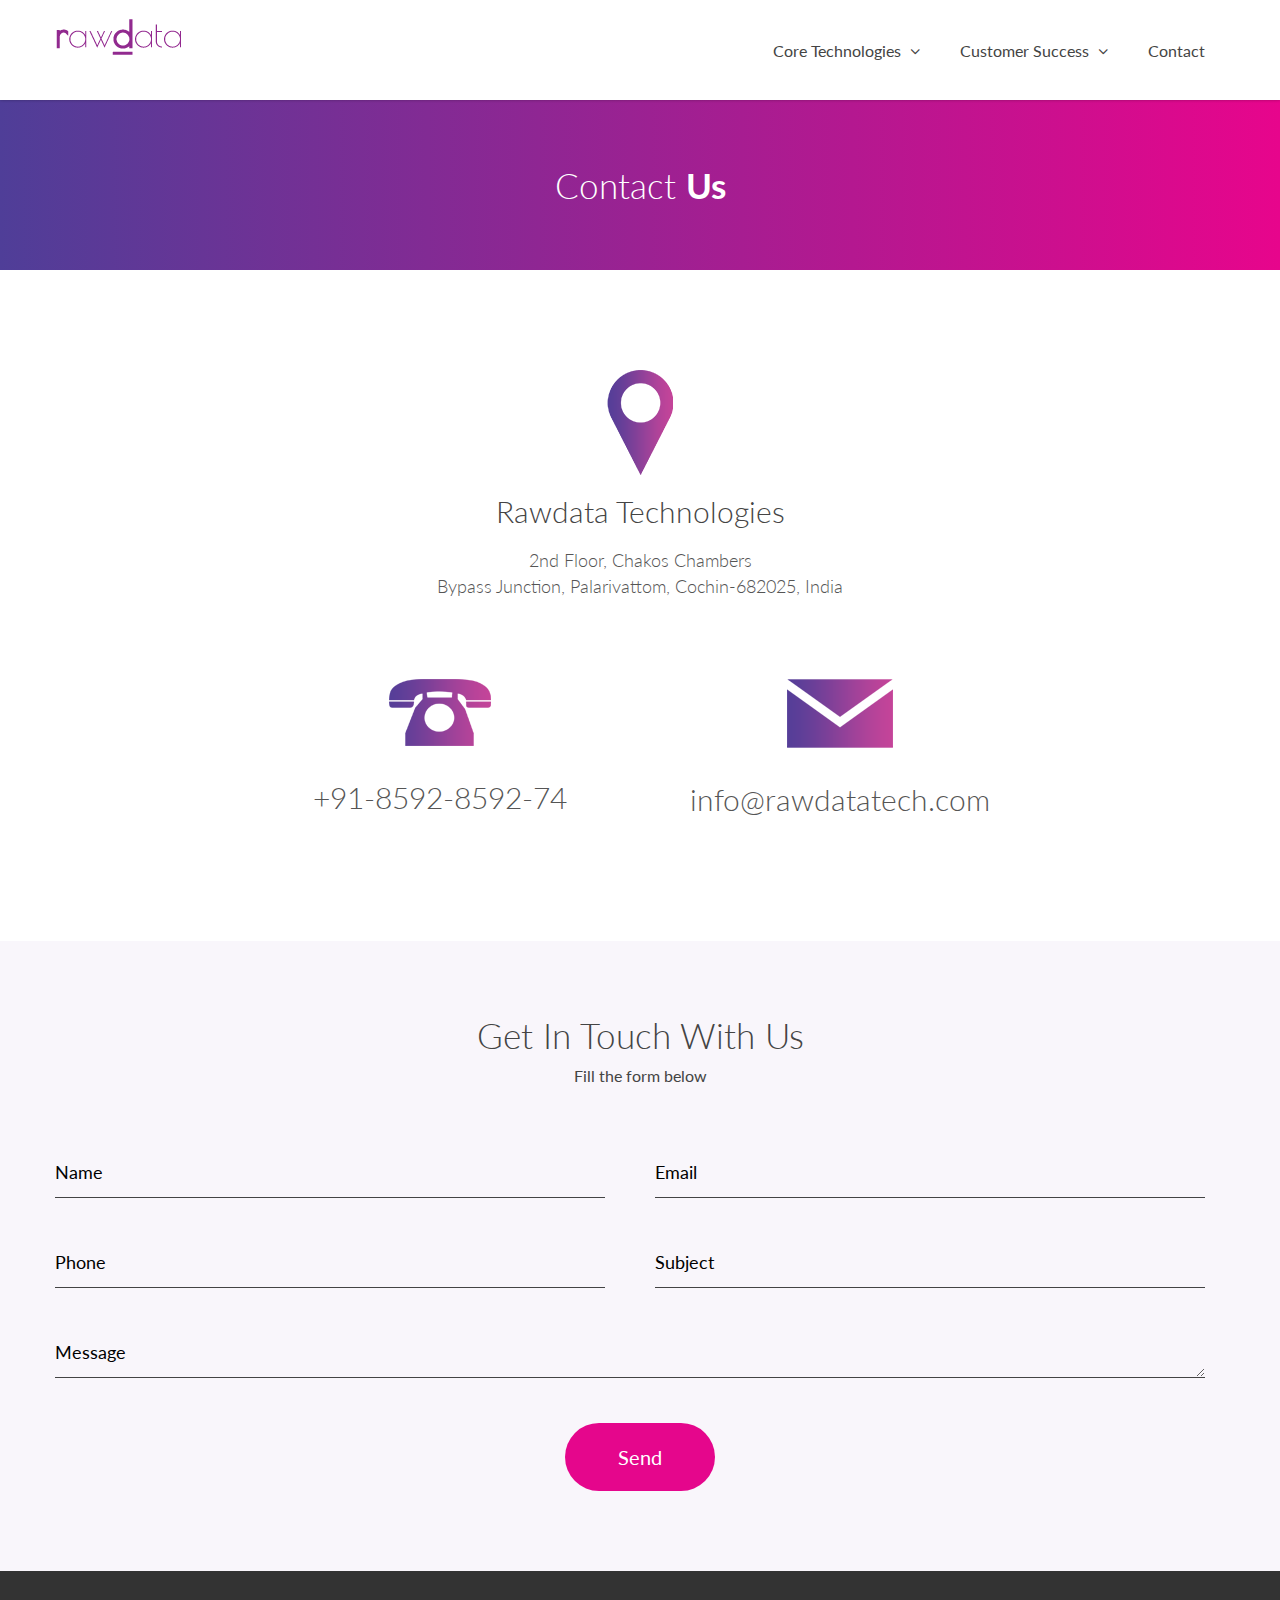
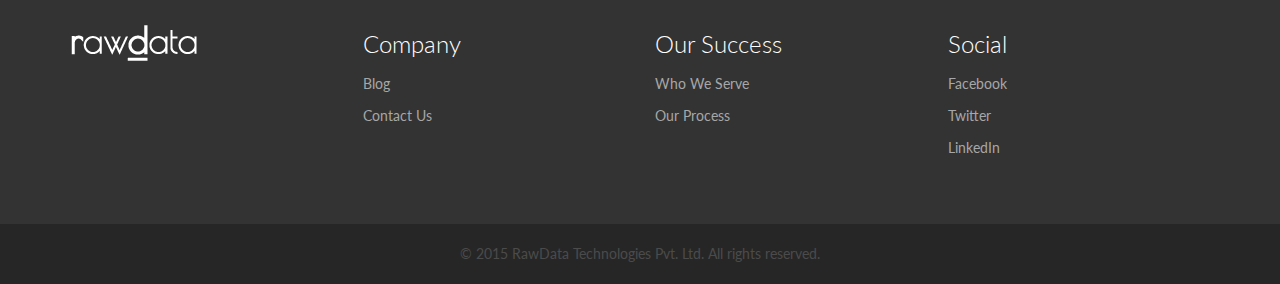
<file: contact.html>
<!DOCTYPE HTML>
<html lang="en">
<head>
<meta http-equiv="Content-Type" content="text/html; charset=utf-8" />
<title>RawData Technologies - Custom Software Development :: Python, Django, JavaScript, Angular.js, Node.js & Cross Platform Technologies</title>
<meta name="viewport" content="width=device-width, initial-scale=1">
 
<link href='https://fonts.googleapis.com/css?family=Lato:400,300,700' rel='stylesheet' type='text/css'>  
<link rel="stylesheet" type="text/css" href="css/main.css">
<link rel="stylesheet" type="text/css" href="css/bootstrap.min.css">
<link rel="stylesheet" type="text/css" href="css/font-awesome.min.css">
<link rel="stylesheet" type="text/css" href="css/animate.css">
<link rel="stylesheet" type="text/css" href="css/responsive.css">

<link rel="stylesheet" type="text/css" href="css/sangarSlider.css">
<link rel="stylesheet" type="text/css" href="css/sangarSliderdefault.css">

<!-- Favicon -->
<link rel="apple-touch-icon" sizes="57x57" href="favicon/apple-icon-57x57.png">
<link rel="apple-touch-icon" sizes="60x60" href="favicon/apple-icon-60x60.png">
<link rel="apple-touch-icon" sizes="72x72" href="favicon/apple-icon-72x72.png">
<link rel="apple-touch-icon" sizes="76x76" href="favicon/apple-icon-76x76.png">
<link rel="apple-touch-icon" sizes="114x114" href="favicon/apple-icon-114x114.png">
<link rel="apple-touch-icon" sizes="120x120" href="favicon/apple-icon-120x120.png">
<link rel="apple-touch-icon" sizes="144x144" href="favicon/apple-icon-144x144.png">
<link rel="apple-touch-icon" sizes="152x152" href="favicon/apple-icon-152x152.png">
<link rel="apple-touch-icon" sizes="180x180" href="favicon/apple-icon-180x180.png">
<link rel="icon" type="image/png" sizes="192x192"  href="favicon/android-icon-192x192.png">
<link rel="icon" type="image/png" sizes="32x32" href="favicon/favicon-32x32.png">
<link rel="icon" type="image/png" sizes="96x96" href="favicon/favicon-96x96.png">
<link rel="icon" type="image/png" sizes="16x16" href="favicon/favicon-16x16.png">
<link rel="manifest" href="favicon/manifest.json">
<meta name="msapplication-TileColor" content="#ffffff">
<meta name="msapplication-TileImage" content="favicon/ms-icon-144x144.png">
<meta name="theme-color" content="#ffffff">

<!-- favicon ends -->
<script type="text/javascript" src="js/jquery.js"></script>
<script type="text/javascript" src="js/jquery-ui.min.js"></script>

<script type="text/javascript" src="js/slider/velocity.min.js"></script>
<script type="text/javascript" src="js/slider/velocity.ui.min.js"></script>
<!--[if gte IE 9]>
  <style type="text/css">
    .main_gradient {
       filter: none;
    }
  </style>
<![endif]-->
</head>

<body>
 
<header class="whiteheader"></header>
<header class="indexheader innerheader pdgTB15">
<div class="maincontainer">
<div class="row">
<div class="col-md-3 col-sm-8 col-xs-8 logdiv">
 
<a href="index.html" class="fixedlogo"><img src="images/color_logo.png"></a>
</div>
<div class="col-md-9 col-sm-4 menuright pull-right mgnTB15">
<ul class="menu_ul pull-right">
<li class="menuli submenulimain"><a class="menua">Core Technologies <i class="fa fa-angle-down"></i></a>

<div class="submenudiv">
<i class="fa fa-caret-up"></i>
<ul class="submenuul pdg10 text-capitalize">
<li class="submenuli"><a class="submenua" href="Pythondjango.html">Python / Django </a></li>
<li class="submenuli"><a class="submenua" href="javascript.html">JavaScript / Node.js </a></li>
<li class="submenuli"><a class="submenua" href="Cross-Platform-Mobile.html">iOS / Android	</a></li>
</ul>

</div>
</li>
<li class="menuli submenulimain"><a class="menua">Customer Success <i class="fa fa-angle-down"></i></a>

<div class="submenudiv">
<i class="fa fa-caret-up"></i>
<ul class="submenuul pdg10 text-capitalize">
<li class="submenuli"><a class="submenua" href="whoweserve.html">Who we Serve</a></li>
<li class="submenuli"><a class="submenua" href="customersuccess.html">Our Success Process</a></li>

</ul>

</div>
</li>
<li class="menuli"><a href="" class="menua">Contact</a></li>
</ul>
</div>
<div class=" col-sm-4 col-xs-4 mobmenu pull-right mgnTB15">
<div class="mob_menuclick right">
<span class="linemenu"></span>
<span class="linemenu"></span>
<span class="linemenu"></span>
</div>
<div class="mobmneuslide">
<div class="closemenu"><i class="fa fa-close white_text"></i></div>
<div class="mobmneuslidemenu"></div>
</div>
</div>
</div>
</div>
</header>
 
 <div class="clearfix"></div>
 <div class="innerbanner fullwidth left main_gradient text-center pdgTB60 fontsize35 white_text lato_bold"><span class="lato_light">Contact </span> Us </div>
 <section class="coretop fullwidth left">
  <div class="maincontainer ">
  <div class="row">
  <div class="fullwidth pdgTB100 left">
  
  <div class="col-md-12 col-xs-12 core_right text-center">
  <div class="iconcontact text-center mgnB20"><img src="images/location.png" alt="Location"></div>
  <h2 class="lato_light gray4 fontsize30 mgnB10">Rawdata Technologies</h2>
  <p class="common_text gray5 lato_light text-center fontsize18 pdgTB10 " >2nd Floor, Chakos Chambers<br>
Bypass Junction, Palarivattom, Cochin-682025,    India

</p>


  <div class="clearfix"></div>
  <div class="center-block contactcenter">
  <div class="col-xs-12 col-sm-6 text-center text-center">
   <div class="iconcontact text-center mgnB20"><img src="images/phone.png" alt="Location"></div>
    <p class="common_text cc_bb gray5 lato_light text-center fontsize30 pdgTB10 " >+91-8592-8592-74

</p>
  </div>
  <div class="col-xs-12 col-sm-6 text-center text-center">
   <div class="iconcontact text-center mgnB20"><img src="images/mail.png" alt="Location"></div>
    <p class="common_text cc_bb gray5 lato_light text-center fontsize30 pdgTB10 " > info@rawdatatech.com 

</p>
  </div>
  </div>
  </div>
  </div>
  </div>
  </div>
 
 </section>
  
  
   
  
  
  <section class="core_bottom fullwidth left">
  <div class="maincontainer">
  <div class="row">
  <div class="fullwidth corebottomin pdgTB60 left">
  
  <h3 class="corebottomhead gray4 text-center lato_light">


<span class=" fontsize35">  
Get in touch with us
</span>

</h3>
<p class=" fontsize16 text-center mgnT10 gray4">Fill the form below</p>
<div class="coreboxwrp fullwidth left mgnT30">
<div class="corebox col-sm-6 col-xs-12 mgnTB20">
<div class="coreboxin">
<h4 class="gray4 coreboxh4 contacthead  fontsize18 mgnB10 lato_regular">Name </h4>
<input class="contactinput fullwidth pdgS10" type="text">


</div>

</div>
<div class="corebox col-sm-6 col-xs-12 mgnTB20">
<div class="coreboxin">
<h4 class="gray4 coreboxh4 contacthead  fontsize18 mgnB10 lato_regular">Email </h4>
<input class="contactinput fullwidth pdgS10" type="text">


</div>

</div>
<div class="corebox col-sm-6 col-xs-12 mgnTB20">
<div class="coreboxin">
<h4 class="gray4 coreboxh4 contacthead  fontsize18 mgnB10 lato_regular">Phone </h4>
<input class="contactinput fullwidth pdgS10" type="text">


</div>

</div>

<div class="corebox col-sm-6 col-xs-12 mgnTB20">
<div class="coreboxin">
<h4 class="gray4 coreboxh4 contacthead  fontsize18 mgnB10 lato_regular">Subject </h4>
<input class="contactinput fullwidth pdgS10" type="text">


</div>

</div>

<div class="corebox col-sm-12 col-xs-12 mgnTB20">
<div class="coreboxin">
<h4 class="gray4 coreboxh4 contacthead  fontsize18 mgnB10 lato_regular">Message </h4>
<textarea class="contacttext fullwidth"></textarea>
</div>
</div>
<div class="corebox col-sm-12 text-center col-xs-12 mgnTB20">
 <button class="contactsendbtn main_gradient fontsize20">Send</button>
 </div>
</div>


  </div>
  </div>
  </div>
  </section>
  
  
  
  
  

<!-- Procces ends -->
<footer class="footerwrper pdgTB50 fullwidth left">
<div class="maincontainer">
<div class="col-md-3 col-sm-6 col-xs-12 footerbox">
<div class="footerlogo"><img src="images/white_logo.png" alt="RawData"></div>
</div>
<div class="col-md-3 col-sm-6 col-xs-12 footerbox">
<h5 class="footerhead lato_light fontsize24">Company</h5>
<ul class="footerul">
<li class="footerli"><a href="http://blog.rawdatatech.com">Blog</a></li>
<li class="footerli"><a href="contact.html">Contact Us</a></li>
<!--<li class="footerli"><a href="">About Us</a></li>-->
</ul>
</div>
<div class="col-md-3 col-sm-6 col-xs-12 footerbox">
<h5 class="footerhead lato_light fontsize24">Our Success</h5>
<ul class="footerul">
<li class="footerli"><a href="whoweserve.html">Who We Serve</a></li>
<li class="footerli"><a href="customersuccess.html">Our Process</a></li>
</ul>
</div>
<div class="col-md-3 col-sm-6 col-xs-12 footerbox">
<h5 class="footerhead lato_light fontsize24">Social</h5>
<ul class="footerul">
<li class="footerli"><a href="https://www.facebook.com/RawDataT/">Facebook</a></li>
<li class="footerli"><a href="https://twitter.com/rawdatatech">Twitter</a></li>
<li class="footerli"><a href="https://www.linkedin.com/company/rawdata-technologies">LinkedIn</a></li>
</ul>
</div>
</div>


</footer>
<div class="clearfix"></div>
<div class="copyrightwrp pdgTB20 text-center"> &copy; 2015 RawData Technologies Pvt. Ltd. All rights reserved.
</div>


 <!-- Inner page only -->
 <script type="text/javascript" src="js/jquery.nicescroll.min.js"></script>
 
<script type="text/javascript">
$(document).ready(function(e) {
  $(".vilotbg .deatilswhowein").niceScroll({
	  cursorcolor: "#eee", 
	  cursorwidth: "8px", 
	   cursorborderradius: "0px",
	   cursorborder: "1px solid #eee",
  });

  
  //
  
  $('.whowelink').click(function(e) {
    $('.deatilswhowe').hide( "drop", { direction: "up" }, 200 );
	$(this).closest('.whowerow').children('.whoweclm').children('.deatilswhowe').stop().toggle( "drop", { direction: "up" }, 200 );
});


  
  });
 <!-- Inner Page only ends -->
</script>
 


<script type="text/javascript">
$(document).ready(function(e) {
	//mob menu
	
	var menuhtml = $('.menuright').html();
	$('.mobmneuslidemenu').html(menuhtml);
	
	
	
	// menu white 
	var headerhtml = $('.indexheader').html();
	
	$('.whiteheader').html(headerhtml);
	
	$(window).scroll(function(e) {
        
		var wintop = $(this).scrollTop();
		
		if ( wintop > 150){
			$('.whiteheader').addClass("active");
		}
		else{
			$('.whiteheader').removeClass("active");
			$('.whiteheader .submenudiv').hide( "drop", { direction: "up" },200);
		}
		
    });
	
	
	$('.mob_menuclick').click(function(e) {
        $('.mobmneuslide').animate({"right":"0"}, 200);
    });
	
	
	$('.closemenu .fa-close').click(function(e) {
       $('.mobmneuslide').animate({"right":"-260"}, 200);
    });
	
	$(document).click(function(e) {
         $('.mobmneuslide').animate({"right":"-260"}, 200);
    });
	
	 
	$('.mob_menuclick, .mobmneuslide').click(function(event) {
		event.stopPropagation();
	});
	
	
    $('.submenulimain').click(function(){
		$('.submenudiv').hide( "drop", { direction: "up" },200);
		$(this).children('.submenudiv').toggle( "drop", { direction: "down" }, 200 );

	});
	
	$(document).click(function(e) {
        
		$('.submenudiv').hide( "drop", { direction: "up" },200);
		
    });
	$('.submenulimain, .submenudiv').click(function(event) {
        event.stopPropagation();
    });
	
	
	
});

</script>



<script type="text/javascript" src="js/wow.min.js"></script>
<script type="text/javascript">
$(document).ready(function(e) {
    wow = new WOW(
	    {
		  animateClass: 'animated',
		  mobile: false,
		  offset: 100
		}
	);
	wow.init();
});
</script>
<!--Start of Tawk.to Script-->
<script type="text/javascript">
var $_Tawk_API={},$_Tawk_LoadStart=new Date();
(function(){
var s1=document.createElement("script"),s0=document.getElementsByTagName("script")[0];
s1.async=true;
s1.src='https://embed.tawk.to/56a1df67ee5bfa4d0c6b6b65/default';
s1.charset='UTF-8';
s1.setAttribute('crossorigin','*');
s0.parentNode.insertBefore(s1,s0);
})();
</script>
<!--End of Tawk.to Script-->

</body>
</html>
</file>
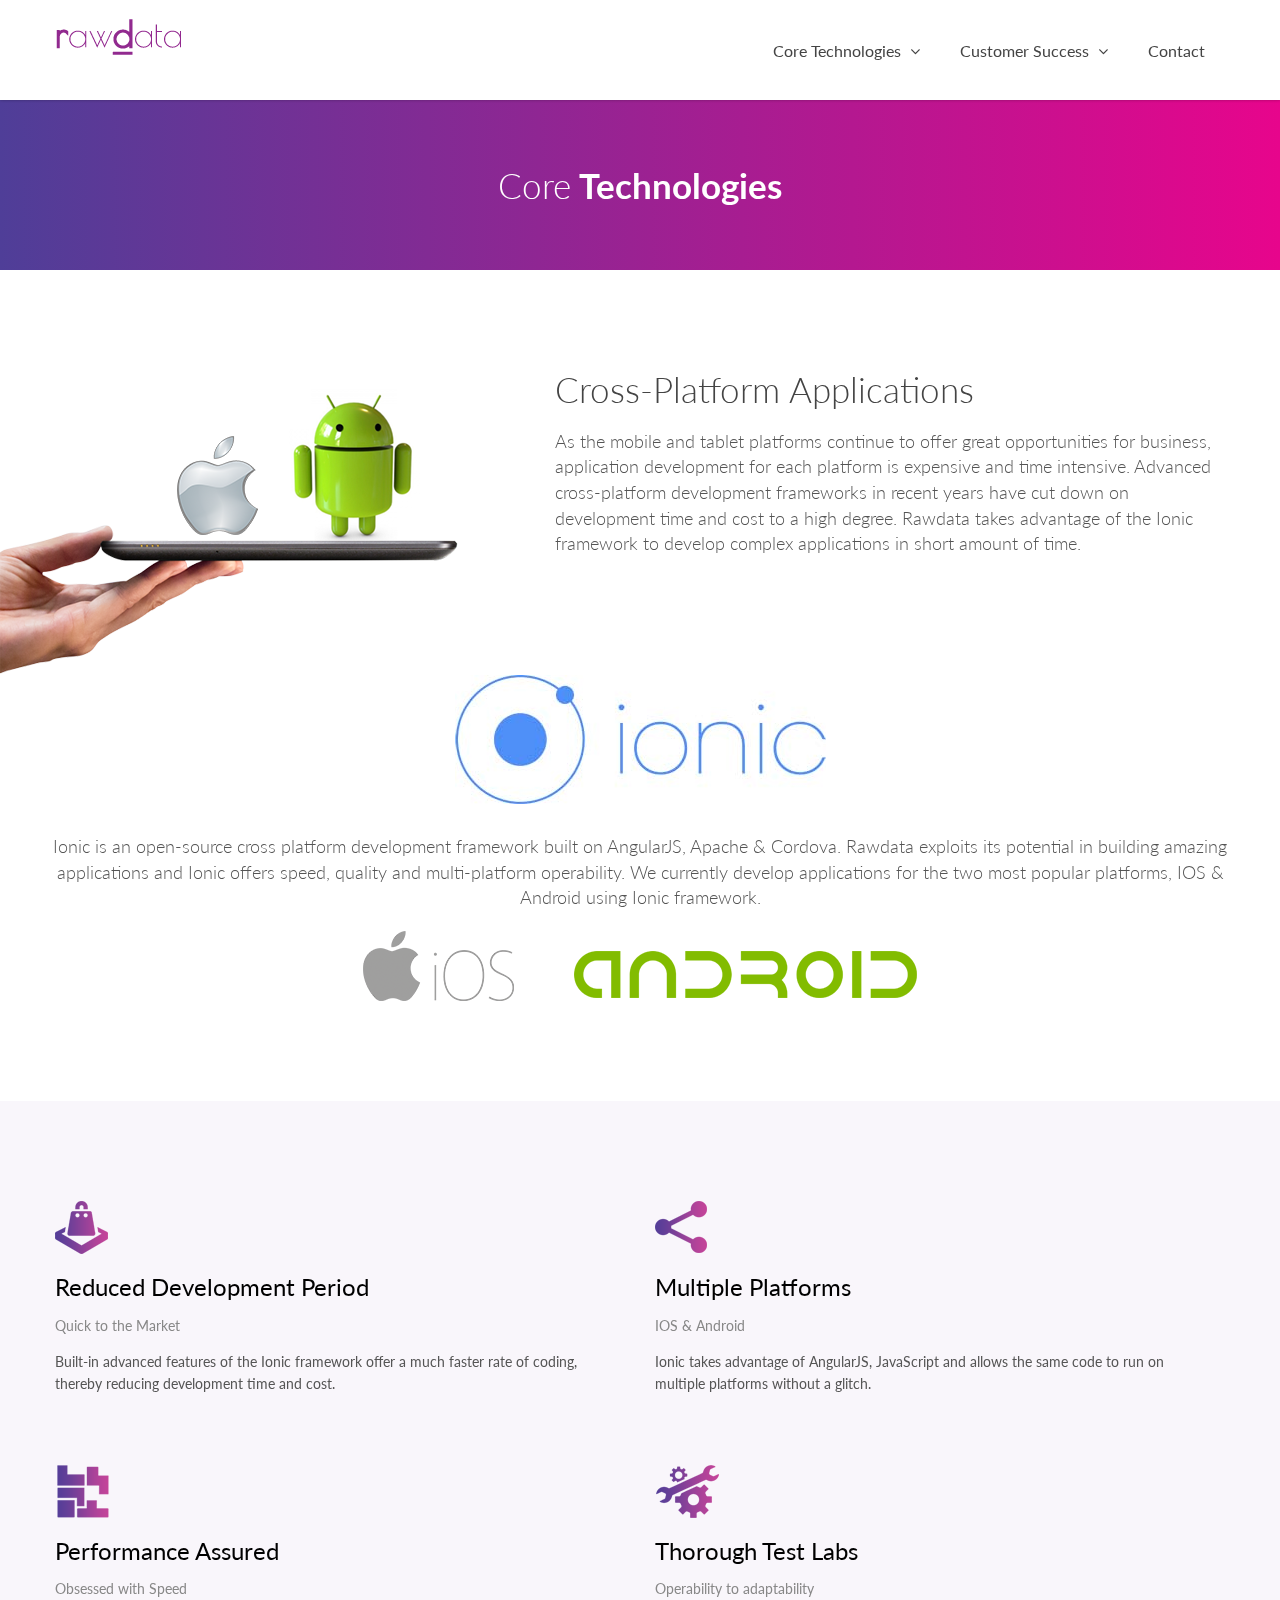
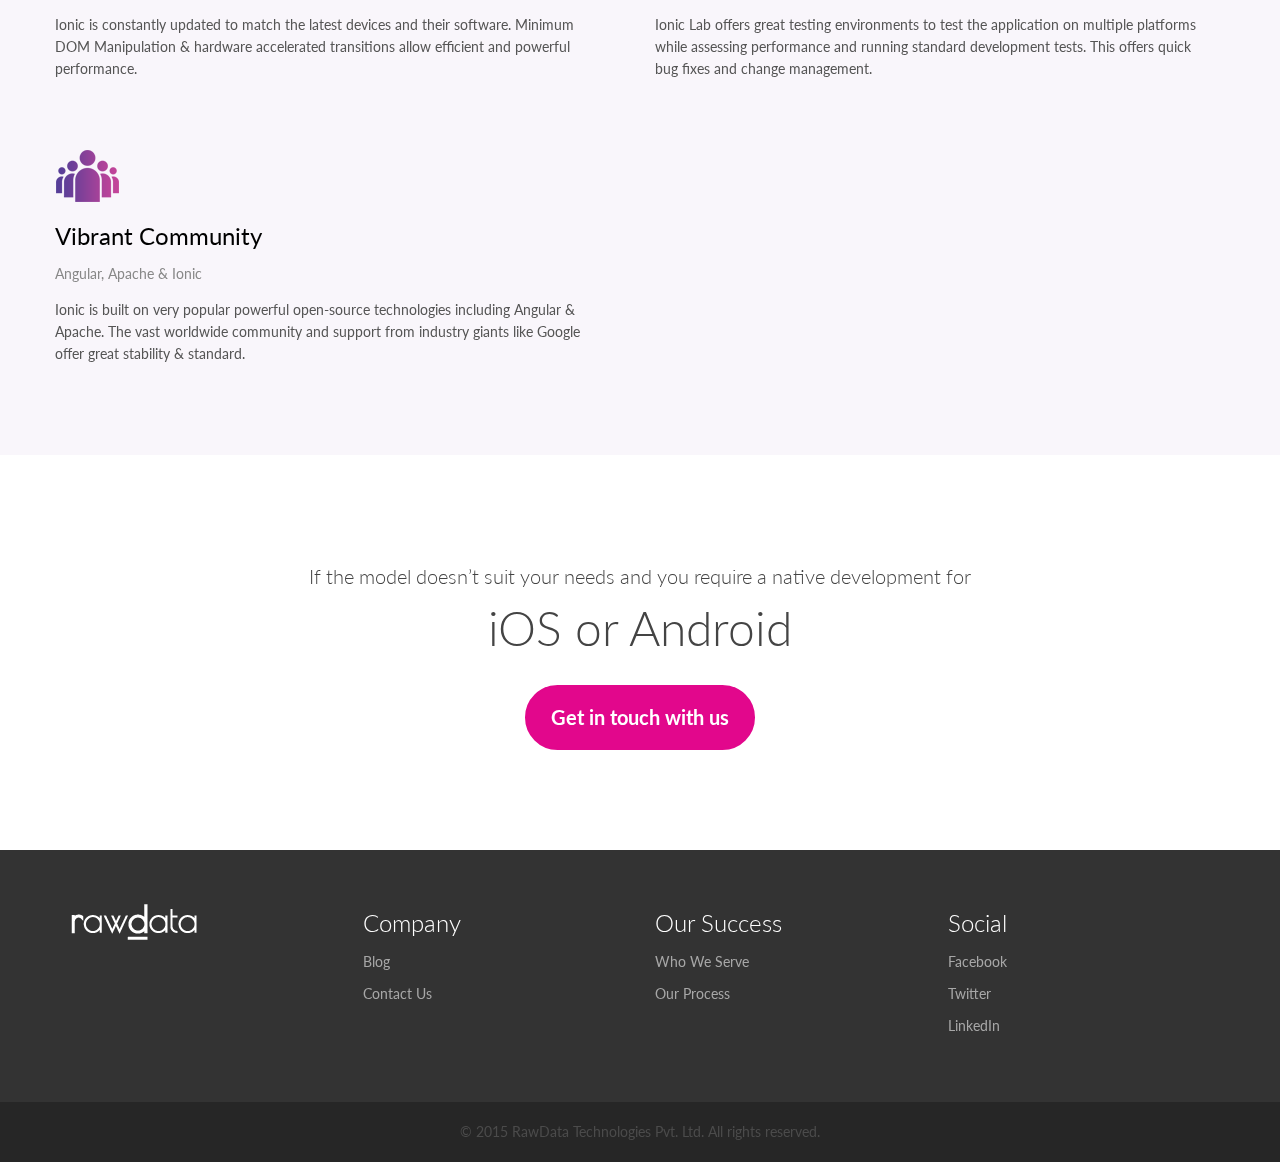
<file: Cross-Platform-Mobile.html>
<!DOCTYPE HTML>
<html lang="en">
<head>
<meta http-equiv="Content-Type" content="text/html; charset=utf-8" />
<title>RawData Technologies - Custom Software Development :: Python, Django, JavaScript, Angular.js, Node.js & Cross Platform Technologies</title>
<meta name="viewport" content="width=device-width, initial-scale=1">
 
<link href='https://fonts.googleapis.com/css?family=Lato:400,300,700' rel='stylesheet' type='text/css'>  
<link rel="stylesheet" type="text/css" href="css/main.css">
<link rel="stylesheet" type="text/css" href="css/bootstrap.min.css">
<link rel="stylesheet" type="text/css" href="css/font-awesome.min.css">
<link rel="stylesheet" type="text/css" href="css/animate.css">
<link rel="stylesheet" type="text/css" href="css/responsive.css">

<link rel="stylesheet" type="text/css" href="css/sangarSlider.css">
<link rel="stylesheet" type="text/css" href="css/sangarSliderdefault.css">

<!-- Favicon -->
<link rel="apple-touch-icon" sizes="57x57" href="favicon/apple-icon-57x57.png">
<link rel="apple-touch-icon" sizes="60x60" href="favicon/apple-icon-60x60.png">
<link rel="apple-touch-icon" sizes="72x72" href="favicon/apple-icon-72x72.png">
<link rel="apple-touch-icon" sizes="76x76" href="favicon/apple-icon-76x76.png">
<link rel="apple-touch-icon" sizes="114x114" href="favicon/apple-icon-114x114.png">
<link rel="apple-touch-icon" sizes="120x120" href="favicon/apple-icon-120x120.png">
<link rel="apple-touch-icon" sizes="144x144" href="favicon/apple-icon-144x144.png">
<link rel="apple-touch-icon" sizes="152x152" href="favicon/apple-icon-152x152.png">
<link rel="apple-touch-icon" sizes="180x180" href="favicon/apple-icon-180x180.png">
<link rel="icon" type="image/png" sizes="192x192"  href="favicon/android-icon-192x192.png">
<link rel="icon" type="image/png" sizes="32x32" href="favicon/favicon-32x32.png">
<link rel="icon" type="image/png" sizes="96x96" href="favicon/favicon-96x96.png">
<link rel="icon" type="image/png" sizes="16x16" href="favicon/favicon-16x16.png">
<link rel="manifest" href="favicon/manifest.json">
<meta name="msapplication-TileColor" content="#ffffff">
<meta name="msapplication-TileImage" content="favicon/ms-icon-144x144.png">
<meta name="theme-color" content="#ffffff">

<!-- favicon ends -->
<script type="text/javascript" src="js/jquery.js"></script>
<script type="text/javascript" src="js/jquery-ui.min.js"></script>

<script type="text/javascript" src="js/slider/velocity.min.js"></script>
<script type="text/javascript" src="js/slider/velocity.ui.min.js"></script>
<!--[if gte IE 9]>
  <style type="text/css">
    .main_gradient {
       filter: none;
    }
  </style>
<![endif]-->
</head>

<body>
 
<header class="whiteheader"></header>
<header class="indexheader innerheader pdgTB15">
<div class="maincontainer">
<div class="row">
<div class="col-md-3 col-sm-8 col-xs-8 logdiv">
 
<a href="index.html" class="fixedlogo"><img src="images/color_logo.png"></a>
</div>
<div class="col-md-9 col-sm-4 menuright pull-right mgnTB15">
<ul class="menu_ul pull-right">
<li class="menuli submenulimain"><a class="menua">Core Technologies <i class="fa fa-angle-down"></i></a>

<div class="submenudiv">
<i class="fa fa-caret-up"></i>
<ul class="submenuul pdg10 text-capitalize">
<li class="submenuli"><a class="submenua" href="Pythondjango.html">Python / Django </a></li>
<li class="submenuli"><a class="submenua" href="javascript.html">JavaScript / AngularJS / Node.js </a></li>
<li class="submenuli"><a class="submenua" href="Cross-Platform-Mobile.html">iOS / Android	</a></li>
</ul>

</div>
</li>
<li class="menuli submenulimain"><a class="menua">Customer Success <i class="fa fa-angle-down"></i></a>

<div class="submenudiv">
<i class="fa fa-caret-up"></i>
<ul class="submenuul pdg10 text-capitalize">
<li class="submenuli"><a class="submenua" href="whoweserve.html">Who we Serve</a></li>
<li class="submenuli"><a class="submenua" href="customersuccess.html">Our Success Process</a></li>

</ul>

</div>
</li>
<li class="menuli"><a href="contact.html" class="menua">Contact</a></li>
</ul>
</div>
<div class=" col-sm-4 col-xs-4 mobmenu pull-right mgnTB15">
<div class="mob_menuclick right">
<span class="linemenu"></span>
<span class="linemenu"></span>
<span class="linemenu"></span>
</div>
<div class="mobmneuslide">
<div class="closemenu"><i class="fa fa-close white_text"></i></div>
<div class="mobmneuslidemenu"></div>
</div>
</div>
</div>
</div>
</header>
 
 <div class="clearfix"></div>
 <div class="innerbanner fullwidth left main_gradient text-center pdgTB60 fontsize35 white_text lato_bold"><span class="lato_light">Core</span> Technologies  </div>
 <section class="coretop fullwidth left">
  <div class="maincontainer ">
  <div class="row">
  <div class="fullwidth pdgTB100 left">
  <div class="mobwrp left text-left ">
  <img class="lapimg" src="images/mobileplatform.png" alt="DJango">
  
  </div>
  <div class="col-md-7 col-xs-12 core_right pull-right">
  <h2 class="lato_light gray4 fontsize35 mgnB10">Cross-Platform Applications</h2>
  <p class="common_text gray5 lato_light text-left fontsize18 pdgTB10 " >
  As the mobile and tablet platforms continue to offer great opportunities for business, application development for each platform is expensive and time intensive. Advanced cross-platform development frameworks in recent years have cut down on development time and cost to a high degree. Rawdata takes advantage of the Ionic framework to develop complex applications in short amount of time.
</p>

  <div class="clearfix"></div>
  
  </div>
  
  <div class="clearfix"></div>
  <div class="mobilelogos fullwidth left text-center">
  <span class="phonegplogo"><img src="images/inonic-logo.jpg" alt=""></span>
  
  <p class="common_text gray5 lato_light text-ceernt fontsize18  mgnT30">Ionic is an open-source cross platform development framework built on AngularJS, Apache & Cordova. Rawdata exploits its potential in building amazing applications and Ionic offers speed, quality and multi-platform operability. We currently develop applications for the two most popular platforms, IOS & Android using Ionic framework.</p>
  <div class="text-center mgnT20"><img src="images/a_i.png" alt=""></div>
  
  </div>
  
  </div>
  </div>
  </div>
 
 </section>
  
  <section class="core_bottom fullwidth left">
  <div class="maincontainer">
  <div class="row">
  <div class="fullwidth corebottomin pdgTB60 left">
  
  
<div class="coreboxwrp fullwidth left ">
<div class="corebox col-sm-6 col-xs-12 mgnTB20">
<div class="coreboxin">
<div class="sprite3 coresprite c_sp3_1 mgnTB20"> </div>

<h4 class="gray4 coreboxh4 fontsize24 lato_regular">Reduced Development Period</h4>
<p class="corebtile mgnTB15">Quick to the Market</p>
<p class="core_p gray5 fontsize14">Built-in advanced features of the Ionic framework offer a much faster rate of coding, thereby reducing development time and cost.
</p>

</div>

</div>
<div class="corebox col-sm-6 col-xs-12 mgnTB20">
<div class="coreboxin">
<div class="sprite3 coresprite c_sp3_2 mgnTB20"> </div>

<h4 class="gray4 coreboxh4 fontsize24 lato_regular">Multiple Platforms </h4>
<p class="corebtile mgnTB15">IOS & Android</p>
<p class="core_p gray5 fontsize14">Ionic takes advantage of AngularJS, JavaScript and allows the same code to run on multiple platforms without a glitch. 
</p>

</div>

</div>
<div class="corebox col-sm-6 col-xs-12 mgnTB20">
<div class="coreboxin">
<div class="sprite3 coresprite c_sp3_3 mgnTB20"> </div>

<h4 class="gray4 coreboxh4 fontsize24 lato_regular">Performance Assured</h4>
<p class="corebtile mgnTB15">Obsessed with Speed</p>
<p class="core_p gray5 fontsize14">Ionic is constantly updated to match the latest devices and their software. Minimum DOM Manipulation & hardware accelerated transitions allow efficient and powerful performance.
</p>

</div>

</div>

<div class="corebox col-sm-6 col-xs-12 mgnTB20">
<div class="coreboxin">
<div class="sprite3 coresprite c_sp3_4 mgnTB20"> </div>

<h4 class="gray4 coreboxh4 fontsize24 lato_regular">Thorough Test Labs</h4>
<p class="corebtile mgnTB15">Operability to adaptability</p>
<p class="core_p gray5 fontsize14">
Ionic Lab offers great testing environments to test the application on multiple platforms while assessing performance and running standard development tests. This offers quick bug fixes and change management. 
</p>

</div>

</div>
<div class="corebox col-sm-6 col-xs-12 mgnTB20">
<div class="coreboxin">
<div class="sprite3 coresprite c_sp3_5 mgnTB20"> </div>

<h4 class="gray4 coreboxh4 fontsize24 lato_regular">Vibrant Community</h4>
<p class="corebtile mgnTB15">Angular, Apache & Ionic</p>
<p class="core_p gray5 fontsize14">Ionic is built on very popular powerful open-source technologies including Angular & Apache. The vast worldwide community and support from industry giants like Google offer great stability & standard.


</p>

</div>

</div>

</div>


  </div>
  </div>
  </div>
  </section>
  
  <section class="othertec fullwidth left">
  <div class="maincontainer">
  
   
  <div class="fullwidth othertecin text-center gray4 pdgTB100 left">
  <h4 class="lato_light fontsize20 mgnB15">If the model doesn’t suit your needs and you 
 require a native development for</h4>

 <h3 class="lato_light fontsize48 morecoreh4 mgnB30">iOS or Android</h3>
 
 <a class="redmorebtn redamorecore lato_bold fontsize20" href="contact.html">Get in touch with us</a>


   </div>
  
  
  </div>
  
  </section>
  
  
  

<!-- Procces ends -->
<footer class="footerwrper pdgTB50 fullwidth left">
<div class="maincontainer">
<div class="col-md-3 col-sm-6 col-xs-12 footerbox">
<div class="footerlogo"><img src="images/white_logo.png" alt="RawData"></div>
</div>
<div class="col-md-3 col-sm-6 col-xs-12 footerbox">
<h5 class="footerhead lato_light fontsize24">Company</h5>
<ul class="footerul">
<li class="footerli"><a href="http://blog.rawdatatech.com">Blog</a></li>
<li class="footerli"><a href="contact.html">Contact Us</a></li>
<!--<li class="footerli"><a href="">About Us</a></li>-->
</ul>
</div>
<div class="col-md-3 col-sm-6 col-xs-12 footerbox">
<h5 class="footerhead lato_light fontsize24">Our Success</h5>
<ul class="footerul">
<li class="footerli"><a href="whoweserve.html">Who We Serve</a></li>
<li class="footerli"><a href="customersuccess.html">Our Process</a></li>
</ul>
</div>
<div class="col-md-3 col-sm-6 col-xs-12 footerbox">
<h5 class="footerhead lato_light fontsize24">Social</h5>
<ul class="footerul">
<li class="footerli"><a href="https://www.facebook.com/RawDataT/">Facebook</a></li>
<li class="footerli"><a href="https://twitter.com/rawdatatech">Twitter</a></li>
<li class="footerli"><a href="https://www.linkedin.com/company/rawdata-technologies">LinkedIn</a></li>
</ul>
</div>
</div>


</footer>
<div class="clearfix"></div>
<div class="copyrightwrp pdgTB20 text-center"> &copy; 2015 RawData Technologies Pvt. Ltd. All rights reserved.
</div>


 <!-- Inner page only -->
 <script type="text/javascript" src="js/jquery.nicescroll.min.js"></script>
 
<script type="text/javascript">
$(document).ready(function(e) {
  $(".vilotbg .deatilswhowein").niceScroll({
	  cursorcolor: "#eee", 
	  cursorwidth: "8px", 
	   cursorborderradius: "0px",
	   cursorborder: "1px solid #eee",
  });

  
  //
  
  $('.whowelink').click(function(e) {
    $('.deatilswhowe').hide( "drop", { direction: "up" }, 200 );
	$(this).closest('.whowerow').children('.whoweclm').children('.deatilswhowe').stop().toggle( "drop", { direction: "up" }, 200 );
});


  
  });
 <!-- Inner Page only ends -->
</script>
 


<script type="text/javascript">
$(document).ready(function(e) {
	//mob menu
	
	var menuhtml = $('.menuright').html();
	$('.mobmneuslidemenu').html(menuhtml);
	
	
	
	// menu white 
	var headerhtml = $('.indexheader').html();
	
	$('.whiteheader').html(headerhtml);
	
	$(window).scroll(function(e) {
        
		var wintop = $(this).scrollTop();
		
		if ( wintop > 150){
			$('.whiteheader').addClass("active");
		}
		else{
			$('.whiteheader').removeClass("active");
			$('.whiteheader .submenudiv').hide( "drop", { direction: "up" },200);
		}
		
    });
	
	
	$('.mob_menuclick').click(function(e) {
        $('.mobmneuslide').animate({"right":"0"}, 200);
    });
	
	
	$('.closemenu .fa-close').click(function(e) {
       $('.mobmneuslide').animate({"right":"-260"}, 200);
    });
	
	$(document).click(function(e) {
         $('.mobmneuslide').animate({"right":"-260"}, 200);
    });
	
	 
	$('.mob_menuclick, .mobmneuslide').click(function(event) {
		event.stopPropagation();
	});
	
	
    $('.submenulimain').click(function(){
		$('.submenudiv').hide( "drop", { direction: "up" },200);
		$(this).children('.submenudiv').toggle( "drop", { direction: "down" }, 200 );

	});
	
	$(document).click(function(e) {
        
		$('.submenudiv').hide( "drop", { direction: "up" },200);
		
    });
	$('.submenulimain, .submenudiv').click(function(event) {
        event.stopPropagation();
    });
	
	
	
});

</script>



<script type="text/javascript" src="js/wow.min.js"></script>
<script type="text/javascript">
$(document).ready(function(e) {
    wow = new WOW(
	    {
		  animateClass: 'animated',
		  mobile: false,
		  offset: 100
		}
	);
	wow.init();
});
</script>
</body>
</html>
</file>
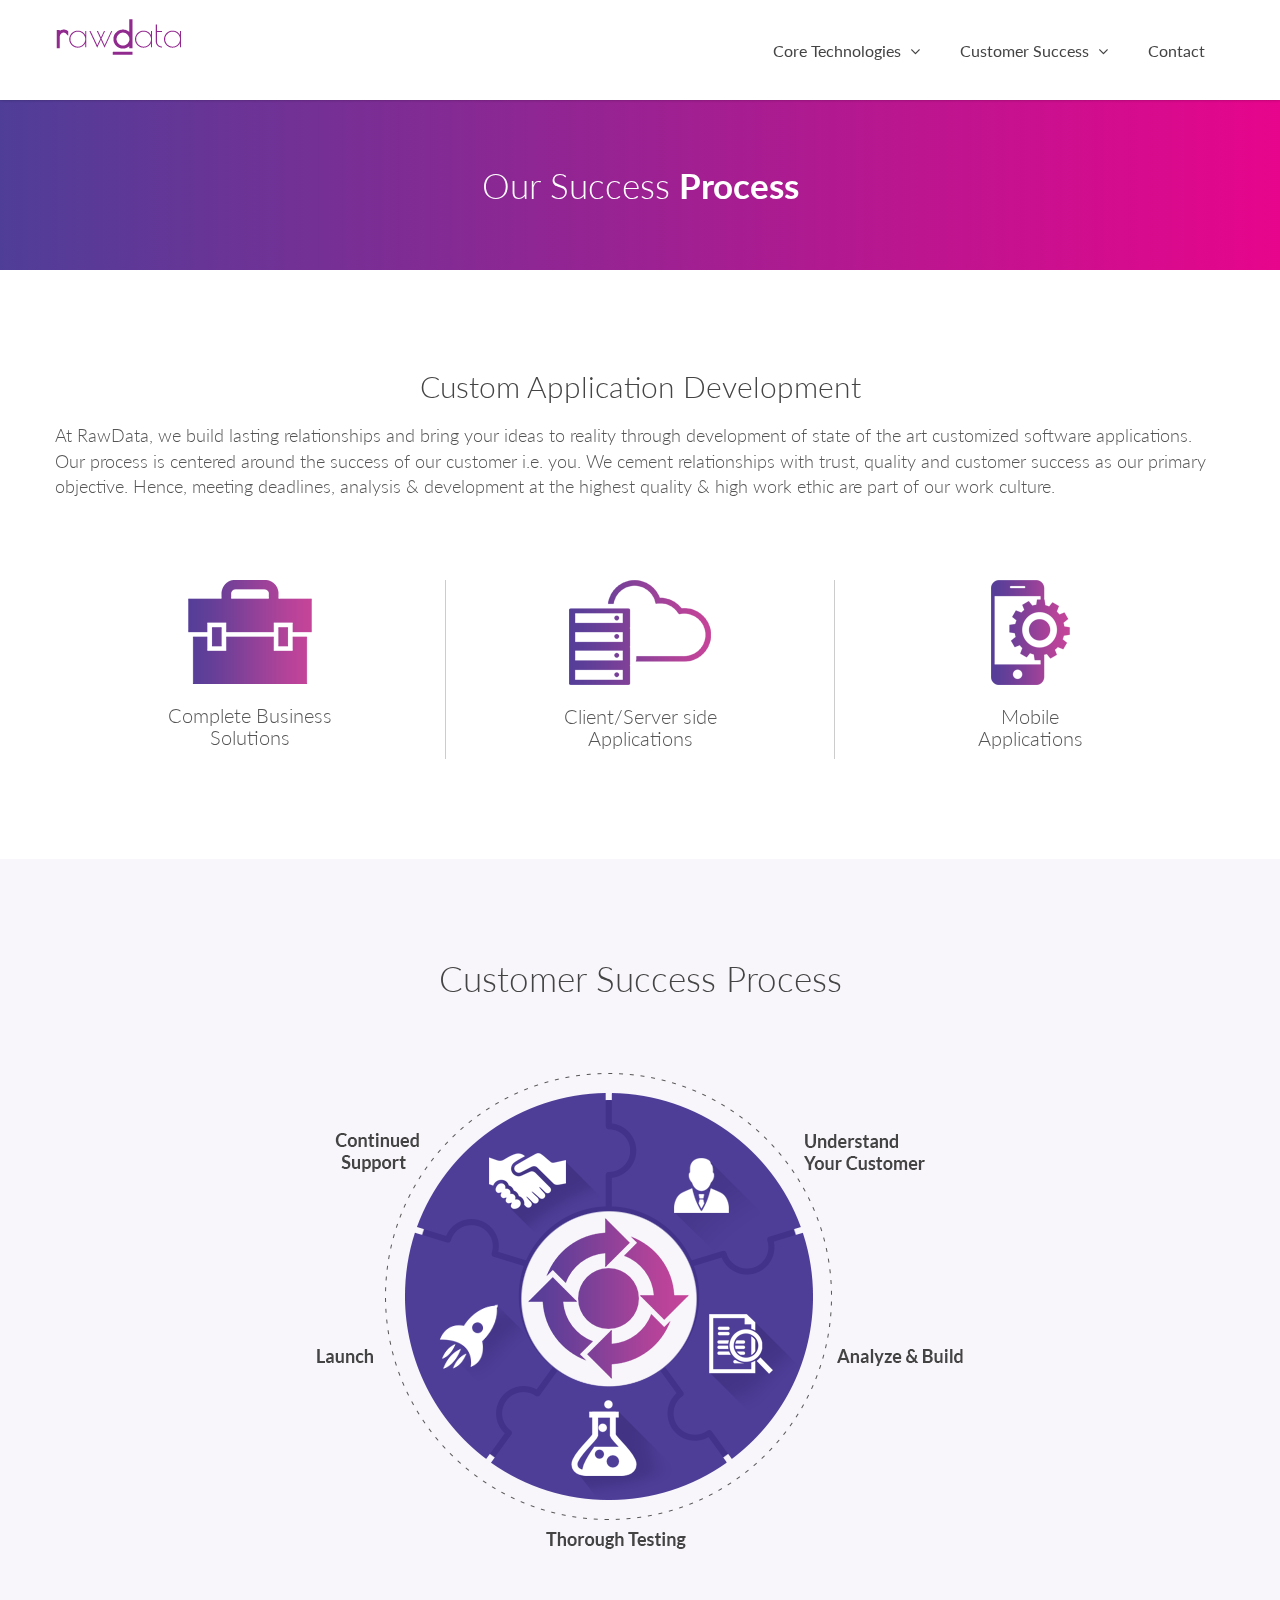
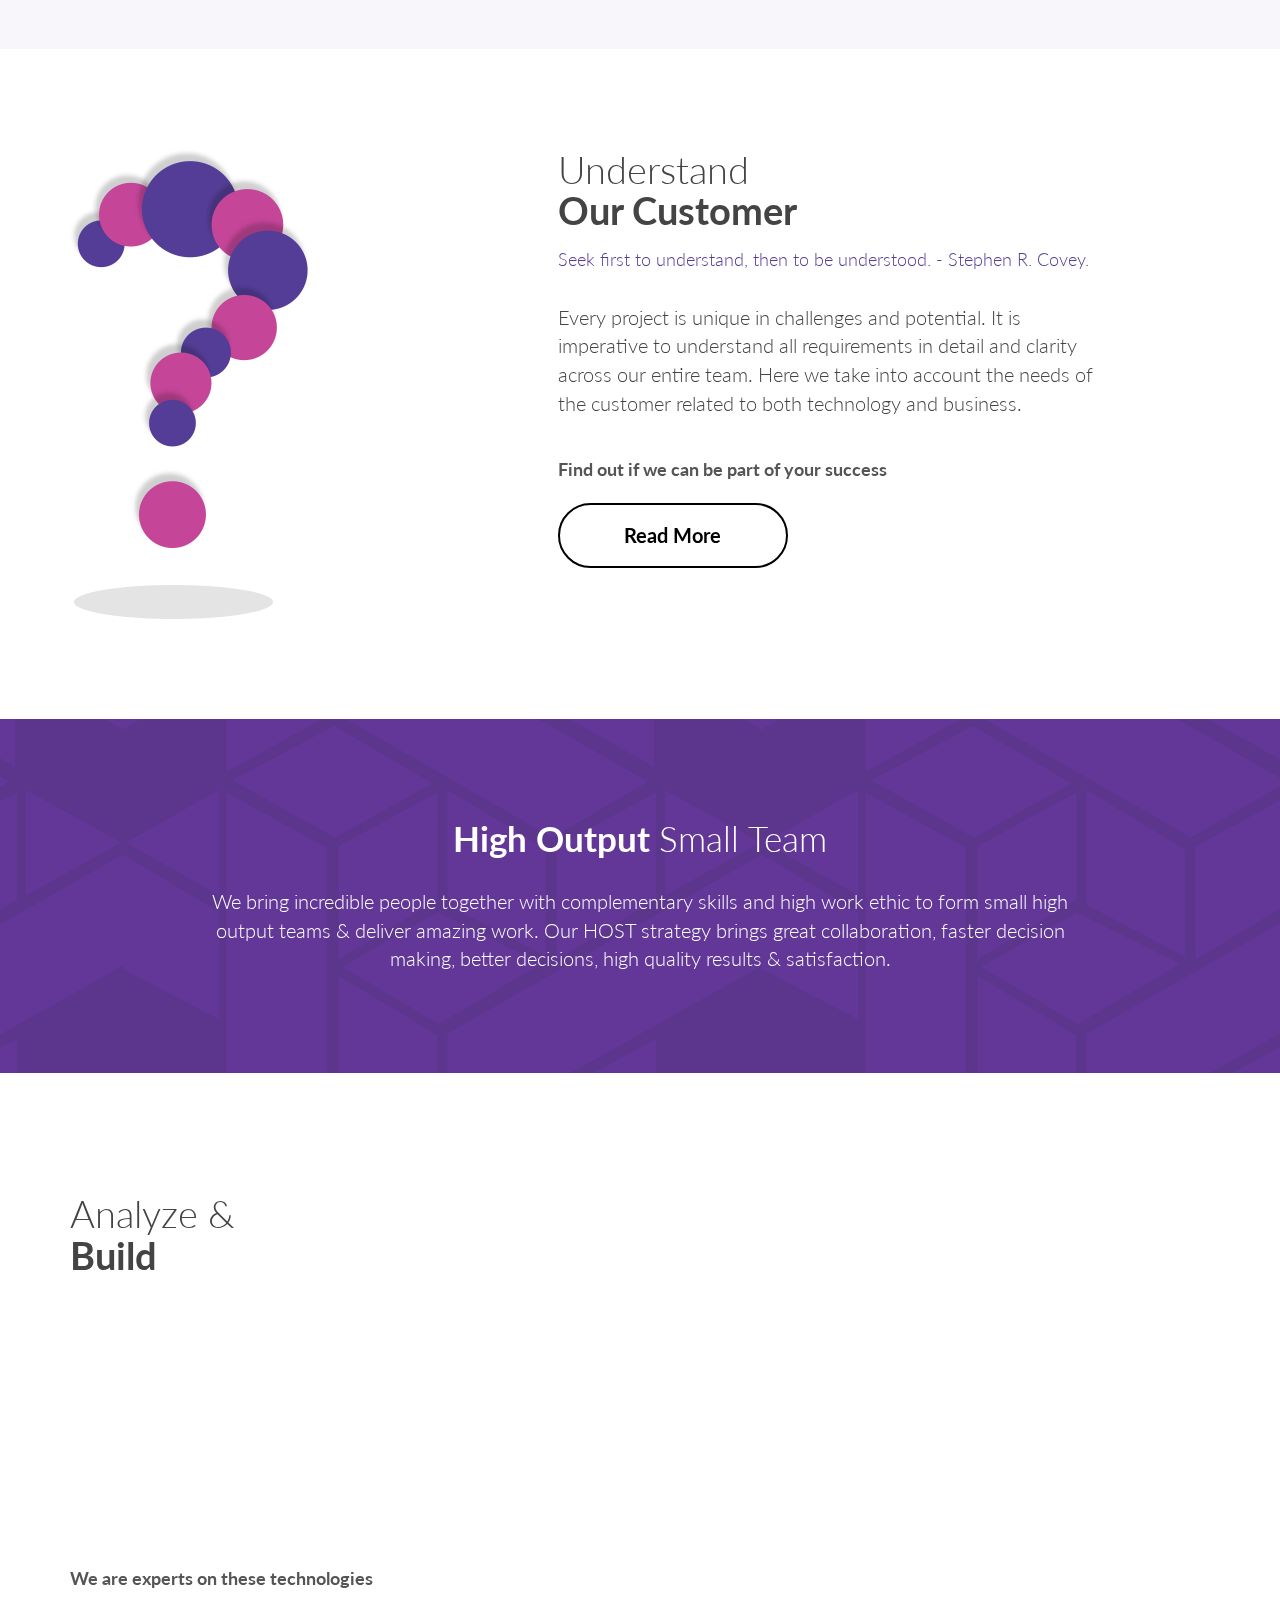
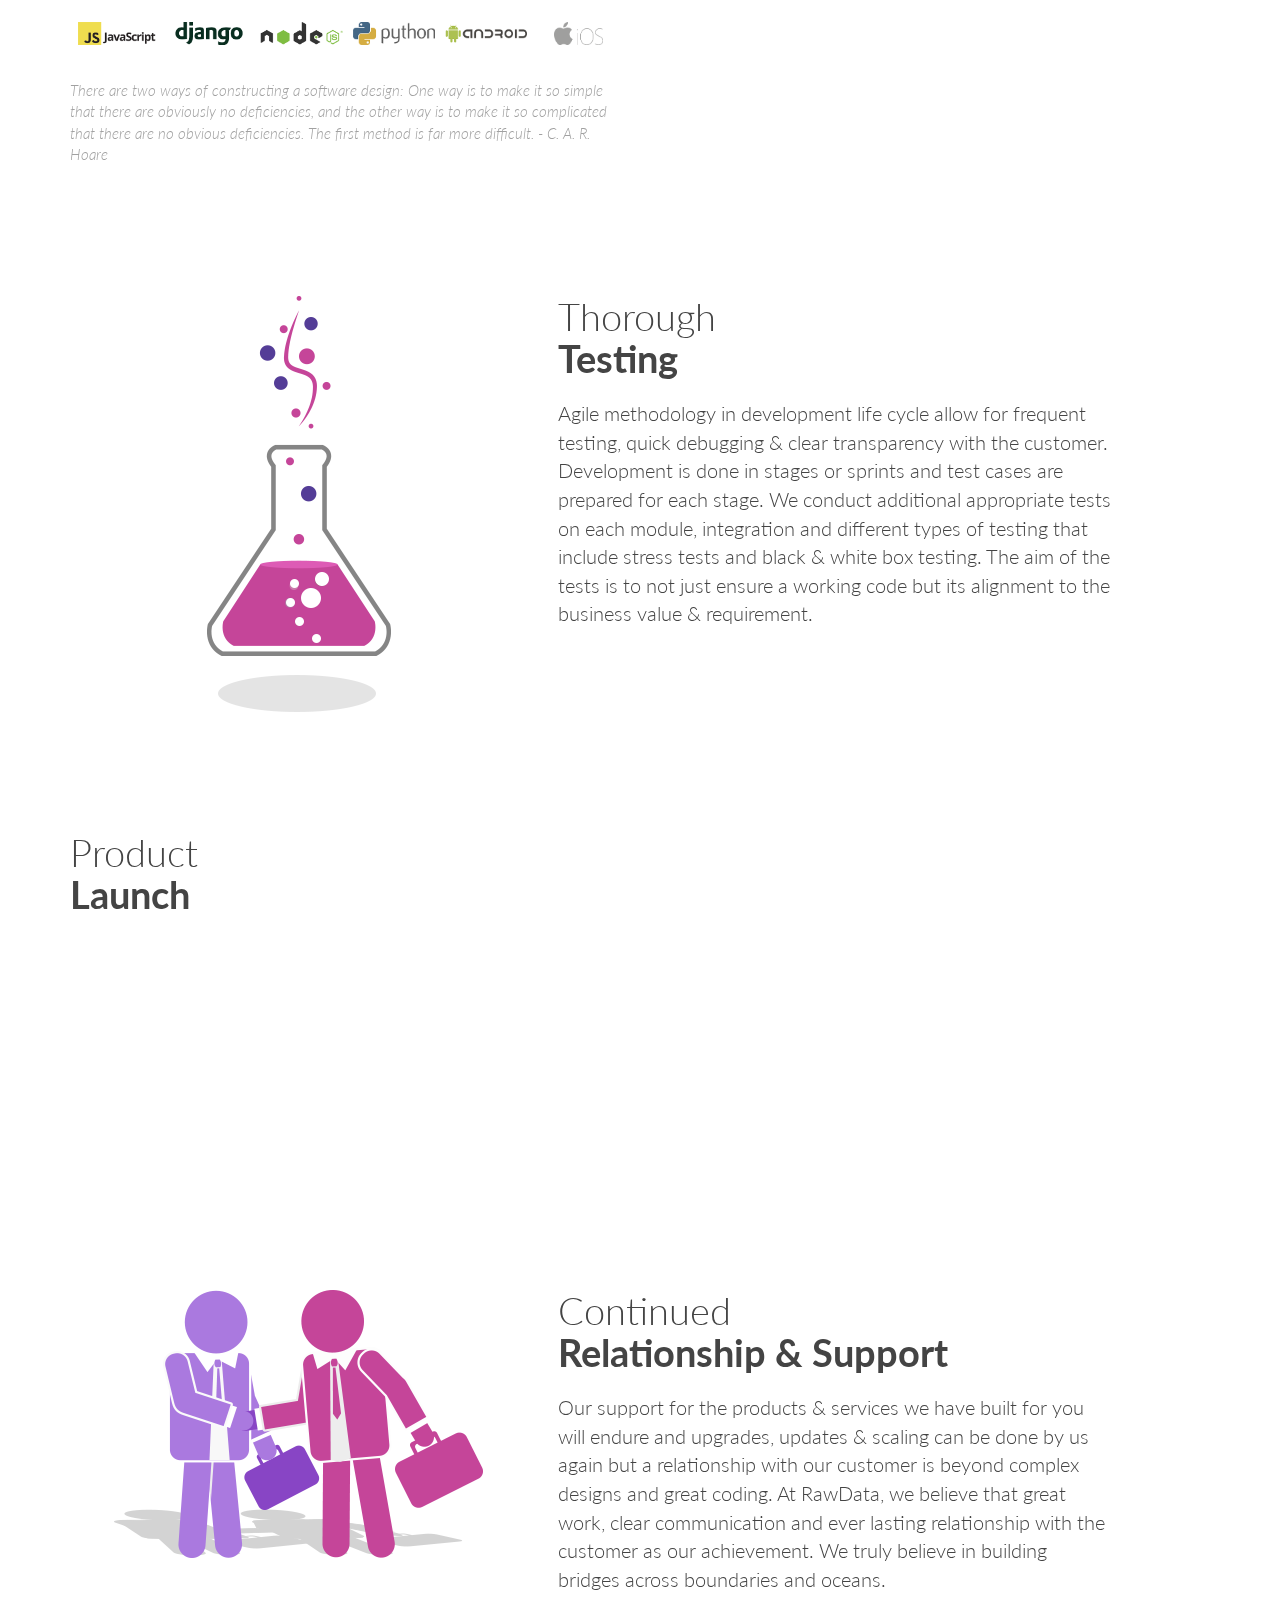
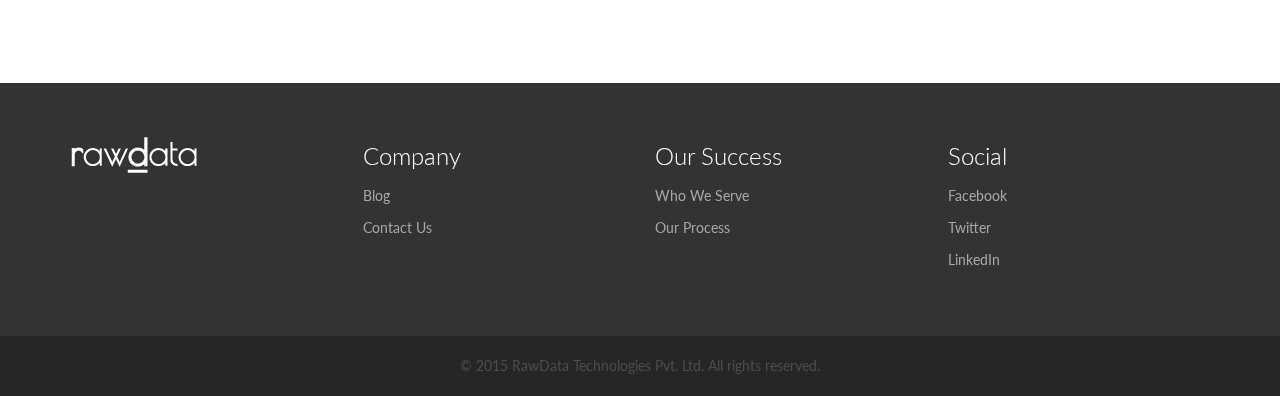
<file: customersuccess.html>
<!DOCTYPE HTML>
<html lang="en">
<head>
<meta http-equiv="Content-Type" content="text/html; charset=utf-8" />
<title>.:RawData Technologies:.</title>
<meta name="viewport" content="width=device-width, initial-scale=1">
 
<link href='https://fonts.googleapis.com/css?family=Lato:400,300,700' rel='stylesheet' type='text/css'>  
<link rel="stylesheet" type="text/css" href="css/main.css">
<link rel="stylesheet" type="text/css" href="css/bootstrap.min.css">
<link rel="stylesheet" type="text/css" href="css/font-awesome.min.css">
<link rel="stylesheet" type="text/css" href="css/animate.css">
<link rel="stylesheet" type="text/css" href="css/responsive.css">

<link rel="stylesheet" type="text/css" href="css/sangarSlider.css">
<link rel="stylesheet" type="text/css" href="css/sangarSliderdefault.css">

<!-- Favicon -->
<link rel="apple-touch-icon" sizes="57x57" href="favicon/apple-icon-57x57.png">
<link rel="apple-touch-icon" sizes="60x60" href="favicon/apple-icon-60x60.png">
<link rel="apple-touch-icon" sizes="72x72" href="favicon/apple-icon-72x72.png">
<link rel="apple-touch-icon" sizes="76x76" href="favicon/apple-icon-76x76.png">
<link rel="apple-touch-icon" sizes="114x114" href="favicon/apple-icon-114x114.png">
<link rel="apple-touch-icon" sizes="120x120" href="favicon/apple-icon-120x120.png">
<link rel="apple-touch-icon" sizes="144x144" href="favicon/apple-icon-144x144.png">
<link rel="apple-touch-icon" sizes="152x152" href="favicon/apple-icon-152x152.png">
<link rel="apple-touch-icon" sizes="180x180" href="favicon/apple-icon-180x180.png">
<link rel="icon" type="image/png" sizes="192x192"  href="favicon/android-icon-192x192.png">
<link rel="icon" type="image/png" sizes="32x32" href="favicon/favicon-32x32.png">
<link rel="icon" type="image/png" sizes="96x96" href="favicon/favicon-96x96.png">
<link rel="icon" type="image/png" sizes="16x16" href="favicon/favicon-16x16.png">
<link rel="manifest" href="favicon/manifest.json">
<meta name="msapplication-TileColor" content="#ffffff">
<meta name="msapplication-TileImage" content="favicon/ms-icon-144x144.png">
<meta name="theme-color" content="#ffffff">

<!-- favicon ends -->
<script type="text/javascript" src="js/jquery.js"></script>
<script type="text/javascript" src="js/jquery-ui.min.js"></script>

<script type="text/javascript" src="js/slider/velocity.min.js"></script>
<script type="text/javascript" src="js/slider/velocity.ui.min.js"></script>
<!--[if gte IE 9]>
  <style type="text/css">
    .main_gradient {
       filter: none;
    }
  </style>
<![endif]-->
</head>

<body>
 
<header class="whiteheader"></header>
<header class="indexheader innerheader pdgTB15">
<div class="maincontainer">
<div class="row">
<div class="col-md-3 col-sm-8 col-xs-8 logdiv">
 
<a href="index.html" class="fixedlogo"><img src="images/color_logo.png"></a>
</div>
<div class="col-md-9 col-sm-4 menuright pull-right mgnTB15">
<ul class="menu_ul pull-right">
<li class="menuli submenulimain"><a class="menua">Core Technologies <i class="fa fa-angle-down"></i></a>

<div class="submenudiv">
<i class="fa fa-caret-up"></i>
<ul class="submenuul pdg10 text-capitalize">
<li class="submenuli"><a class="submenua" href="Pythondjango.html">Python / Django </a></li>
<li class="submenuli"><a class="submenua" href="javascript.html">JavaScript / AngularJS / Node.js </a></li>
<li class="submenuli"><a class="submenua" href="Cross-Platform-Mobile.html">iOS / Android	</a></li>
</ul>

</div>
</li>
<li class="menuli submenulimain"><a class="menua">Customer Success <i class="fa fa-angle-down"></i></a>

<div class="submenudiv">
<i class="fa fa-caret-up"></i>
<ul class="submenuul pdg10 text-capitalize">
<li class="submenuli"><a class="submenua" href="whoweserve.html">Who we Serve</a></li>
<li class="submenuli"><a class="submenua" href="customersuccess.html">Our Success Process</a></li>

</ul>

</div>
</li>
<li class="menuli"><a href="contact.html" class="menua">Contact</a></li>
</ul>
</div>
<div class=" col-sm-4 col-xs-4 mobmenu pull-right mgnTB15">
<div class="mob_menuclick right">
<span class="linemenu"></span>
<span class="linemenu"></span>
<span class="linemenu"></span>
</div>
<div class="mobmneuslide">
<div class="closemenu"><i class="fa fa-close white_text"></i></div>
<div class="mobmneuslidemenu"></div>
</div>
</div>
</div>
</div>
</header>
 
 <div class="clearfix"></div>
 <div class="innerbanner fullwidth left main_gradient text-center pdgTB60 fontsize35 white_text lato_bold"><span class="lato_light">Our Success</span> Process</div>
 <section class="coretop fullwidth left">
  <div class="maincontainer ">
  <div class="row">
  <div class="fullwidth pdgTB100 left">
  
  <div class="col-md-12 col-xs-12 text-center">
  <h2 class="lato_light gray4 fontsize30 mgnB10">Custom Application Development</h2>
  <p class="common_text gray5 lato_light text-left fontsize18 pdgTB10 " >At RawData, we build lasting relationships and bring your ideas to reality through development of state of the art customized software applications. Our process is centered around the success of our customer i.e. you. We cement relationships with trust, quality and customer success as our primary objective. Hence, meeting deadlines, analysis & development at the highest quality & high work ethic are part of our work culture.

</p>


  <div class="clearfix"></div>
  <div class="aplicationboxwrp fullwidth left mgnT60">
  <div class="col-sm-4 col-xs-12 text-center aplicationbox">
  <div class="aplicationboxicon"><img src="images/cbusiness.png" alt=""></div>
  <h5 class="aplicationboxtiltle fontsize20 lato_light gray5 mgnT20">
  Complete Business
<span class="aptiltebrek">Solutions</span> 
  </h5>
  </div>
  <div class="col-sm-4 col-xs-12 text-center aplicationbox border_right border_left">
  <div class="aplicationboxicon"><img src="images/csapplication.png" alt=""></div>
  <h5 class="aplicationboxtiltle fontsize20 lato_light gray5 mgnT20">
  Client/Server side   
<span class="aptiltebrek">Applications </span> 
  </h5>
  </div>
  <div class="col-sm-4 col-xs-12 text-center aplicationbox">
  <div class="aplicationboxicon"><img src="images/mobileapplication.png" alt=""></div>
  <h5 class="aplicationboxtiltle fontsize20 lato_light gray5 mgnT20">
Mobile <span class="aptiltebrek">Applications</span> 
  </h5>
  </div>
  
  </div>
  </div>
  </div>
  </div>
  </div>
 
 </section>
  
  
   
  
  
  <section class="core_bottom fullwidth left">
  <div class="maincontainer">
  <div class="xc">
  <div class="fullwidth corebottomin pdgTB100 left">
  
  <h3 class=" fontsize35 gray4 text-center lato_light">
 Customer Success Process
</span>

</h3>

<div class="cprocceschart mgnT60 pdgT15 text-center"><img src="images/process.png" alt=""></div>

  </div>
  </div>
  </div>
  </section>
  
   <section class="commonsection fullwidth left pdgTB100">
<div class="maincontainer">
<div class="about_usin">
<div class="col-sm-5 col-xs-12 comonsectionimage">
<div class="sectionimage sectionimagein text-left " ><img alt="" src="images/understand.png"></div>
</div>
<div class="col-sm-6 col-xs-12 comonsectioncontent">
<article class="comonarticle">
<h3 class="commonheading fontsize38 lato_bold gray4">
<span class="lato_light comhedspan">Understand</span>
 Our Customer
</h3>
 
<p class=" lato_light fontsize18  pdgT15 pinktext">Seek first to understand, then to be understood. - Stephen R. Covey.</p>
<p class="common_text gray4 lato_light fontsize20 pdgTB20">
Every project is unique in challenges and potential. It is imperative to understand all requirements in detail and clarity across our entire team. Here we take into account the needs of the customer related to both technology and business. 
</p>
<p class="lato_bold fontsize18 gray5 pdgTB10 mgnB10 fullwidth left">Find out if we can be part of your success</p>
<div class="clearfix"></div>
<a href="" class="redmorebtn lato_bold fontsize20">Read More</a>
</article>
</div>

</div>
</div>
</section>
  
  
  <!-- Center full width-->
<section class="indexmidle fullwidth left mgnB60">
<div class="maincontainer">
<article class="midlearticle pdgTB100">
<h3 class="commoncenterhead text-center fontsize35 lato_bold white_text">

High Output
<span class="lato_light comhedspanmidle">Small Team</span>
</h3>
<p class=" center_p white_text text-center lato_light fontsize20 pdgT30 " > We bring incredible people together with complementary skills and high work ethic to form small high output teams & deliver amazing work. Our HOST strategy brings great collaboration, faster decision making, better decisions, high quality results & satisfaction.
</p>

 
</article>

</div>

</section>

<!-- Center full width ends -->


<section class="commonsection fullwidth left pdgTB60">
<div class="maincontainer">
<div class="about_usin">
<div class="col-sm-6 col-xs-12 comonsectionimage pull-right">
<div class="sectionimage text-right wow fadeInRight"><img src="images/analize.png" alt=""></div>
</div>
<div class="col-sm-6 col-xs-12 comonsectioncontent">
<article class="comonarticle">
<h3 class="commonheading fontsize38 lato_bold gray4">
<span class="lato_light comhedspan">Analyze &</span>
Build
</h3>
<p class="common_text gray4 lato_light fontsize20 pdgTB40 wow fadeInLeft">A thorough analysis of all business requirements would predict quality, completion period & technology to be employed. A strategy and algorithm is formulated after considering all your requirements. Our team fully understands the challenges of our customer both in terms of time, money and technology, and we schedule an agile based software development schedule for the development period.

</p>
<div class="clearfix"></div>
<div class="exprtlogs">
<p class="lato_bold fontsize18 gray5   fullwidth left">We are experts on these technologies</p>
<ul class="expertul">
<li class="exprtli"><a href="" class="exprstea"><img src="images/javascript.png" alt=""></a></li>
<li class="exprtli"><a href="" class="exprstea"><img src="images/django.png" alt=""></a></li>
<li class="exprtli"><a href="" class="exprstea"><img src="images/nodejs.png" alt=""></a></li>
<li class="exprtli"><a href="" class="exprstea"><img src="images/pyhton.png" alt=""></a></li>
<li class="exprtli"><a href="" class="exprstea"><img src="images/android.png" alt=""></a></li>
<li class="exprtli"><a href="" class="exprstea"><img src="images/ios.png" alt=""></a></li>
</ul>
<p class="notebottom lato_light fullwidth left mgnT15" >There are two ways of constructing a software design: One way is to make it so simple that there are obviously no deficiencies, and the other way is to make it so complicated that there are no obvious deficiencies. The first method is far more difficult. - C. A. R. Hoare
</p>
</div>
</article>
</div>

</div>
</div>
</section>
 
 
 <section class="commonsection fullwidth left pdgTB60">
<div class="maincontainer">
<div class="about_usin">
<div class="col-sm-5 col-xs-12 comonsectionimage">
<div class="sectionimage sectionimagein text-center " ><img alt="" src="images/testing.png"></div>
</div>
<div class="col-sm-6 col-xs-12 comonsectioncontent">
<article class="comonarticle">
<h3 class="commonheading fontsize38 lato_bold gray4">
<span class="lato_light comhedspan">Thorough </span>
Testing
</h3>
 
 
<p class="common_text gray4 lato_light fontsize20 pdgTB20">
Agile methodology in development life cycle allow for frequent testing, quick debugging & clear transparency with the customer. Development is done in stages or sprints and test cases are prepared for each stage. We conduct additional appropriate tests on each module, integration and different types of testing that include stress tests and black & white box testing. The aim of the tests is to not just ensure a working code but its alignment to the business value & requirement. 
</p>
  
</article>
</div>

</div>
</div>
</section>

<section class="commonsection fullwidth left pdgTB60">
<div class="maincontainer">
<div class="about_usin">
<div class="col-sm-6 col-xs-12 comonsectionimage pull-right">
<div class="sectionimage text-right wow fadeInRight"><img src="images/launch.png" alt=""></div>
</div>
<div class="col-sm-6 col-xs-12 comonsectioncontent">
<article class="comonarticle">
<h3 class="commonheading fontsize38 lato_bold gray4">
<span class="lato_light comhedspan">Product</span>
Launch
</h3>
<p class="common_text gray4 lato_light fontsize20 pdgTB40 wow fadeInLeft">
Once the product has gone through intensive testing & change management reviews have been conducted, your software is due for launch. It's often done in multiple stages for large applications but as the product or service is running in real world, we continue to monitor it for effectiveness. 
</p>


</article>
</div>

</div>
</div>
</section>
 
 
 
 <section class="commonsection fullwidth left pdgTB60">
<div class="maincontainer">
<div class="about_usin">
<div class="col-sm-5 col-xs-12 comonsectionimage">
<div class="sectionimage sectionimagein text-center " ><img alt="" src="images/c_relation.png"></div>
</div>
<div class="col-sm-6 col-xs-12 comonsectioncontent">
<article class="comonarticle">
<h3 class="commonheading fontsize38 lato_bold gray4">
<span class="lato_light comhedspan">Continued</span>
 Relationship &amp; Support 
</h3>
 
 
<p class="common_text gray4 lato_light fontsize20 pdgTB20">
Our support for the products & services we have built for you will endure and upgrades, updates & scaling can be done by us again but a relationship with our customer is beyond complex designs and great coding. At RawData, we believe that great work, clear communication and ever lasting relationship with the customer as our achievement. We truly believe in building bridges across boundaries and oceans. 
</p>
  
</article>
</div>

</div>
</div>
</section>



<footer class="footerwrper pdgTB50 fullwidth left">
<div class="maincontainer">
<div class="col-md-3 col-sm-6 col-xs-12 footerbox">
<div class="footerlogo"><img src="images/white_logo.png" alt="RawData"></div>
</div>
<div class="col-md-3 col-sm-6 col-xs-12 footerbox">
<h5 class="footerhead lato_light fontsize24">Company</h5>
<ul class="footerul">
<li class="footerli"><a href="http://blog.rawdatatech.com">Blog</a></li>
<li class="footerli"><a href="contact.html">Contact Us</a></li>
<!--<li class="footerli"><a href="">About Us</a></li>-->
</ul>
</div>
<div class="col-md-3 col-sm-6 col-xs-12 footerbox">
<h5 class="footerhead lato_light fontsize24">Our Success</h5>
<ul class="footerul">
<li class="footerli"><a href="whoweserve.html">Who We Serve</a></li>
<li class="footerli"><a href="customersuccess.html">Our Process</a></li>
</ul>
</div>
<div class="col-md-3 col-sm-6 col-xs-12 footerbox">
<h5 class="footerhead lato_light fontsize24">Social</h5>
<ul class="footerul">
<li class="footerli"><a href="https://www.facebook.com/RawDataT/">Facebook</a></li>
<li class="footerli"><a href="https://twitter.com/rawdatatech">Twitter</a></li>
<li class="footerli"><a href="https://www.linkedin.com/company/rawdata-technologies">LinkedIn</a></li>
</ul>
</div>
</div>


</footer>
<div class="clearfix"></div>
<div class="copyrightwrp pdgTB20 text-center"> &copy; 2015 RawData Technologies Pvt. Ltd. All rights reserved.
</div>


 <!-- Inner page only -->
 <script type="text/javascript" src="js/jquery.nicescroll.min.js"></script>
 
<script type="text/javascript">
$(document).ready(function(e) {
  $(".vilotbg .deatilswhowein").niceScroll({
	  cursorcolor: "#eee", 
	  cursorwidth: "8px", 
	   cursorborderradius: "0px",
	   cursorborder: "1px solid #eee",
  });

  
  //
  
  $('.whowelink').click(function(e) {
    $('.deatilswhowe').hide( "drop", { direction: "up" }, 200 );
	$(this).closest('.whowerow').children('.whoweclm').children('.deatilswhowe').stop().toggle( "drop", { direction: "up" }, 200 );
});


  
  });
 <!-- Inner Page only ends -->
</script>
 


<script type="text/javascript">
$(document).ready(function(e) {
	//mob menu
	
	var menuhtml = $('.menuright').html();
	$('.mobmneuslidemenu').html(menuhtml);
	
	
	
	// menu white 
	var headerhtml = $('.indexheader').html();
	
	$('.whiteheader').html(headerhtml);
	
	$(window).scroll(function(e) {
        
		var wintop = $(this).scrollTop();
		
		if ( wintop > 150){
			$('.whiteheader').addClass("active");
		}
		else{
			$('.whiteheader').removeClass("active");
			$('.whiteheader .submenudiv').hide( "drop", { direction: "up" },200);
		}
		
    });
	
	
	$('.mob_menuclick').click(function(e) {
        $('.mobmneuslide').animate({"right":"0"}, 200);
    });
	
	
	$('.closemenu .fa-close').click(function(e) {
       $('.mobmneuslide').animate({"right":"-260"}, 200);
    });
	
	$(document).click(function(e) {
         $('.mobmneuslide').animate({"right":"-260"}, 200);
    });
	
	 
	$('.mob_menuclick, .mobmneuslide').click(function(event) {
		event.stopPropagation();
	});
	
	
    $('.submenulimain').click(function(){
		$('.submenudiv').hide( "drop", { direction: "up" },200);
		$(this).children('.submenudiv').toggle( "drop", { direction: "down" }, 200 );

	});
	
	$(document).click(function(e) {
        
		$('.submenudiv').hide( "drop", { direction: "up" },200);
		
    });
	$('.submenulimain, .submenudiv').click(function(event) {
        event.stopPropagation();
    });
	
	
	
});

</script>



<script type="text/javascript" src="js/wow.min.js"></script>
<script type="text/javascript">
$(document).ready(function(e) {
    wow = new WOW(
	    {
		  animateClass: 'animated',
		  mobile: false,
		  offset: 100
		}
	);
	wow.init();
});
</script>

<script type="text/javascript">
equalheight = function(container){

var currentTallest = 0,
     currentRowStart = 0,
     rowDivs = new Array(),
     $el,
     topPosition = 0;
 $(container).each(function() {

   $el = $(this);
   $($el).height('auto')
   topPostion = $el.position().top;

   if (currentRowStart != topPostion) {
     for (currentDiv = 0 ; currentDiv < rowDivs.length ; currentDiv++) {
       rowDivs[currentDiv].height(currentTallest);
     }
     rowDivs.length = 0; // empty the array
     currentRowStart = topPostion;
     currentTallest = $el.height();
     rowDivs.push($el);
   } else {
     rowDivs.push($el);
     currentTallest = (currentTallest < $el.height()) ? ($el.height()) : (currentTallest);
  }
   for (currentDiv = 0 ; currentDiv < rowDivs.length ; currentDiv++) {
     rowDivs[currentDiv].height(currentTallest);
   }
 });
}

$(window).load(function() {
  equalheight('.coreboxin');
});


$(window).resize(function(){
  equalheight('.coreboxin');
});

</script>
</body>
</html>
</file>
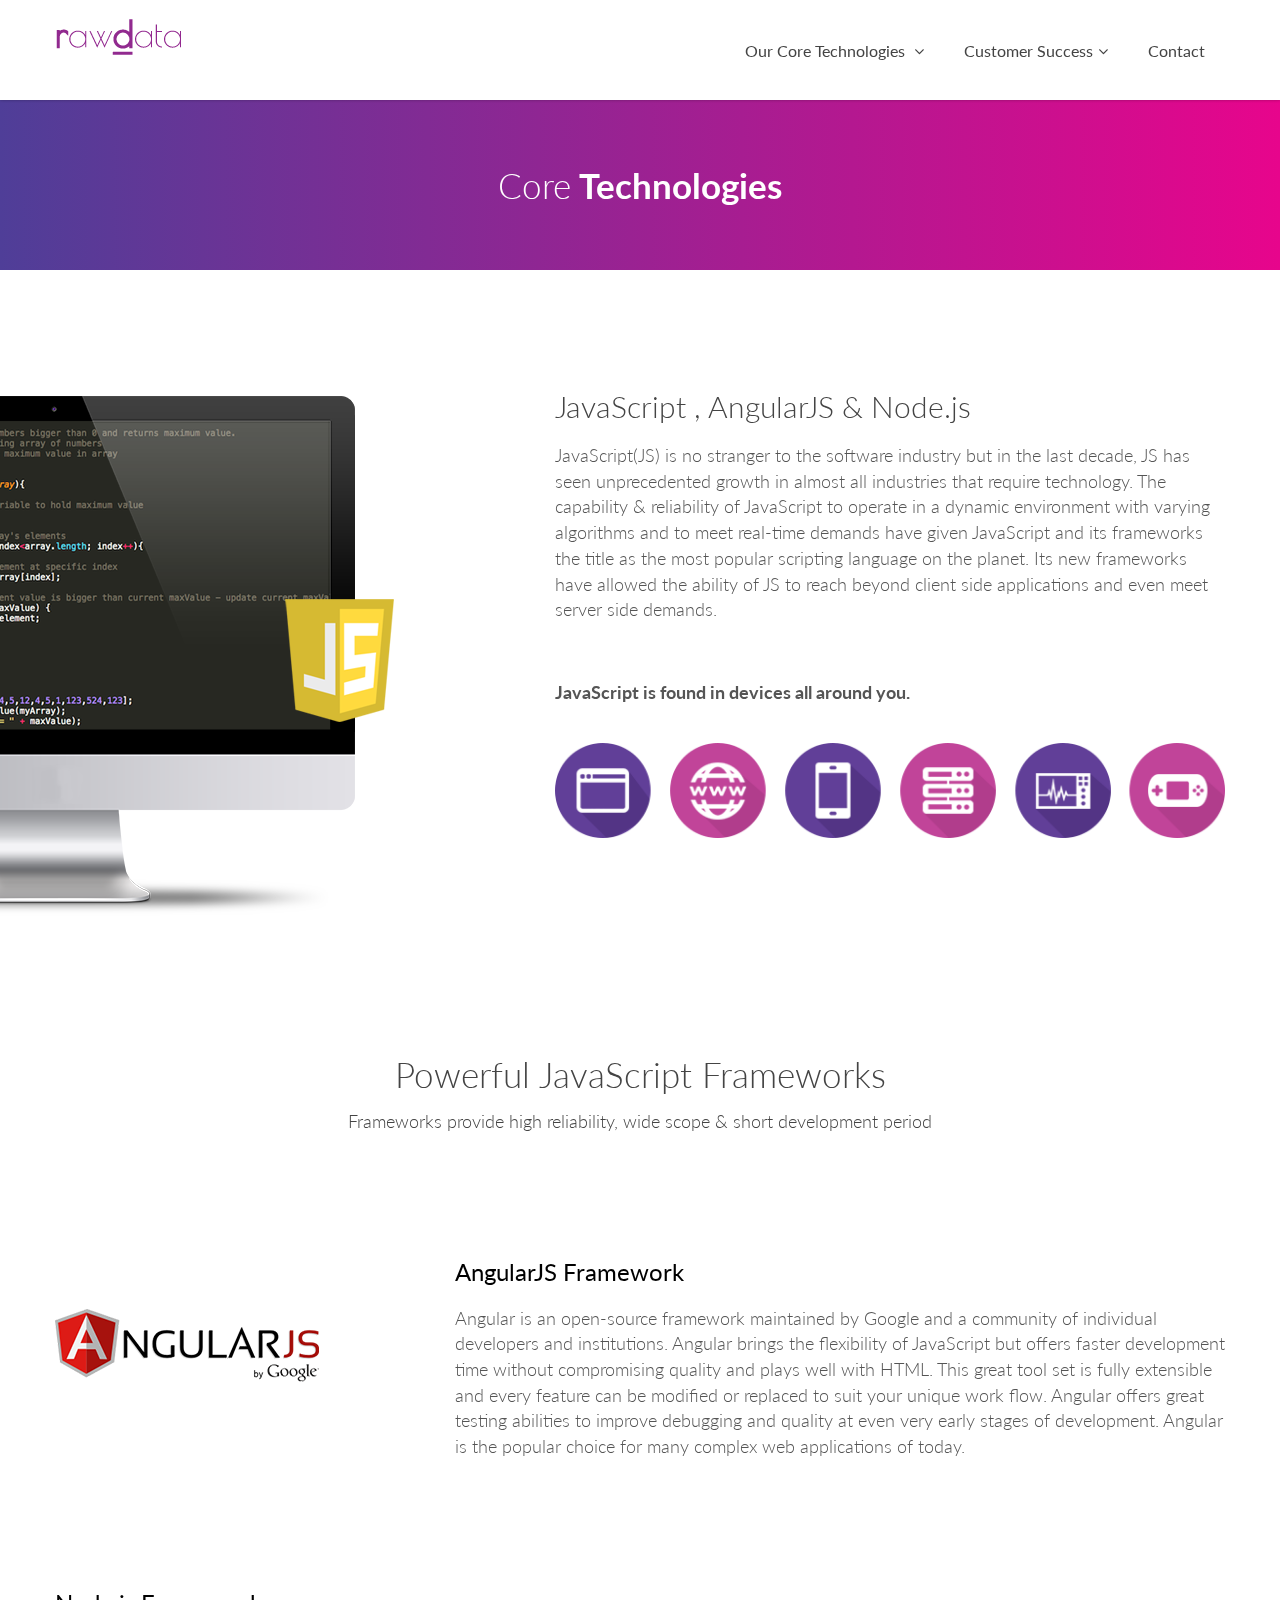
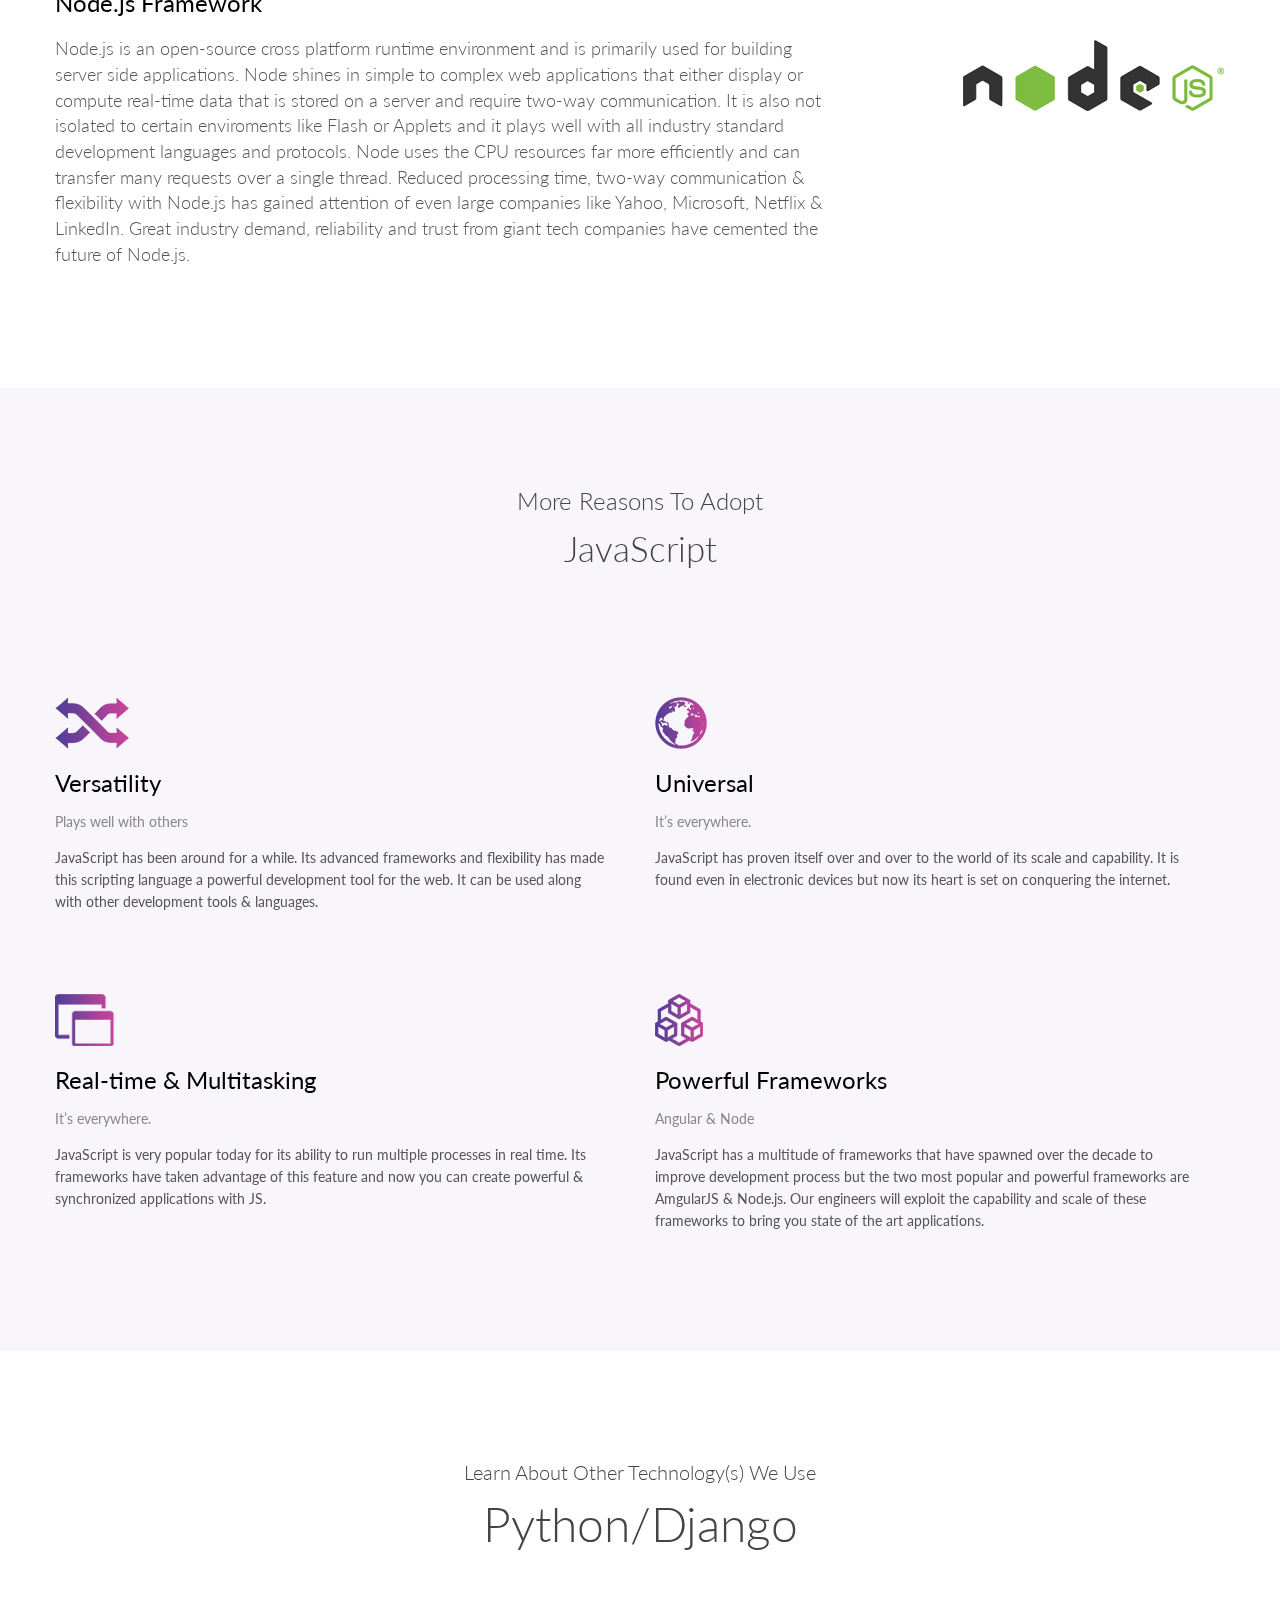
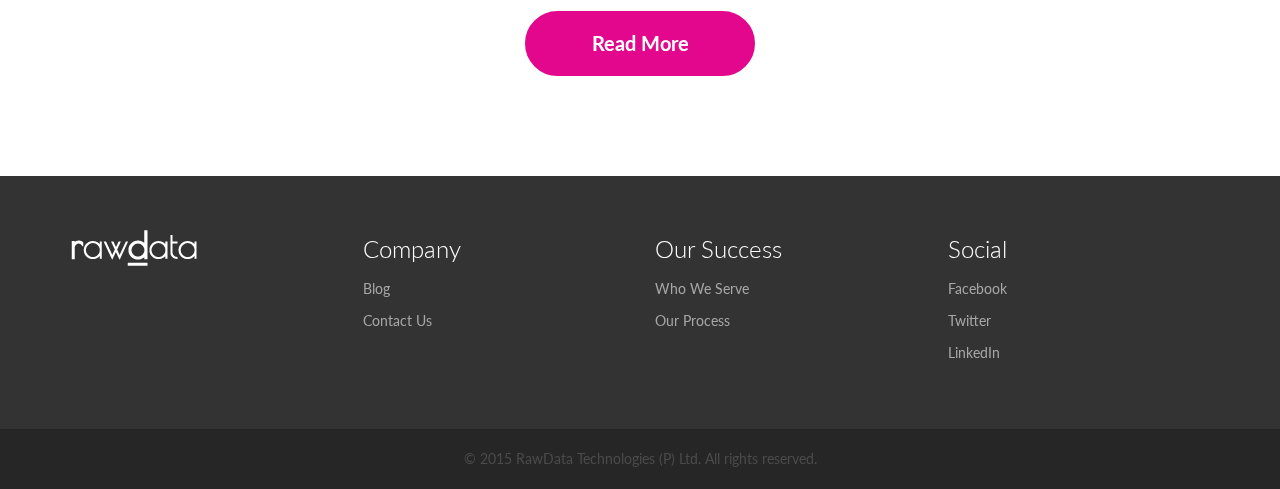
<file: javascript.html>
<!DOCTYPE HTML>
<html lang="en">
<head>
<meta http-equiv="Content-Type" content="text/html; charset=utf-8" />
<title>RawData Technologies - Custom Software Development - Python, Django, Javascript, Nodejs, Angularjs & Mobile Application</title>
<meta name="viewport" content="width=device-width, initial-scale=1">
 
<link href='https://fonts.googleapis.com/css?family=Lato:400,300,700' rel='stylesheet' type='text/css'>  
<link rel="stylesheet" type="text/css" href="css/main.css">
<link rel="stylesheet" type="text/css" href="css/bootstrap.min.css">
<link rel="stylesheet" type="text/css" href="css/font-awesome.min.css">
<link rel="stylesheet" type="text/css" href="css/animate.css">
<link rel="stylesheet" type="text/css" href="css/responsive.css">

<link rel="stylesheet" type="text/css" href="css/sangarSlider.css">
<link rel="stylesheet" type="text/css" href="css/sangarSliderdefault.css">

<!-- Favicon -->
<link rel="apple-touch-icon" sizes="57x57" href="favicon/apple-icon-57x57.png">
<link rel="apple-touch-icon" sizes="60x60" href="favicon/apple-icon-60x60.png">
<link rel="apple-touch-icon" sizes="72x72" href="favicon/apple-icon-72x72.png">
<link rel="apple-touch-icon" sizes="76x76" href="favicon/apple-icon-76x76.png">
<link rel="apple-touch-icon" sizes="114x114" href="favicon/apple-icon-114x114.png">
<link rel="apple-touch-icon" sizes="120x120" href="favicon/apple-icon-120x120.png">
<link rel="apple-touch-icon" sizes="144x144" href="favicon/apple-icon-144x144.png">
<link rel="apple-touch-icon" sizes="152x152" href="favicon/apple-icon-152x152.png">
<link rel="apple-touch-icon" sizes="180x180" href="favicon/apple-icon-180x180.png">
<link rel="icon" type="image/png" sizes="192x192"  href="favicon/android-icon-192x192.png">
<link rel="icon" type="image/png" sizes="32x32" href="favicon/favicon-32x32.png">
<link rel="icon" type="image/png" sizes="96x96" href="favicon/favicon-96x96.png">
<link rel="icon" type="image/png" sizes="16x16" href="favicon/favicon-16x16.png">
<link rel="manifest" href="favicon/manifest.json">
<meta name="msapplication-TileColor" content="#ffffff">
<meta name="msapplication-TileImage" content="favicon/ms-icon-144x144.png">
<meta name="theme-color" content="#ffffff">

<!-- favicon ends -->
<script type="text/javascript" src="js/jquery.js"></script>
<script type="text/javascript" src="js/jquery-ui.min.js"></script>

<script type="text/javascript" src="js/slider/velocity.min.js"></script>
<script type="text/javascript" src="js/slider/velocity.ui.min.js"></script>
<!--[if gte IE 9]>
  <style type="text/css">
    .main_gradient {
       filter: none;
    }
  </style>
<![endif]-->
</head>

<body>
 
<header class="whiteheader"></header>
<header class="indexheader innerheader pdgTB15">
<div class="maincontainer">
<div class="row">
<div class="col-md-3 col-sm-8 col-xs-8 logdiv">
 
<a href="index.html" class="fixedlogo"><img src="images/color_logo.png"></a>
</div>
<div class="col-md-9 col-sm-4 menuright pull-right mgnTB15">
<ul class="menu_ul pull-right">
<li class="menuli submenulimain"><a class="menua">Our Core Technologies <i class="fa fa-angle-down"></i></a>

<div class="submenudiv">
<i class="fa fa-caret-up"></i>
<ul class="submenuul pdg10 text-capitalize">
<li class="submenuli"><a class="submenua" href="Pythondjango.html">Python / Django </a></li>
<li class="submenuli"><a class="submenua" href="javascript.html">JavaScript / Nodejs / Angularjs</a></li>
<li class="submenuli"><a class="submenua" href="Cross-Platform-Mobile.html">iOS & Android</a></li>
</ul>

</div>
</li>
<li class="menuli submenulimain"><a class="menua">Customer Success<i class="fa fa-angle-down"></i></a>

<div class="submenudiv">
<i class="fa fa-caret-up"></i>
<ul class="submenuul pdg10 text-capitalize">
<li class="submenuli"><a class="submenua" href="whoweserve.html">Who we Serve</a></li>
<li class="submenuli"><a class="submenua" href="">Our Process</a></li>
<!--<li class="submenuli"><a class="submenua" href="">ios / android</a></li>-->
</ul>

</div>
</li>
<li class="menuli"><a href="" class="menua">Contact</a></li>
</ul>
</div>
<div class=" col-sm-4 col-xs-4 mobmenu pull-right mgnTB15">
<div class="mob_menuclick right">
<span class="linemenu"></span>
<span class="linemenu"></span>
<span class="linemenu"></span>
</div>
<div class="mobmneuslide">
<div class="closemenu"><i class="fa fa-close white_text"></i></div>
<div class="mobmneuslidemenu"></div>
</div>
</div>
</div>
</div>
</header>
 
 <div class="clearfix"></div>
 <div class="innerbanner fullwidth left main_gradient text-center pdgTB60 fontsize35 white_text lato_bold"><span class="lato_light">Core</span> Technologies  </div>
 <section class="coretop fullwidth left">
  <div class="maincontainer ">
  <div class="row">
  <div class="fullwidth pdgTB120 left">
  <div class="lapwrop left text-left ">
  <img class="lapimg" src="images/javaimac.png" alt="DJango">
  
  </div>
  <div class="col-md-7 col-xs-12 core_right pull-right">
  <h2 class="lato_light gray4 fontsize30 mgnB10">JavaScript , AngularJS & Node.js</h2>
  <p class="common_text gray5 lato_light text-left fontsize18 pdgTB10 " >JavaScript(JS) is no stranger to the software industry but in the last decade, JS has seen unprecedented growth in almost all industries that require technology. The capability & reliability of JavaScript to operate in a dynamic environment with varying algorithms and to meet real-time demands have given JavaScript and its frameworks the title as the most popular scripting language on the planet. Its new frameworks have allowed the ability of JS to reach beyond client side applications and even meet server side demands.
</p>


  <div class="clearfix"></div>
  <div class="companylist">
  <h5 class="lato_bold fontsize18 gray5 pdgTB30">JavaScript is found in devices all around you. 
</h5>
  <div class="comwrp"><img src="images/javascriptdevice.png" alt="JavaScript found in all devices"></div>
  </div>
  </div>
  </div>
  </div>
  </div>
 
 </section>
  
  
   <section class="coretop fullwidth left">
  <div class="maincontainer ">
  <div class="row">
   <div class="fullwidth coremiddlein pdgB100 left">
   <div class="middletitle">
   <h3 class="corebottomhead gray4 text-center fontsize35 lato_light">
 Powerful JavaScript Frameworks
 

</h3>
  <p class=" fontsize18 mgnTB15 gray4 text-center  lato_light"> Frameworks provide high reliability, wide scope & short development period</p>
   </div>
   
   <div class="midleeeachsection pdgTB100 fullwidth left">
   <div class="col-sm-4 col-xs-12 midlelogos">
   <img class="mgnT60" src="images/angular.png" alt="Angular Js">
   </div>
   <div class="middlelefts col-sm-8 col-xs-12">
   <h4 class="gray4 coreboxh4 fontsize24 lato_regular">AngularJS Framework</h4>
   <p class="common_text gray5 lato_light text-left fontsize18 pdgTB10 "> Angular is an open-source framework maintained by Google and a community of individual developers and institutions. Angular brings the flexibility of JavaScript but offers faster development time without compromising quality and plays well with HTML. This great tool set is fully extensible and every feature can be modified or replaced to suit your unique work flow. Angular offers great testing abilities to improve debugging and quality at even very early stages of development. Angular is the popular choice for many complex web applications of today.
 </p>
   </div>
   </div>
   <div class="midleeeachsection  fullwidth left">
   <div class="col-sm-4 pull-right text-right col-xs-12 midlelogos">
   <img class="mgnT60" src="images/nodejs.png" alt="Node Js">
   </div>
   <div class="middlelefts col-sm-8 col-xs-12">
   <h4 class="gray4 coreboxh4 fontsize24 lato_regular">Node.js Framework
 </h4>
   <p class="common_text gray5 lato_light text-left fontsize18 pdgTB10 ">Node.js is an open-source cross platform runtime environment and is primarily used for building server side applications. Node shines in simple to complex web applications that either display or compute real-time data that is stored on a server and require two-way communication. It is also not isolated to certain enviroments like Flash or Applets and it plays well with all industry standard development languages and protocols. Node uses the CPU resources far more efficiently and can transfer many requests over a single thread. Reduced processing time, two-way communication & flexibility with Node.js has gained attention of even large companies like Yahoo, Microsoft, Netflix & LinkedIn. Great industry demand, reliability and trust from giant tech companies have cemented the future of Node.js.
 </p>
   </div>
   </div>
   </div>
  </div>
  </div>
  </section>
  
  
  <section class="core_bottom fullwidth left">
  <div class="maincontainer">
  <div class="row">
  <div class="fullwidth corebottomin pdgTB100 left">
  
  <h3 class="corebottomhead gray4 text-center lato_light">
  More Reasons to Adopt
<span class=" fontsize35">JavaScript
</span>

</h3>
<div class="coreboxwrp fullwidth left mgnT90">
<div class="corebox col-sm-6 col-xs-12 mgnTB20">
<div class="coreboxin">
<div class="sprite2 coresprite c_sp2_1 mgnTB20"> </div>

<h4 class="gray4 coreboxh4 fontsize24 lato_regular">Versatility </h4>
<p class="corebtile mgnTB15">Plays well with others
</p>
<p class="core_p gray5 fontsize14">JavaScript has been around for a while. Its advanced frameworks and flexibility has made this scripting language a powerful development tool for the web. It can be used along with other development tools & languages.
</p>

</div>

</div>
<div class="corebox col-sm-6 col-xs-12 mgnTB20">
<div class="coreboxin">
<div class="sprite2 coresprite c_sp2_2 mgnTB20"> </div>

<h4 class="gray4 coreboxh4 fontsize24 lato_regular">Universal
 </h4>
<p class="corebtile mgnTB15">It’s everywhere.
</p>
<p class="core_p gray5 fontsize14">JavaScript has proven itself over and over to the world of its scale and capability. It is found even in electronic devices but now its heart is set on conquering the internet.

</p>

</div>

</div>
<div class="corebox col-sm-6 col-xs-12 mgnTB20">
<div class="coreboxin">
<div class="sprite2 coresprite c_sp2_3 mgnTB20"> </div>

<h4 class="gray4 coreboxh4 fontsize24 lato_regular">Real-time & Multitasking
</h4>
<p class="corebtile mgnTB15">It’s everywhere.
</p>
<p class="core_p gray5 fontsize14">JavaScript is very popular today for its ability to run multiple processes in real time. Its frameworks have taken advantage of this feature and now you can create powerful & synchronized applications with JS.

</p>

</div>

</div>

<div class="corebox col-sm-6 col-xs-12 mgnTB20">
<div class="coreboxin">
<div class="sprite2 coresprite c_sp2_4 mgnTB20"> </div>

<h4 class="gray4 coreboxh4 fontsize24 lato_regular">Powerful Frameworks
</h4>
<p class="corebtile mgnTB15">Angular & Node
</p>
<p class="core_p gray5 fontsize14">JavaScript has a multitude of frameworks that have spawned over the decade to improve development process but the two most popular and powerful frameworks are AmgularJS & Node.js. Our engineers will exploit the capability and scale of these frameworks to bring you state of the art applications.

</p>

</div>

</div>


</div>


  </div>
  </div>
  </div>
  </section>
  
  <section class="othertec fullwidth left">
  <div class="maincontainer">
  
   
  <div class="fullwidth othertecin text-center gray4 pdgTB100 left">
  <h4 class="lato_light fontsize20 mgnB15">Learn About Other Technology(s) We Use</h4>

 <h3 class="lato_light fontsize48 morecoreh4 mgnB60">Python/Django
</h3>
 
 <a class="redmorebtn redamorecore lato_bold fontsize20" href="Pythondjango.html">Read More</a>


   </div>
  
  
  </div>
  
  </section>
  
  
  

<!-- Procces ends -->
<footer class="footerwrper pdgTB50 fullwidth left">
<div class="maincontainer">
<div class="col-md-3 col-sm-6 col-xs-12 footerbox">
<div class="footerlogo"><img src="images/white_logo.png" alt="RawData"></div>
</div>
<div class="col-md-3 col-sm-6 col-xs-12 footerbox">
<h5 class="footerhead lato_light fontsize24">Company</h5>
<ul class="footerul">
<li class="footerli"><a href="http://blog.rawdatatech.com">Blog</a></li>
<li class="footerli"><a href="contact.html">Contact Us</a></li>
<!--<li class="footerli"><a href="">About Us</a></li>-->
</ul>
</div>
<div class="col-md-3 col-sm-6 col-xs-12 footerbox">
<h5 class="footerhead lato_light fontsize24">Our Success</h5>
<ul class="footerul">
<li class="footerli"><a href="whoweserve.html">Who We Serve</a></li>
<li class="footerli"><a href="customersuccess.html">Our Process</a></li>
</ul>
</div>
<div class="col-md-3 col-sm-6 col-xs-12 footerbox">
<h5 class="footerhead lato_light fontsize24">Social</h5>
<ul class="footerul">
<li class="footerli"><a href="https://www.facebook.com/RawDataT/">Facebook</a></li>
<li class="footerli"><a href="https://twitter.com/rawdatatech">Twitter</a></li>
<li class="footerli"><a href="https://www.linkedin.com/company/rawdata-technologies">LinkedIn</a></li>
</ul>
</div>
</div>


</footer>
<div class="clearfix"></div>
<div class="copyrightwrp pdgTB20 text-center"> &copy; 2015 RawData Technologies (P) Ltd. All rights reserved.
</div>


 <!-- Inner page only -->
 <script type="text/javascript" src="js/jquery.nicescroll.min.js"></script>
 
<script type="text/javascript">
$(document).ready(function(e) {
  $(".vilotbg .deatilswhowein").niceScroll({
	  cursorcolor: "#eee", 
	  cursorwidth: "8px", 
	   cursorborderradius: "0px",
	   cursorborder: "1px solid #eee",
  });

  
  //
  
  $('.whowelink').click(function(e) {
    $('.deatilswhowe').hide( "drop", { direction: "up" }, 200 );
	$(this).closest('.whowerow').children('.whoweclm').children('.deatilswhowe').stop().toggle( "drop", { direction: "up" }, 200 );
});


  
  });
 <!-- Inner Page only ends -->
</script>
 


<script type="text/javascript">
$(document).ready(function(e) {
	//mob menu
	
	var menuhtml = $('.menuright').html();
	$('.mobmneuslidemenu').html(menuhtml);
	
	
	
	// menu white 
	var headerhtml = $('.indexheader').html();
	
	$('.whiteheader').html(headerhtml);
	
	$(window).scroll(function(e) {
        
		var wintop = $(this).scrollTop();
		
		if ( wintop > 150){
			$('.whiteheader').addClass("active");
		}
		else{
			$('.whiteheader').removeClass("active");
			$('.whiteheader .submenudiv').hide( "drop", { direction: "up" },200);
		}
		
    });
	
	
	$('.mob_menuclick').click(function(e) {
        $('.mobmneuslide').animate({"right":"0"}, 200);
    });
	
	
	$('.closemenu .fa-close').click(function(e) {
       $('.mobmneuslide').animate({"right":"-260"}, 200);
    });
	
	$(document).click(function(e) {
         $('.mobmneuslide').animate({"right":"-260"}, 200);
    });
	
	 
	$('.mob_menuclick, .mobmneuslide').click(function(event) {
		event.stopPropagation();
	});
	
	
    $('.submenulimain').click(function(){
		$('.submenudiv').hide( "drop", { direction: "up" },200);
		$(this).children('.submenudiv').toggle( "drop", { direction: "down" }, 200 );

	});
	
	$(document).click(function(e) {
        
		$('.submenudiv').hide( "drop", { direction: "up" },200);
		
    });
	$('.submenulimain, .submenudiv').click(function(event) {
        event.stopPropagation();
    });
	
	
	
});

</script>



<script type="text/javascript" src="js/wow.min.js"></script>
<script type="text/javascript">
$(document).ready(function(e) {
    wow = new WOW(
	    {
		  animateClass: 'animated',
		  mobile: false,
		  offset: 100
		}
	);
	wow.init();
});
</script>

<script type="text/javascript">
equalheight = function(container){

var currentTallest = 0,
     currentRowStart = 0,
     rowDivs = new Array(),
     $el,
     topPosition = 0;
 $(container).each(function() {

   $el = $(this);
   $($el).height('auto')
   topPostion = $el.position().top;

   if (currentRowStart != topPostion) {
     for (currentDiv = 0 ; currentDiv < rowDivs.length ; currentDiv++) {
       rowDivs[currentDiv].height(currentTallest);
     }
     rowDivs.length = 0; // empty the array
     currentRowStart = topPostion;
     currentTallest = $el.height();
     rowDivs.push($el);
   } else {
     rowDivs.push($el);
     currentTallest = (currentTallest < $el.height()) ? ($el.height()) : (currentTallest);
  }
   for (currentDiv = 0 ; currentDiv < rowDivs.length ; currentDiv++) {
     rowDivs[currentDiv].height(currentTallest);
   }
 });
}

$(window).load(function() {
  equalheight('.coreboxin');
});


$(window).resize(function(){
  equalheight('.coreboxin');
});

</script>
</body>
</html>
</file>
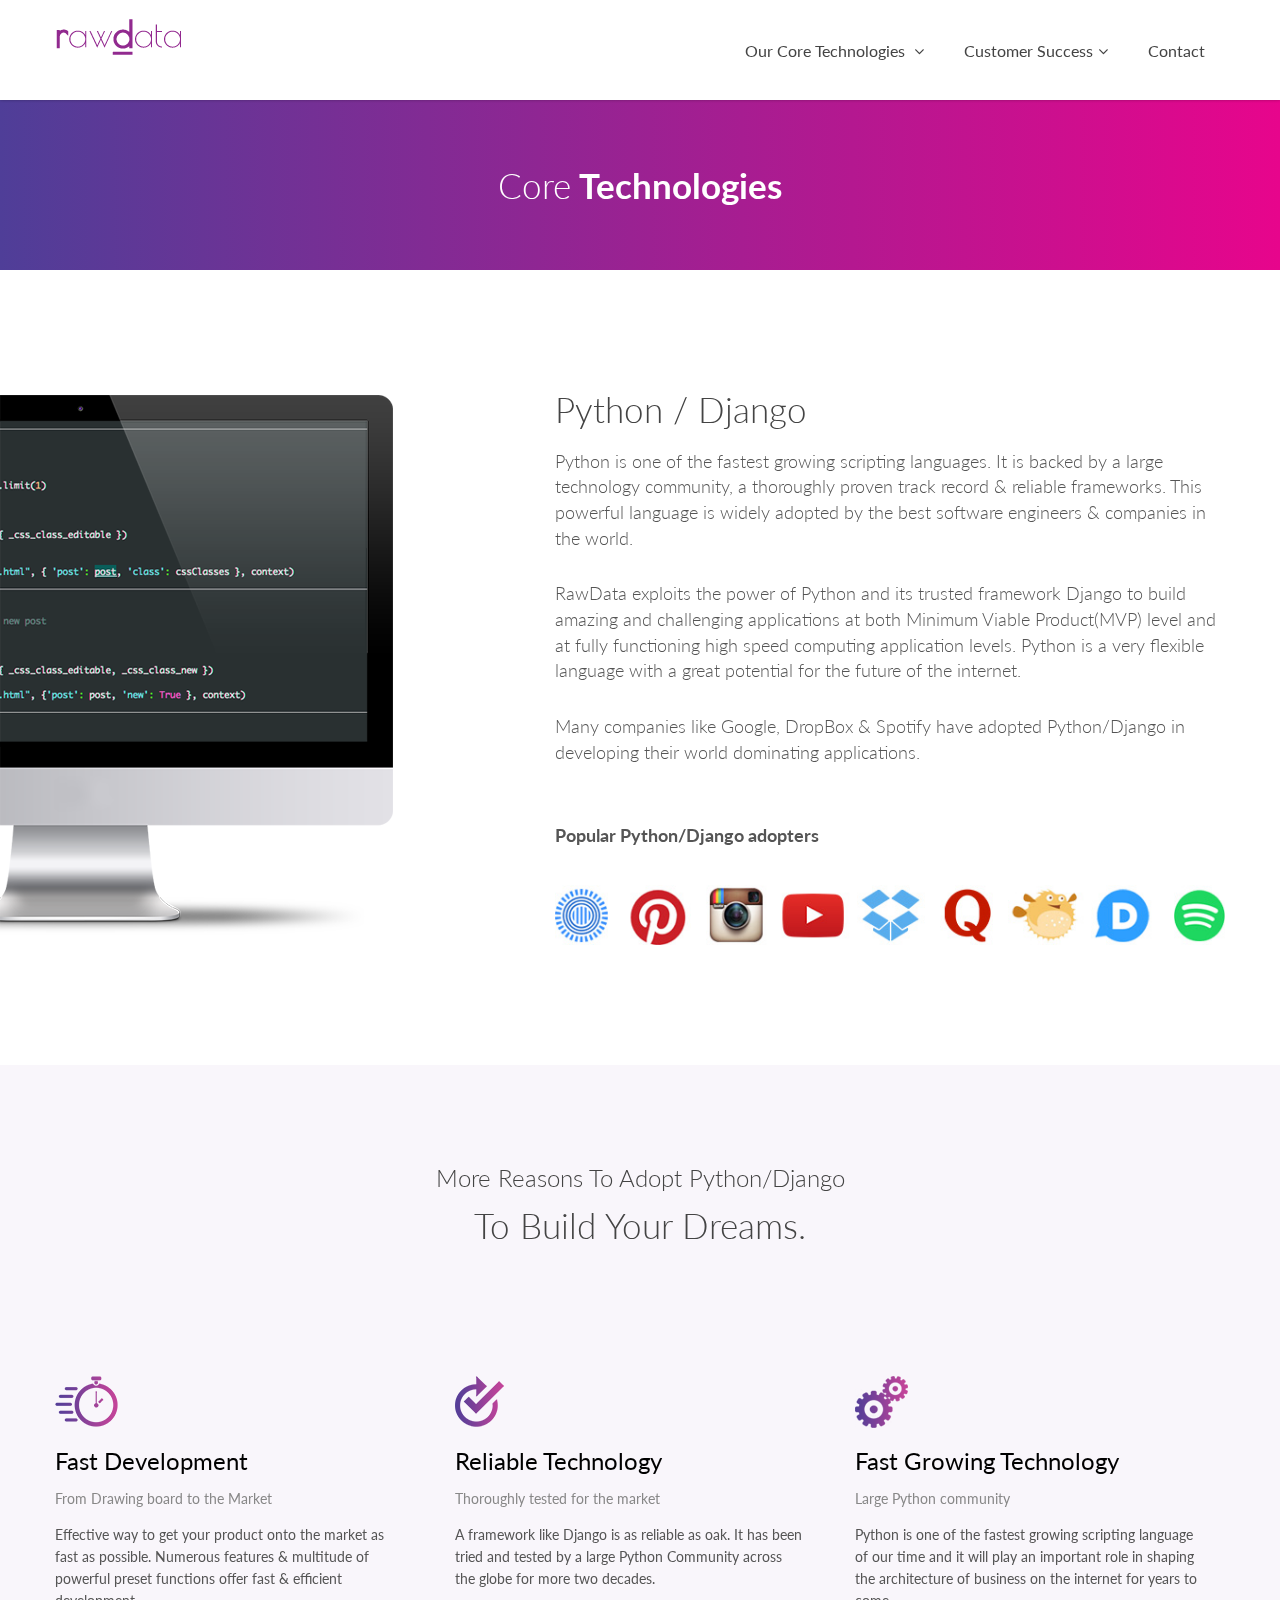
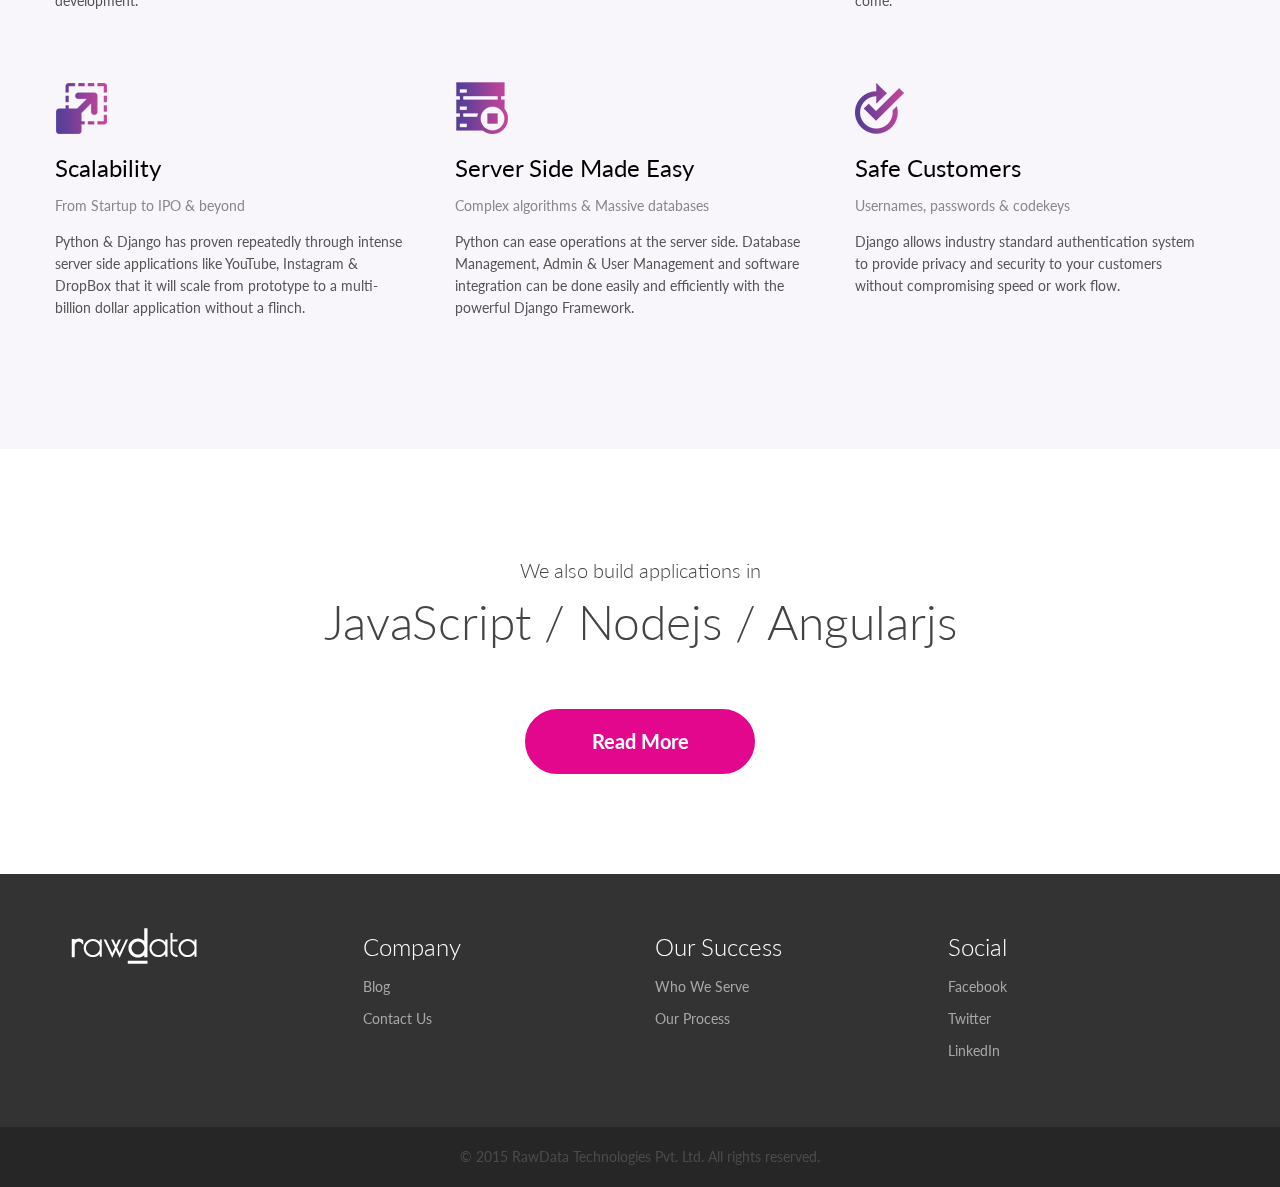
<file: python-django.html>
<!DOCTYPE HTML>
<html lang="en">
<head>
<meta http-equiv="Content-Type" content="text/html; charset=utf-8" />
<title>RawData Technologies - Custom Software Development - Python, Django, Javascript, Nodejs, Angularjs & Mobile Application</title>
<meta name="viewport" content="width=device-width, initial-scale=1">
 
<link href='https://fonts.googleapis.com/css?family=Lato:400,300,700' rel='stylesheet' type='text/css'>  
<link rel="stylesheet" type="text/css" href="css/main.css">
<link rel="stylesheet" type="text/css" href="css/bootstrap.min.css">
<link rel="stylesheet" type="text/css" href="css/font-awesome.min.css">
<link rel="stylesheet" type="text/css" href="css/animate.css">
<link rel="stylesheet" type="text/css" href="css/responsive.css">

<link rel="stylesheet" type="text/css" href="css/sangarSlider.css">
<link rel="stylesheet" type="text/css" href="css/sangarSliderdefault.css">

<!-- Favicon -->
<link rel="apple-touch-icon" sizes="57x57" href="favicon/apple-icon-57x57.png">
<link rel="apple-touch-icon" sizes="60x60" href="favicon/apple-icon-60x60.png">
<link rel="apple-touch-icon" sizes="72x72" href="favicon/apple-icon-72x72.png">
<link rel="apple-touch-icon" sizes="76x76" href="favicon/apple-icon-76x76.png">
<link rel="apple-touch-icon" sizes="114x114" href="favicon/apple-icon-114x114.png">
<link rel="apple-touch-icon" sizes="120x120" href="favicon/apple-icon-120x120.png">
<link rel="apple-touch-icon" sizes="144x144" href="favicon/apple-icon-144x144.png">
<link rel="apple-touch-icon" sizes="152x152" href="favicon/apple-icon-152x152.png">
<link rel="apple-touch-icon" sizes="180x180" href="favicon/apple-icon-180x180.png">
<link rel="icon" type="image/png" sizes="192x192"  href="favicon/android-icon-192x192.png">
<link rel="icon" type="image/png" sizes="32x32" href="favicon/favicon-32x32.png">
<link rel="icon" type="image/png" sizes="96x96" href="favicon/favicon-96x96.png">
<link rel="icon" type="image/png" sizes="16x16" href="favicon/favicon-16x16.png">
<link rel="manifest" href="favicon/manifest.json">
<meta name="msapplication-TileColor" content="#ffffff">
<meta name="msapplication-TileImage" content="favicon/ms-icon-144x144.png">
<meta name="theme-color" content="#ffffff">

<!-- favicon ends -->
<script type="text/javascript" src="js/jquery.js"></script>
<script type="text/javascript" src="js/jquery-ui.min.js"></script>

<script type="text/javascript" src="js/slider/velocity.min.js"></script>
<script type="text/javascript" src="js/slider/velocity.ui.min.js"></script>
<!--[if gte IE 9]>
  <style type="text/css">
    .main_gradient {
       filter: none;
    }
  </style>
<![endif]-->
</head>

<body>
 
<header class="whiteheader"></header>
<header class="indexheader innerheader pdgTB15">
<div class="maincontainer">
<div class="row">
<div class="col-md-3 col-sm-8 col-xs-8 logdiv">
 
<a href="index.html" class="fixedlogo"><img src="images/color_logo.png"></a>
</div>
<div class="col-md-9 col-sm-4 menuright pull-right mgnTB15">
<ul class="menu_ul pull-right">
<li class="menuli submenulimain"><a class="menua">Our Core Technologies <i class="fa fa-angle-down"></i></a>

<div class="submenudiv">
<i class="fa fa-caret-up"></i>
<ul class="submenuul pdg10 text-capitalize">
<li class="submenuli"><a class="submenua" href="python-django/index.html">Python / Django </a></li>
<li class="submenuli"><a class="submenua" href="javascript.html">JavaScript / Nodejs / Angularjs</a></li>
<li class="submenuli"><a class="submenua" href="Cross-Platform-Mobile.html">iOS & Android</a></li>
</ul>

</div>
</li>
<li class="menuli submenulimain"><a class="menua">Customer Success<i class="fa fa-angle-down"></i></a>

<div class="submenudiv">
<i class="fa fa-caret-up"></i>
<ul class="submenuul pdg10 text-capitalize">
<li class="submenuli"><a class="submenua" href="whoweserve.html">Who we Serve</a></li>
<li class="submenuli"><a class="submenua" href="">Our Process</a></li>
<!--<li class="submenuli"><a class="submenua" href="">ios / android</a></li>-->
</ul>

</div>
</li>
<li class="menuli"><a href="" class="menua">Contact</a></li>
</ul>
</div>
<div class=" col-sm-4 col-xs-4 mobmenu pull-right mgnTB15">
<div class="mob_menuclick right">
<span class="linemenu"></span>
<span class="linemenu"></span>
<span class="linemenu"></span>
</div>
<div class="mobmneuslide">
<div class="closemenu"><i class="fa fa-close white_text"></i></div>
<div class="mobmneuslidemenu"></div>
</div>
</div>
</div>
</div>
</header>
 
 <div class="clearfix"></div>
 <div class="innerbanner fullwidth left main_gradient text-center pdgTB60 fontsize35 white_text lato_bold"><span class="lato_light">Core</span> Technologies  </div>
 <section class="coretop fullwidth left">
  <div class="maincontainer ">
  <div class="row">
  <div class="fullwidth pdgTB120 left">
  <div class="lapwrop left text-left ">
  <img class="lapimg" src="images/imac.png" alt="Python/Django">
  
  </div>
  <div class="col-md-7 col-xs-12 core_right pull-right">
  <h2 class="lato_light gray4 fontsize35 mgnB10">Python / Django</h2>
  <p class="common_text gray5 lato_light text-left fontsize18 pdgTB10 " >Python is one of the fastest growing scripting languages. It is backed by a large technology community, a thoroughly proven track record & reliable frameworks. This powerful language is widely adopted by the best software engineers & companies in the world.
</p>
<p class="common_text gray5 lato_light text-left fontsize18 pdgTB10 " >
RawData exploits the power of Python and its trusted framework Django to build amazing and challenging applications at both Minimum Viable Product(MVP) level and at fully functioning high speed computing application levels. Python is a very flexible language with a great potential for the future of the internet. 

</p>
<p class="common_text gray5 lato_light text-left fontsize18 pdgTB10  " >
<!--<span class="lato_regular">Many companies like </span>--> Many companies like Google, DropBox & Spotify have adopted Python/Django in developing their world dominating applications.  </p>
  <div class="clearfix"></div>
  <div class="companylist">
  <h5 class="lato_bold fontsize18 gray5 pdgTB30">Popular Python/Django adopters</h5>
  <div class="comwrp"><img src="images/c_logo.jpg" alt=""></div>
  </div>
  </div>
  </div>
  </div>
  </div>
 
 </section>
  
  <section class="core_bottom fullwidth left">
  <div class="maincontainer">
  <div class="row">
  <div class="fullwidth corebottomin pdgTB100 left">
  
  <h3 class="corebottomhead gray4 text-center lato_light">
  More Reasons To Adopt Python/Django
<span class=" fontsize35"> to build your dreams.</span>

</h3>
<div class="coreboxwrp fullwidth left mgnT90">
<div class="corebox col-sm-4 col-xs-12 mgnTB20">
<div class="coreboxin">
<div class="sprite1 coresprite c_sp1 mgnTB20"> </div>

<h4 class="gray4 coreboxh4 fontsize24 lato_regular">Fast Development </h4>
<p class="corebtile mgnTB15">From Drawing board to the Market</p>
<p class="core_p gray5 fontsize14">Effective way to get your product onto the market as fast as possible. Numerous features & multitude of powerful preset functions offer fast & efficient development.
</p>

</div>

</div>
<div class="corebox col-sm-4 col-xs-12 mgnTB20">
<div class="coreboxin">
<div class="sprite1 coresprite c_sp2 mgnTB20"> </div>

<h4 class="gray4 coreboxh4 fontsize24 lato_regular">Reliable Technology </h4>
<p class="corebtile mgnTB15">Thoroughly tested for the market</p>
<p class="core_p gray5 fontsize14">A framework like Django is as reliable as oak. It has been tried and tested by a large Python Community across the globe for more two decades. 

</p>

</div>

</div>
<div class="corebox col-sm-4 col-xs-12 mgnTB20">
<div class="coreboxin">
<div class="sprite1 coresprite c_sp3 mgnTB20"> </div>

<h4 class="gray4 coreboxh4 fontsize24 lato_regular">Fast Growing Technology </h4>
<p class="corebtile mgnTB15">Large Python community</p>
<p class="core_p gray5 fontsize14">Python is one of the fastest growing scripting language of our time and it will play an important role in shaping the architecture of business on the internet for years to come. 

</p>

</div>

</div>

<div class="corebox col-sm-4 col-xs-12 mgnTB20">
<div class="coreboxin">
<div class="sprite1 coresprite c_sp4 mgnTB20"> </div>

<h4 class="gray4 coreboxh4 fontsize24 lato_regular">Scalability</h4>
<p class="corebtile mgnTB15">From Startup to IPO & beyond</p>
<p class="core_p gray5 fontsize14">Python & Django has proven repeatedly through intense server side applications like YouTube, Instagram & DropBox that it will scale from prototype to a multi-billion dollar application without a flinch. 

</p>

</div>

</div>
<div class="corebox col-sm-4 col-xs-12 mgnTB20">
<div class="coreboxin">
<div class="sprite1 coresprite c_sp5 mgnTB20"> </div>

<h4 class="gray4 coreboxh4 fontsize24 lato_regular">Server Side Made Easy </h4>
<p class="corebtile mgnTB15">Complex algorithms & Massive databases</p>
<p class="core_p gray5 fontsize14">Python can ease operations at the server side. Database Management, Admin & User Management and software integration can be done easily and efficiently with the powerful Django Framework.


</p>

</div>

</div>
<div class="corebox col-sm-4 col-xs-12 mgnTB20">
<div class="coreboxin">
<div class="sprite1 coresprite c_sp6 mgnTB20"> </div>

<h4 class="gray4 coreboxh4 fontsize24 lato_regular">Safe Customers</h4>
<p class="corebtile mgnTB15">Usernames, passwords & codekeys</p>
<p class="core_p gray5 fontsize14">Django allows industry standard authentication system to provide privacy and security to your customers without compromising speed or work flow. 

</p>

</div>

</div>
</div>


  </div>
  </div>
  </div>
  </section>
  
  <section class="othertec fullwidth left">
  <div class="maincontainer">
  
   
  <div class="fullwidth othertecin text-center gray4 pdgTB100 left">
  <h4 class="lato_light fontsize20 mgnB15">We also build applications in </h4>

 <h3 class="lato_light fontsize48 morecoreh4 mgnB60">JavaScript / Nodejs / Angularjs</h3>
 
 <a class="redmorebtn redamorecore lato_bold fontsize20" href="javascript.html">Read More</a>


   </div>
  
  
  </div>
  
  </section>
  
  
  

<!-- Procces ends -->
<footer class="footerwrper pdgTB50 fullwidth left">
<div class="maincontainer">
<div class="col-md-3 col-sm-6 col-xs-12 footerbox">
<div class="footerlogo"><img src="images/white_logo.png" alt="RawData"></div>
</div>
<div class="col-md-3 col-sm-6 col-xs-12 footerbox">
<h5 class="footerhead lato_light fontsize24">Company</h5>
<ul class="footerul">
<li class="footerli"><a href="http://blog.rawdatatech.com">Blog</a></li>
<li class="footerli"><a href="contact.html">Contact Us</a></li>
<!--<li class="footerli"><a href="">About Us</a></li>-->
</ul>
</div>
<div class="col-md-3 col-sm-6 col-xs-12 footerbox">
<h5 class="footerhead lato_light fontsize24">Our Success</h5>
<ul class="footerul">
<li class="footerli"><a href="whoweserve.html">Who We Serve</a></li>
<li class="footerli"><a href="customersuccess.html">Our Process</a></li>
</ul>
</div>
<div class="col-md-3 col-sm-6 col-xs-12 footerbox">
<h5 class="footerhead lato_light fontsize24">Social</h5>
<ul class="footerul">
<li class="footerli"><a href="https://www.facebook.com/RawDataT/">Facebook</a></li>
<li class="footerli"><a href="https://twitter.com/rawdatatech">Twitter</a></li>
<li class="footerli"><a href="https://www.linkedin.com/company/rawdata-technologies">LinkedIn</a></li>
</ul>
</div>
</div>


</footer>
<div class="clearfix"></div>
<div class="copyrightwrp pdgTB20 text-center"> &copy; 2015 RawData Technologies Pvt. Ltd. All rights reserved.
</div>


 <!-- Inner page only -->
 <script type="text/javascript" src="js/jquery.nicescroll.min.js"></script>
 
<script type="text/javascript">
$(document).ready(function(e) {
  $(".vilotbg .deatilswhowein").niceScroll({
	  cursorcolor: "#eee", 
	  cursorwidth: "8px", 
	   cursorborderradius: "0px",
	   cursorborder: "1px solid #eee",
  });

  
  //
  
  $('.whowelink').click(function(e) {
    $('.deatilswhowe').hide( "drop", { direction: "up" }, 200 );
	$(this).closest('.whowerow').children('.whoweclm').children('.deatilswhowe').stop().toggle( "drop", { direction: "up" }, 200 );
});


  
  });
 <!-- Inner Page only ends -->
</script>
 


<script type="text/javascript">
$(document).ready(function(e) {
	//mob menu
	
	var menuhtml = $('.menuright').html();
	$('.mobmneuslidemenu').html(menuhtml);
	
	
	
	// menu white 
	var headerhtml = $('.indexheader').html();
	
	$('.whiteheader').html(headerhtml);
	
	$(window).scroll(function(e) {
        
		var wintop = $(this).scrollTop();
		
		if ( wintop > 150){
			$('.whiteheader').addClass("active");
		}
		else{
			$('.whiteheader').removeClass("active");
			$('.whiteheader .submenudiv').hide( "drop", { direction: "up" },200);
		}
		
    });
	
	
	$('.mob_menuclick').click(function(e) {
        $('.mobmneuslide').animate({"right":"0"}, 200);
    });
	
	
	$('.closemenu .fa-close').click(function(e) {
       $('.mobmneuslide').animate({"right":"-260"}, 200);
    });
	
	$(document).click(function(e) {
         $('.mobmneuslide').animate({"right":"-260"}, 200);
    });
	
	 
	$('.mob_menuclick, .mobmneuslide').click(function(event) {
		event.stopPropagation();
	});
	
	
    $('.submenulimain').click(function(){
		$('.submenudiv').hide( "drop", { direction: "up" },200);
		$(this).children('.submenudiv').toggle( "drop", { direction: "down" }, 200 );

	});
	
	$(document).click(function(e) {
        
		$('.submenudiv').hide( "drop", { direction: "up" },200);
		
    });
	$('.submenulimain, .submenudiv').click(function(event) {
        event.stopPropagation();
    });
	
	
	
});

</script>



<script type="text/javascript" src="js/wow.min.js"></script>
<script type="text/javascript">
$(document).ready(function(e) {
    wow = new WOW(
	    {
		  animateClass: 'animated',
		  mobile: false,
		  offset: 100
		}
	);
	wow.init();
});
</script>
</body>
</html>
</file>
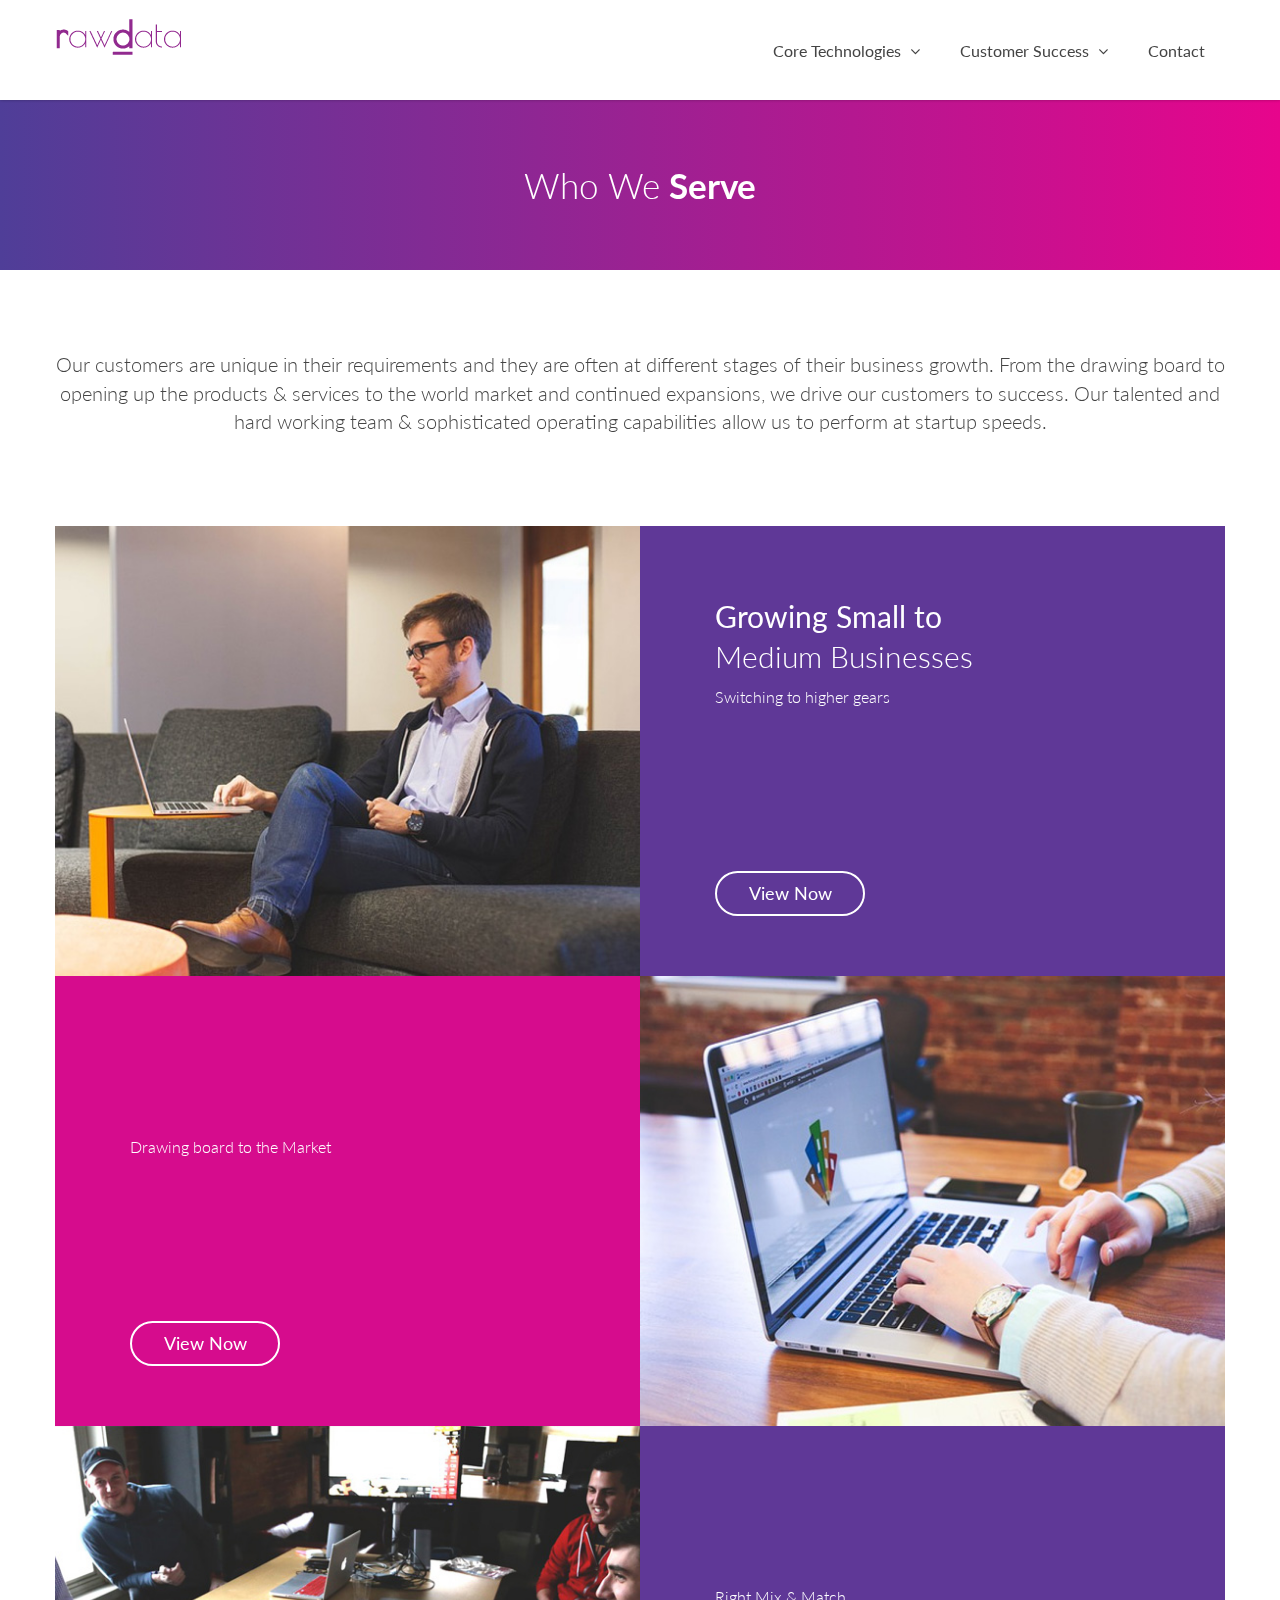
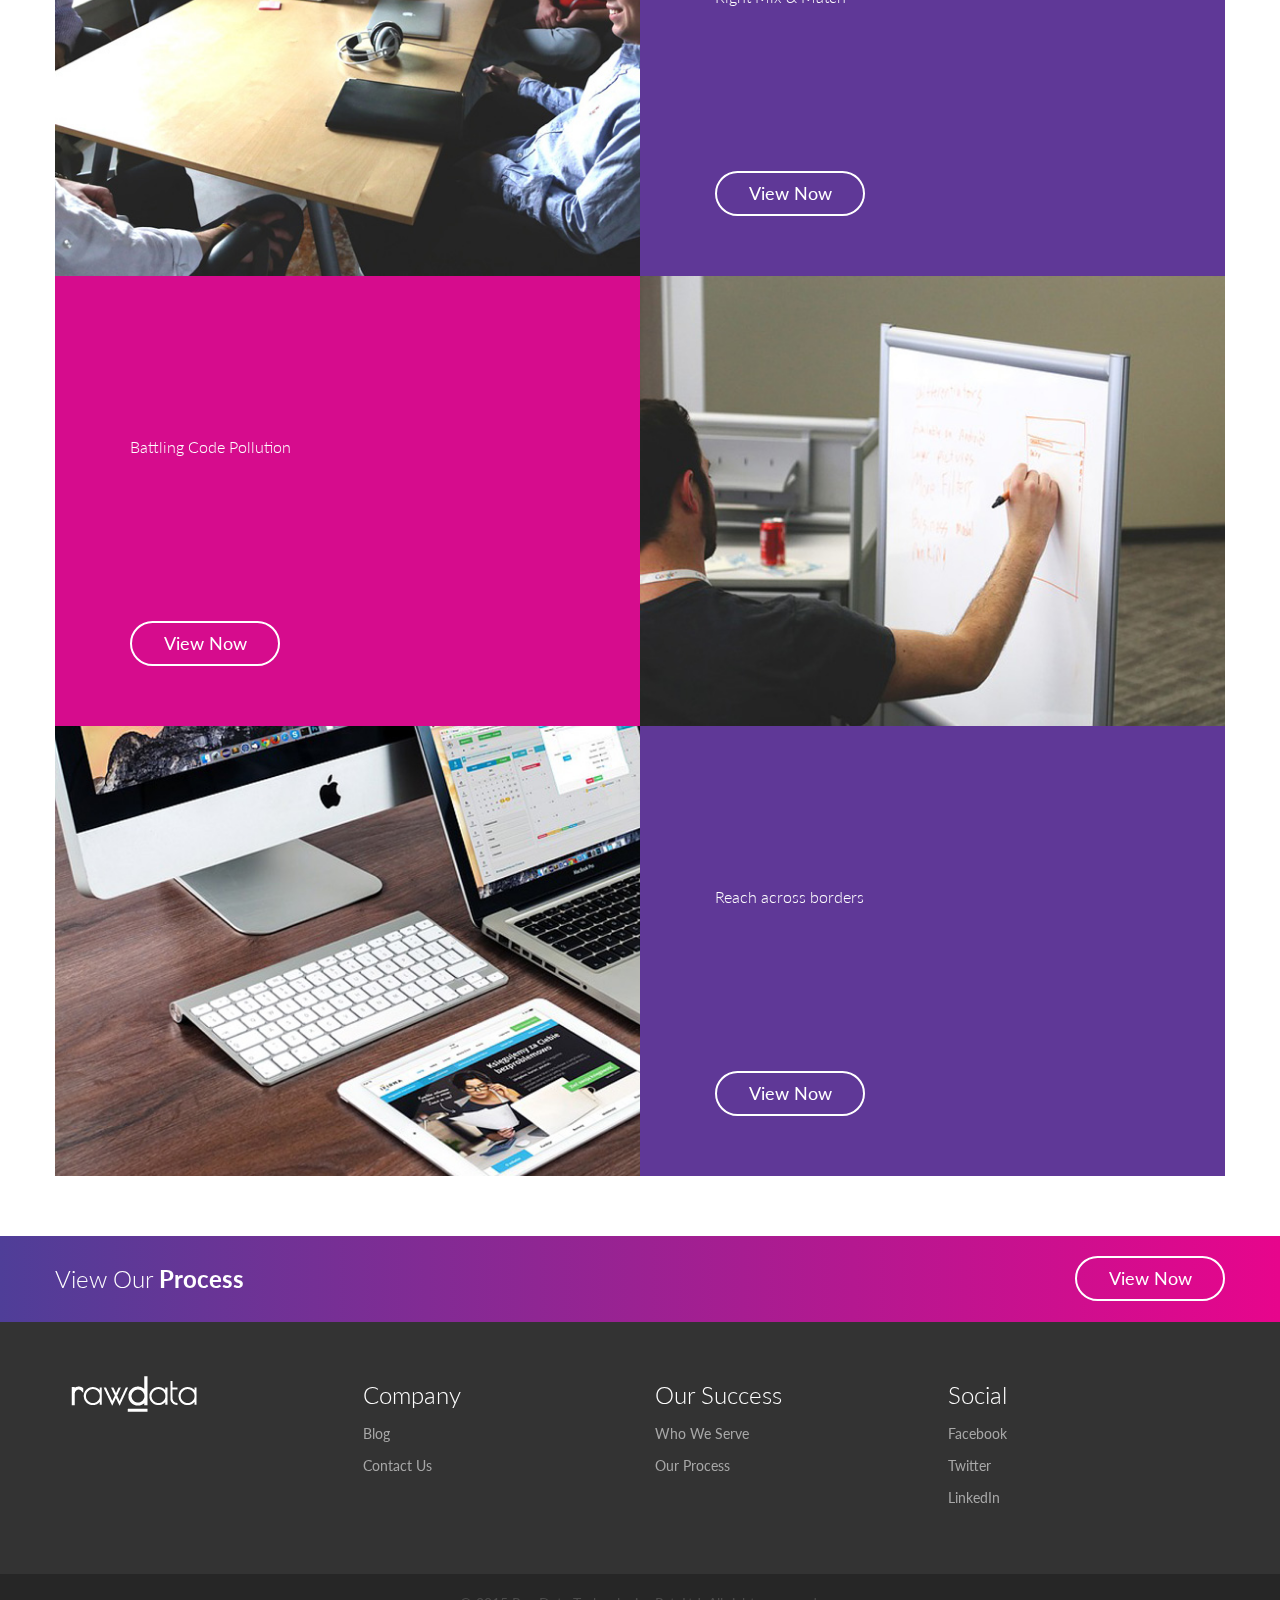
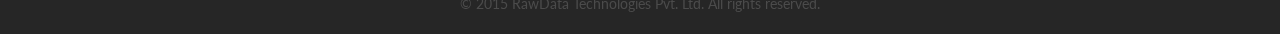
<file: whoweserve.html>
<!DOCTYPE HTML>
<html lang="en">
<head>
<meta http-equiv="Content-Type" content="text/html; charset=utf-8" />
<title>.:RawData Technologies:.</title>
<meta name="viewport" content="width=device-width, initial-scale=1">
 
<link href='https://fonts.googleapis.com/css?family=Lato:400,300,700' rel='stylesheet' type='text/css'>  
<link rel="stylesheet" type="text/css" href="css/main.css">
<link rel="stylesheet" type="text/css" href="css/bootstrap.min.css">
<link rel="stylesheet" type="text/css" href="css/font-awesome.min.css">
<link rel="stylesheet" type="text/css" href="css/animate.css">
<link rel="stylesheet" type="text/css" href="css/responsive.css">

<link rel="stylesheet" type="text/css" href="css/sangarSlider.css">
<link rel="stylesheet" type="text/css" href="css/sangarSliderdefault.css">

<!-- Favicon -->
<link rel="apple-touch-icon" sizes="57x57" href="favicon/apple-icon-57x57.png">
<link rel="apple-touch-icon" sizes="60x60" href="favicon/apple-icon-60x60.png">
<link rel="apple-touch-icon" sizes="72x72" href="favicon/apple-icon-72x72.png">
<link rel="apple-touch-icon" sizes="76x76" href="favicon/apple-icon-76x76.png">
<link rel="apple-touch-icon" sizes="114x114" href="favicon/apple-icon-114x114.png">
<link rel="apple-touch-icon" sizes="120x120" href="favicon/apple-icon-120x120.png">
<link rel="apple-touch-icon" sizes="144x144" href="favicon/apple-icon-144x144.png">
<link rel="apple-touch-icon" sizes="152x152" href="favicon/apple-icon-152x152.png">
<link rel="apple-touch-icon" sizes="180x180" href="favicon/apple-icon-180x180.png">
<link rel="icon" type="image/png" sizes="192x192"  href="favicon/android-icon-192x192.png">
<link rel="icon" type="image/png" sizes="32x32" href="favicon/favicon-32x32.png">
<link rel="icon" type="image/png" sizes="96x96" href="favicon/favicon-96x96.png">
<link rel="icon" type="image/png" sizes="16x16" href="favicon/favicon-16x16.png">
<link rel="manifest" href="favicon/manifest.json">
<meta name="msapplication-TileColor" content="#ffffff">
<meta name="msapplication-TileImage" content="favicon/ms-icon-144x144.png">
<meta name="theme-color" content="#ffffff">

<!-- favicon ends -->
<script type="text/javascript" src="js/jquery.js"></script>
<script type="text/javascript" src="js/jquery-ui.min.js"></script>

<script type="text/javascript" src="js/slider/velocity.min.js"></script>
<script type="text/javascript" src="js/slider/velocity.ui.min.js"></script>
<!--[if gte IE 9]>
  <style type="text/css">
    .main_gradient {
       filter: none;
    }
  </style>
<![endif]-->
</head>

<body>
 
<header class="whiteheader"></header>
<header class="indexheader innerheader pdgTB15">
<div class="maincontainer">
<div class="row">
<div class="col-md-3 col-sm-8 col-xs-8 logdiv">
 
<a href="index.html" class="fixedlogo"><img src="images/color_logo.png"></a>
</div>
<div class="col-md-9 col-sm-4 menuright pull-right mgnTB15">
<ul class="menu_ul pull-right">
<li class="menuli submenulimain"><a class="menua">Core Technologies <i class="fa fa-angle-down"></i></a>

<div class="submenudiv">
<i class="fa fa-caret-up"></i>
<ul class="submenuul pdg10 text-capitalize">
<li class="submenuli"><a class="submenua" href="Pythondjango.html">Python / Django </a></li>
<li class="submenuli"><a class="submenua" href="javascript.html">JavaScript / Node.js </a></li>
<li class="submenuli"><a class="submenua" href="Cross-Platform-Mobile.html">iOS / Android	</a></li>
</ul>

</div>
</li>
<li class="menuli submenulimain"><a class="menua">Customer Success <i class="fa fa-angle-down"></i></a>

<div class="submenudiv">
<i class="fa fa-caret-up"></i>
<ul class="submenuul pdg10 text-capitalize">
<li class="submenuli"><a class="submenua" href="whoweserve.html">Who we Serve</a></li>
<li class="submenuli"><a class="submenua" href="customersuccess.html">Our Success Process</a></li>

</ul>

</div>
</li>
<li class="menuli"><a href="contact.html" class="menua">Contact</a></li>
</ul>
</div>
<div class=" col-sm-4 col-xs-4 mobmenu pull-right mgnTB15">
<div class="mob_menuclick right">
<span class="linemenu"></span>
<span class="linemenu"></span>
<span class="linemenu"></span>
</div>
<div class="mobmneuslide">
<div class="closemenu"><i class="fa fa-close white_text"></i></div>
<div class="mobmneuslidemenu"></div>
</div>
</div>
</div>
</div>
</header>
 
 <div class="clearfix"></div>
 <div class="innerbanner fullwidth left main_gradient text-center pdgTB60 fontsize35 white_text lato_bold"><span class="lato_light">Who We</span> Serve</div>
 <section class="inerparagrph fullwidth left">
 <div class="maincontainer">
 <div class="fullwidth pdgTB40 left">
 <p class="common_text gray4 lato_light text-center fontsize20 pdgTB40 wow fadeInUp" > Our customers are unique in their requirements and they are often at different stages of their business growth. From the drawing board to opening up the products & services to the world market and continued expansions, we drive our customers to success. Our talented and hard working team & sophisticated operating capabilities allow us to perform at startup speeds.</p>
 </div>
 </div>
 </section>
  
  <section class="inermainwrper mgnB60 fullwidth left">
  <div class="maincontainer">
  <div class="whoweSwrp fullwidth left">
  <div class="whowerow vilotbg">
  
  
  <div class="whowecntntclm  col-sm-6 col-xs-12 pull-right">
  	<article class="whowecntntclmin ">
    <h4 class="wow fadeInDownBig whoweh4 lato_regular white_text fontsize30">Growing Small to
<span class="whowespan lato_light">Medium Businesses </span>
</h4>
<p class="whowecontnt_p lato_light white_text fontsize16 mgnT10">Switching to higher gears</p>

<a class="  redmorebtn proccesbtn whowelink fontsize18" >View Now</a>
    </article>
  </div>
  <div class="whoweclm col_1 vilotbg col-sm-6 col-xs-12 pull-left">
  <div class="deatilswhowe">
  <div class="deatilswhowein">
  <div class=" pdgTB50 ">
 <p class="white_text fontsize18 lato_regular"> You have proved the value of your business and now you are focusing on growth, let us help you develop and manage the challenging technological changes & bring your aspirations to life. </p>
 
 <ul class="whowul fullwidth left mgnT20 white_text fontsize16">
 <li class="whoweli fullwidth left mgnB10"> <i class=" fa-arrow-right pdgS05 fa"></i>Scalability - As new challenges arise, we are equipped both in technology and talent to help you cope with demands of your industry.</li>
 <li class="whoweli fullwidth left mgnB10"> <i class=" fa-arrow-right pdgS05 fa"></i>Versatility - Our customers dwell in wide range of industries and the invaluable experience of our team bring that edge to our products.</li>
 <!--<li class="whoweli fullwidth left mgnB10"> <i class=" fa-arrow-right pdgS05 fa"></i></li>-->
 
 </ul>
</div>
  </div>
  </div>
  </div>
  </div>
  
  <!-- RAW ENDS -->
  <div class="whowerow pinkbg">
  
  
  <div class="whowecntntclm  col-sm-6 col-xs-12 pull-left">
  	<article class="whowecntntclmin ">
    <h4 class=" wow fadeInDownBig whoweh4 lato_regular white_text fontsize30">Seed-Stage 
<span class="whowespan lato_light">Startups </span>
</h4>
<p class="whowecontnt_p lato_light white_text fontsize16 mgnT10">Drawing board to the Market
</p>

<a class="redmorebtn proccesbtn whowelink fontsize18" >View Now</a>
    </article>
  </div>
  <div class="whoweclm col_2 vilotbg col-sm-6 col-xs-12 pull-left">
  <div class="deatilswhowe">
  <div class="deatilswhowein">
  <div class=" pdgTB50 ">
 <p class="white_text fontsize18 lato_regular"> The right technology partner can greatly increase the chances of your success with robust technology at the right cost entrusted in the right hands. We understand the challenges of a startup at every level and we work closely with the team to understand the value and drive your business to success.</p>
 
 <ul class="whowul fullwidth left mgnT20 white_text fontsize16">
 <li class="whoweli fullwidth left mgnB10"> <i class=" fa-arrow-right pdgS05 fa"></i> Fast Development - Time is crucial to any business but to a startup it's life or death. We deliver our products & services on time at the highest quality.</li>
 <li class="whoweli fullwidth left mgnB10"> <i class=" fa-arrow-right pdgS05 fa"></i> Minimal Wastage & Efficient Coding - Designing, coding and work flow are meticulously & strategically planned to ensure quality, future expansion plans, controlled costs & all without sacrificing performance. </li>
 <!--<li class="whoweli fullwidth left mgnB10"> <i class=" fa-arrow-right pdgS05 fa"></i> Lorem ipsum dolor sit amet.</li>-->
 
 </ul>
</div>
  </div>
  </div>
  </div>
  </div>
  <!-- RAW ENDS -->
  <div class="whowerow vilotbg">
  
  
  <div class="whowecntntclm  col-sm-6 col-xs-12 pull-right">
  	<article class="whowecntntclmin ">
    <h4 class=" wow fadeInDownBig whoweh4 lato_regular white_text fontsize30">Matching 
<span class="whowespan lato_light">Technology Seekers
 </span>
</h4>
<p class="whowecontnt_p lato_light white_text fontsize16 mgnT10">Right Mix & Match
</p>

<a class="redmorebtn proccesbtn whowelink fontsize18" >View Now</a>
    </article>
  </div>
  <div class="whoweclm col_3 vilotbg col-sm-6 col-xs-12 pull-left">
  <div class="deatilswhowe">
  <div class="deatilswhowein">
  <div class=" pdgTB50 ">
 <p class="white_text fontsize18 lato_regular"> The right technology or the building  block of your product can define its potential and reach. We operate in the most popular and fast growing technologies running the internet business today. If you are seeking out the best technology or if you code like we do and would like our expertise, we are here to help.</p>
 
 <ul class="whowul fullwidth left mgnT20 white_text fontsize16">
 <li class="whoweli fullwidth left mgnB10"> <i class=" fa-arrow-right pdgS05 fa"></i>Tech Gurus - Our passionate technology team operate at high standards and sophistication. We are aligned to your business value at all times and your requirements are clear and met at all times.  </li>
 
 </ul>
</div>
  </div>
  </div>
  </div>
  </div>
  
  <!-- RAW ENDS -->
  <div class="whowerow pinkbg">
  <div class="whowecntntclm  col-sm-6 col-xs-12 pull-left">
  	<article class="whowecntntclmin ">
    <h4 class=" wow fadeInDownBig whoweh4 lato_regular white_text fontsize30">Code
<span class="whowespan lato_light">Salvage </span>
</h4>
<p class="whowecontnt_p lato_light white_text fontsize16 mgnT10">Battling Code Pollution
</p>

<a class="redmorebtn proccesbtn whowelink fontsize18" >View Now</a>
    </article>
  </div>
  <div class="whoweclm col_4 vilotbg col-sm-6 col-xs-12 pull-right">
  <div class="deatilswhowe">
  <div class="deatilswhowein">
  <div class=" pdgTB50 ">
 <p class="white_text fontsize18 lato_regular">Your existing product, service or a piece of code that is built by another party may be improved and saved by our team. Though this is considered on a case by case basis, our tech gurus have saved businesses from vast unnecessary rebuilding costs. </p>
 
 <ul class="whowul fullwidth left mgnT20 white_text fontsize16">

 
 </ul>
</div>
  </div>
  </div>
  </div>
  
  
  </div>
  <!-- RAW ENDS -->
  <div class="whowerow vilotbg">
  
  
  <div class="whowecntntclm  col-sm-6 col-xs-12 pull-right">
  	<article class="whowecntntclmin ">
    <h4 class=" wow fadeInDownBig whoweh4 lato_regular white_text fontsize30">Cross-Platform
<span class="whowespan lato_light">Projects </span>
</h4>
<p class="whowecontnt_p lato_light white_text fontsize16 mgnT10">Reach across borders</p>

<a class="fadeInUp redmorebtn proccesbtn whowelink fontsize18" >View Now</a>
    </article>
  </div>
  <div class="whoweclm col_5 vilotbg col-sm-6 col-xs-12 pull-left">
  <div class="deatilswhowe">
  <div class="deatilswhowein">
  <div class=" pdgTB50 ">
 <p class="white_text fontsize18 lato_regular">Mobile application development technologies have improved vastly in the recent years. Now it's possible for a company to launch its app across multiple platforms with reduced costs and development time with the Cross-Platform development tools. </p>
 
 <ul class="whowul fullwidth left mgnT20 white_text fontsize16">
 <li class="whoweli fullwidth left mgnB10"> <i class=" fa-arrow-right pdgS05 fa"></i>Ionic Framework- RawData has adopted Ionic to develop its cross-platform applications & build state of the art applications at reduced time and cost to the customer. </li>

 
 </ul>
</div>
  </div>
  </div>
  </div>
  </div>
  
  <!-- RAW ENDS -->
  </div>
  
  
  </div>
  
  </section>
  
  
  
  
<section class="viewprocces fullwidth left main_gradient">
<div class="maincontainer">
<div class="proccesin fullwidth left pdgTB20">
<div class="pull-left">
<h4 class="white_text lato_bold fontsize24"><span class="lato_light">View Our</span> Process</h4>
</div>
<div class="pull-right"><a href="" class="redmorebtn proccesbtn fontsize18">View Now</a></div>
</div>
</div>
</section>
<!-- Procces ends -->
<footer class="footerwrper pdgTB50 fullwidth left">
<div class="maincontainer">
<div class="col-md-3 col-sm-6 col-xs-12 footerbox">
<div class="footerlogo"><img src="images/white_logo.png" alt="RawData"></div>
</div>
<div class="col-md-3 col-sm-6 col-xs-12 footerbox">
<h5 class="footerhead lato_light fontsize24">Company</h5>
<ul class="footerul">
<li class="footerli"><a href="http://blog.rawdatatech.com">Blog</a></li>
<li class="footerli"><a href="contact.html">Contact Us</a></li>
<!--<li class="footerli"><a href="">About Us</a></li>-->
</ul>
</div>
<div class="col-md-3 col-sm-6 col-xs-12 footerbox">
<h5 class="footerhead lato_light fontsize24">Our Success</h5>
<ul class="footerul">
<li class="footerli"><a href="whoweserve.html">Who We Serve</a></li>
<li class="footerli"><a href="customersuccess.html">Our Process</a></li>
</ul>
</div>
<div class="col-md-3 col-sm-6 col-xs-12 footerbox">
<h5 class="footerhead lato_light fontsize24">Social</h5>
<ul class="footerul">
<li class="footerli"><a href="https://www.facebook.com/RawDataT/">Facebook</a></li>
<li class="footerli"><a href="https://twitter.com/rawdatatech">Twitter</a></li>
<li class="footerli"><a href="https://www.linkedin.com/company/rawdata-technologies">LinkedIn</a></li>
</ul>
</div>
</div>


</footer>
<div class="clearfix"></div>
<div class="copyrightwrp pdgTB20 text-center"> &copy; 2015 RawData Technologies Pvt. Ltd. All rights reserved.
</div>


 <!-- Inner page only -->
 <script type="text/javascript" src="js/jquery.nicescroll.min.js"></script>
 
<script type="text/javascript">
$(document).ready(function(e) {
  $(".vilotbg .deatilswhowein").niceScroll({
	  cursorcolor: "#eee", 
	  cursorwidth: "8px", 
	   cursorborderradius: "0px",
	   cursorborder: "1px solid #eee",
  });

  
  //
  
  $('.whowelink').click(function(e) {
    $('.deatilswhowe').hide( "drop", { direction: "up" }, 200 );
	$(this).closest('.whowerow').children('.whoweclm').children('.deatilswhowe').stop().toggle( "drop", { direction: "up" }, 200 );
});


  
  });
 <!-- Inner Page only ends -->
</script>
 


<script type="text/javascript">
$(document).ready(function(e) {
	//mob menu
	
	var menuhtml = $('.menuright').html();
	$('.mobmneuslidemenu').html(menuhtml);
	
	
	
	// menu white 
	var headerhtml = $('.indexheader').html();
	
	$('.whiteheader').html(headerhtml);
	
	$(window).scroll(function(e) {
        
		var wintop = $(this).scrollTop();
		
		if ( wintop > 150){
			$('.whiteheader').addClass("active");
		}
		else{
			$('.whiteheader').removeClass("active");
			$('.whiteheader .submenudiv').hide( "drop", { direction: "up" },200);
		}
		
    });
	
	
	$('.mob_menuclick').click(function(e) {
        $('.mobmneuslide').animate({"right":"0"}, 200);
    });
	
	
	$('.closemenu .fa-close').click(function(e) {
       $('.mobmneuslide').animate({"right":"-260"}, 200);
    });
	
	$(document).click(function(e) {
         $('.mobmneuslide').animate({"right":"-260"}, 200);
    });
	
	 
	$('.mob_menuclick, .mobmneuslide').click(function(event) {
		event.stopPropagation();
	});
	
	
    $('.submenulimain').click(function(){
		$('.submenudiv').hide( "drop", { direction: "up" },200);
		$(this).children('.submenudiv').toggle( "drop", { direction: "down" }, 200 );

	});
	
	$(document).click(function(e) {
        
		$('.submenudiv').hide( "drop", { direction: "up" },200);
		
    });
	$('.submenulimain, .submenudiv').click(function(event) {
        event.stopPropagation();
    });
	
	
	
});

</script>



<script type="text/javascript" src="js/wow.min.js"></script>
<script type="text/javascript">
$(document).ready(function(e) {
    wow = new WOW(
	    {
		  animateClass: 'animated',
		  mobile: false,
		  offset: 100
		}
	);
	wow.init();
});
</script>
</body>
</html>
</file>
<file: css/main.css>
@charset "utf-8";
/* CSS Document */


body{
	font-family: 'Lato', arial, sans-serif !important;
	
}
a, img{
	outline:none !important;


}
img{
	max-width:100%;
}
a{
		transition: all .2s ease-in .0s;
	-moz-transition: all .2s ease-in .0s;
	-webkit-transition: all .2s ease-in .0s;
}
.lato_regular{
	font-weight:400;
	font-family: 'Lato', arial, sans-serif !important;
}
.lato_bold{
	font-weight:700;
	font-family: 'Lato', arial, sans-serif !important;
}
.lato_light{
	font-weight:300;
	font-family: 'Lato', arial, sans-serif !important;
}
.white_text{
	color:#fff;
}
.gray4{
	color:#444444;
}
.gray5{
	color:#555555;
}
.fontsize12 {
	font-size: 12px;
}
.fontsize13 {
	font-size: 13px;
}
.font-size14 {
	font-size: 14px;
}
.fontsize16 {
	font-size: 16px;
}
.fontsize18 {
	font-size: 18px;
}
.fontsize20 {
	font-size: 20px;
}
.fontsize24 {
	font-size: 24px;
}
.fontsize30 {
	font-size: 30px;
}
.fontsize35 {
	font-size: 35px;
}
.fontsize38 {
	font-size: 38px;
}
.fontsize48{
	font-size:48px;
}
.fullwidth {
	width: 100%;
}
.halfwidth {
	width: 50%;
}
.mgnTB05 {
	margin: 5px 0;
}
.mgnTB10 {
	margin: 10px 0;
}
.mgnTB15 {
	margin: 15px 0;
}
.mgnTB20 {
	margin: 20px 0;
}
.mgnTB25 {
	margin-top:25px;
}
.mgnTB30 {
	margin: 30px 0;
}
.mgnTB60 {
	margin: 60px 0;
}
.mgnB05 {
	margin-bottom: 5px;
}
.mgnB10 {
	margin-bottom: 10px;
}
.mgnB15 {
	margin-bottom: 15px;
}
.mgnB20 {
	margin-bottom: 20px;
}
.mgnB30 {
	margin-bottom: 30px;
}
.mgnB60 {
	margin-bottom: 60px;
}
.mgnB90 {
	margin-bottom: 90px;
}
.mgnT05 {
	margin-top: 5px;
}
.mgnT10 {
	margin-top: 10px;
}
.mgnT15 {
	margin-top: 15px;
}
.mgnT20 {
	margin-top: 20px;
}
.mgnT30 {
	margin-top: 30px;
}
.mgnT60 {
	margin-top: 60px;
}
.mgnT90 {
	margin-top: 90px;
}
.pdg05 {
	padding: 5px;
}
.pdg15 {
	padding: 15px;
}
.pdg10 {
	padding: 10px;
}
.pdg20 {
	padding: 20px;
}
.pdg30 {
	padding: 30px;
}
.pdgS05 {
	padding: 0 5px;
}
.pdgS10 {
	padding: 0 10px;
}
.pdgS15 {
	padding: 0 15px;
}
.pdgS20 {
	padding-left:20px;
	padding-right:20px;
}
.pdgS30 {
	padding: 0 30px;
}
.pdgL10 {
	padding: 0 0 0 10px;
}
.pdgL20 {
	padding: 0 0 0 20px;
}
.pdgL30 {
	padding: 0 0 0 30px;
}
.pdgR5 {
	padding: 0 5px 0 0px;
}
.pdgR10 {
	padding: 0 10px 0 0px;
}
.pdgR20 {
	padding: 0 20px 0 0px;
}
.pdgR30 {
	padding: 0 30px 0 0px;
}
.pdgB10 {
	padding-bottom: 10px
}
.pdgB15 {
	padding-bottom: 15px
}
.pdgB20 {
	padding-bottom: 20px
}
.pdgT15 {
	padding-top: 15px
}
.pdgT30{
	padding-top: 30px
}
.pdgTB60 {
	padding: 60px 0;
}
.pdgTB10 {
	padding: 10px 0;
}
.pdgTB20 {
	padding: 20px 0;
}
.pdgTB30 {
	padding: 30px 0;
}
.pdgTB15 {
	padding: 15px 0;
}
.pdgTB40 {
	padding: 40px 0;
}
.pdgTB50 {
	padding: 50px 0;
}
.pdgTB100 {
	padding-top:100px;
	padding-bottom:100px;

}
.pdgB100{
	padding-bottom:100px;
}
.pdgTB120 {
	padding-top:120px;
	padding-bottom:120px;

}
.mgnS05 {
	margin: 0 5px;
}
.mgnS10 {
	margin: 0 10px;
}
.p_relative {
	position: relative;
}
.p_absolute {
	position: absolute;
}
.left {
	float: left;
}
.right {
	float: right;
}

.mainindex{
	width:100%;
	height:100vh;
	background:url(../images/banner_bg.jpg);
	background-size:cover;
}
.indexheader{
	width:100%;
	height:100px;
	position:relative;
	z-index:100;
 
}
.fixedlogo{
	display:none;
}
.whiteheader .fixedlogo {
	display:block;
	  padding-top: 10px;
	  height:60px;
}
.innerheader .fixedlogo {
	display:block;
	
}
.fixedlogo img{
	max-height:100%;
 
}
.whiteheader .mainlogo{
	display:none;
}
.whiteheader .menua,  .innerheader .menua {
	color:#444;
	padding: 10px 0 0;
	
}
.whiteheader .menua:hover, .innerheader .menua:hover{
    border-bottom: 2px solid #533c98 !important;
}

.innerheader{
	-moz-box-shadow: 0 0 3px rgba(0, 0, 0, 0.3);
	-webkit-box-shadow: 0 0 3px rgba(0, 0, 0, 0.3);
 box-shadow: 0 0 3px rgba(0, 0, 0, 0.3);
}
.whiteheader{
	top:-110px;
	transition:all .2s ease-out .0s;
	-moz-transition:all .2s ease-out .0s;
	-webkit-transition:all .2s ease-out .0s;
	position:fixed;
	width:100%;
	   height: 74px;
	   box-shadow: 0 0 3px rgba(0, 0, 0, 0.3);
	   -moz-box-shadow: 0 0 3px rgba(0, 0, 0, 0.3);
	   -webkit-box-shadow: 0 0 3px rgba(0, 0, 0, 0.3);
	   z-index:100;
}
.whiteheader.active{
	
	background:#fff;
	position:fixed;
	z-index:100;
	top:0;
	
	color:#444;
}
.maincontainer{
	max-width:1210px;
	margin:0 auto;
	padding:0 20px;
}
.menuli{
	list-style:none;
	color:#fff;
	float:left;
	padding:0 20px;
	position:relative;
}
.menua{
	color:#ffffff;
	font-size:16px;
	padding:10px 0 ;
	cursor:pointer;
	display:block;
}
.menua:hover{
	border-bottom: 2px solid yellow !important;
}
.menua .fa{
	padding-left:5px;
}
.submenudiv {
    background: #fff none repeat scroll 0 0;
    left: 0;
   
    position: absolute;
    top: 55px;
	display:none;
	right:0;
	box-shadow: 0 2px 7px rgba(0, 0, 0, 0.176);
	-moz-box-shadow: 0 2px 7px rgba(0, 0, 0, 0.176);
	-webkit-box-shadow: 0 2px 7px rgba(0, 0, 0, 0.176);
	width:250px;
	
}
.submenuul {
    float: left;
    list-style: outside none none;
    padding: 0;
    width: 100%;
	position:relative;
	z-index:1;
}
.submenuli{
	display:block;
	
	float:left;
	width:100%;
	 border-bottom: 1px solid #ddd;
}
.submenuli:last-child{
	border-bottom:none;
}
.submenuli a{
	color:#555555;
	padding:15px 15px;
	display:block;
	font-size:15px;
}
.submenuli a:hover{
	color:#fff;
	background:#6b3396;
}
.submenudiv .fa-caret-up {
    font-size: 34px;
    left: 50px;
    position: absolute;
    top: -24px;
}
.main_gradient, .sangar-slideshow-container > .default div.sangar-timer div.sangar-timer-mask{
/* Permalink - use to edit and share this gradient: http://colorzilla.com/gradient-editor/#4f3e98+0,e7058c+100 */
background: #4f3e98; /* Old browsers */
/* IE9 SVG, needs conditional override of 'filter' to 'none' */
background: url([data-uri]);
background: -moz-linear-gradient(left, #4f3e98 0%, #e7058c 100%); /* FF3.6+ */
background: -webkit-gradient(linear, left top, right top, color-stop(0%,#4f3e98), color-stop(100%,#e7058c)); /* Chrome,Safari4+ */
background: -webkit-linear-gradient(left, #4f3e98 0%,#e7058c 100%); /* Chrome10+,Safari5.1+ */
background: -o-linear-gradient(left, #4f3e98 0%,#e7058c 100%); /* Opera 11.10+ */
background: -ms-linear-gradient(left, #4f3e98 0%,#e7058c 100%); /* IE10+ */
background: linear-gradient(to right, #4f3e98 0%,#e7058c 100%); /* W3C */
filter: progid:DXImageTransform.Microsoft.gradient( startColorstr='#4f3e98', endColorstr='#e7058c',GradientType=1 ); /* IE6-8 */
}
.sliderborder{
	height:6px;
	float:left;
}
.comhedspan{
	display:block;
}
.about_us{
	background-color:#f9f6fb;
	/*background-image:url(../images/bgbiglogo.png); */
	background-repeat:no-repeat;
	background-position: -50% center;
}
a.redmorebtn{
	width:230px;
	height:65px;
	text-align:center;
	border:2px solid #000000;
	display:block;
	color:#000;
	position: relative;
	border-radius:50px;
	-moz-border-radius:50px;
	-webkit-border-radius:50px;
	line-height:60px;
}
.redmorebtn.proccesbtn{
	color:#fff;
	border:2px solid #fff;
	width:150px;
	height:45px;
	line-height:40px;
	
}
a.redmorebtn.proccesbtn:hover{
	background:#fff;
	border:2px solid #fff;
	color:#d60c8d;
		-webkit-animation: anim-moema-1 0.3s forwards;
	animation: anim-moema-1 0.3s forwards;
}
a.redmorebtn:hover{
	background:#d60c8d;
	border:2px solid #d60c8d;
	color:#fff;
		-webkit-animation: anim-moema-1 0.3s forwards;
	animation: anim-moema-1 0.3s forwards;
}
.redmorebtn::before {
	content: '';
	position: absolute;
	top: -20px;
	left: -20px;
	bottom: -20px;
	right: -20px;
	background: inherit;
	border-radius: 50px;
	z-index: -1;
	opacity: 0.4;
	-webkit-transform: scale3d(0.8, 0.5, 1);
	transform: scale3d(0.8, 0.5, 1);
}
.redmorebtn:hover::before {
	-webkit-animation: anim-moema-2 0.3s 0.3s forwards;
	animation: anim-moema-2 0.3s 0.3s forwards;
}
@-webkit-keyframes anim-moema-1 {
	60% {
		-webkit-transform: scale3d(0.8, 0.8, 1);
		transform: scale3d(0.8, 0.8, 1);
	}
	85% {
		-webkit-transform: scale3d(1.1, 1.1, 1);
		transform: scale3d(1.1, 1.1, 1);
	}
	100% {
		-webkit-transform: scale3d(1, 1, 1);
		transform: scale3d(1, 1, 1);
	}
}
@keyframes anim-moema-1 {
	60% {
		-webkit-transform: scale3d(0.8, 0.8, 1);
		transform: scale3d(0.8, 0.8, 1);
	}
	85% {
		-webkit-transform: scale3d(1.1, 1.1, 1);
		transform: scale3d(1.1, 1.1, 1);
	}
	100% {
		-webkit-transform: scale3d(1, 1, 1);
		transform: scale3d(1, 1, 1);
	}
}
@-webkit-keyframes anim-moema-2 {
	to {
		opacity: 0;
		-webkit-transform: scale3d(1, 1, 1);
		transform: scale3d(1, 1, 1);
	}
}
@keyframes anim-moema-2 {
	to {
		opacity: 0;
		-webkit-transform: scale3d(1, 1, 1);
		transform: scale3d(1, 1, 1);
	}
}

.indexmidle{
	background-color:#623797;
	background-image:url(../images/cutom_paterns.png);
	background-position:center;
	background-repeat:repeat;

}
.center_p{
	max-width:900px;
	margin:0 auto;
}
a.centerbtnpink{
	margin:0 auto;
	background:#d60c8d;
	border:2px solid #d60c8d;
	color:#fff;
}
a.centerbtnpink:hover{
	border:2px solid #ffffff;
	background:#ffffff;
	color:#5c358c;
}
.core_techwrp{
	
 
	background-position: center top;
	background-repeat:no-repeat;
	background-color:#f9f6fb;
	/* background-image:url(../images/core_logo.png); */
}
.border_r_bottom{
	 border-bottom: 1px solid #ccc;
    border-right: 1px solid #ccc;
}
.noboder_r{
	border-right:none;
}
.border_right{
	    border-right: 1px solid #ccc;

}
.border_left{
		    border-left: 1px solid #ccc;

}
.eachbrndlogo {
	height:50px;
}
.eachbrndlogo {
    height: 120px;
    line-height: 120px;
}
.footerwrper{
	background:#333;
}
.footerhead{
	color:#ffffff;
}
.footerbox{
	color:#a7a7a7;
}
.footerul{
	padding:0;
}
.footerli{
	list-style:none;
	padding:6px 0;
	display:block;
}
.footerli a{

	padding:5px 0;
	color:#a7a7a7;
	font-size:14px;
}
.footerli a:hover{
	color:#E3068C;
}
.copyrightwrp{
	background:#262626;
	color:#4b4b4b;
}
.mobmenu{
	display:none;
}
.mob_menuclick{
	cursor:pointer;
	
}
.linemenu {
    background: #fff none repeat scroll 0 0;
    display: block;
    height: 2px;
    margin-bottom: 8px;
    width: 33px;
	
}
.innerheader  .linemenu {
    background: #444 none repeat scroll 0 0;
}
.whiteheader .linemenu {
	background:#444;
}
.whiteheader .mob_menuclick{
margin-top:10px;
}
.mobmneuslide{
	position:fixed;
	right:0;
	background:#444;
	width:250px;
	top:0;
	bottom:0;
	overflow:scroll;
	z-index:101;
	right:-260px;
}
.mobmneuslide.active{
	right:0;
}

.closemenu {
    background: #333 none repeat scroll 0 0;
    cursor: pointer;
    display: block;
    font-size: 20px;
   
    text-align: right;
}
.closemenu .fa{
	 padding: 10px 20px;
	 display:block;
}
.mobmneuslidemenu{
	display:block;
	float:left;
	width:100%;
}
.mobmneuslidemenu .menu_ul{
	padding:0;
}
.mobmneuslidemenu .menuli {
	display:block;
	border-bottom:1px solid #333;
	width:100%;
	padding:0;
}
.mobmneuslidemenu .menua{
	padding:15px 20px;
	color:#fff;
}
.mobmneuslidemenu .menua:hover{
	border-bottom:none !important;
}
.mobmneuslidemenu .submenudiv {
    background: #333;
    box-shadow: none;
    float: left;
    left: 0;
    position: relative;
    right: 0;
    top: 0;
    width: 100%;
}
.mobmneuslidemenu .submenudiv .fa-caret-up {
	display:none;
}
.mobmneuslidemenu .submenuli {
    border-bottom: 1px solid #444;
}
.mobmneuslidemenu .submenuli:last-child {
    border-bottom: none;
}
.mobmneuslidemenu .submenua{
	color:#fff;
	font-size:14px;
}
.sliderfull{
	position:absolute;
	left:0;
	right:0;
	top:0;
	bottom:0;
	z-index:0;
}
.sangar-position-left .slidercontent {
    float: left;
    width: 40%;
}
.sangar-position-right .slidercontent {
    float: right;
    width: 40%;
}
.sliderbold{
	display:block;
}
.whowerow, .whoweclm{
	height:450px;
}
.whoweclm{

	
	 background-size: cover;
	position:relative;
}
.vilotbg{
	background-color:#5f3897;
}
.pinkbg{
	background-color:#d60c8d;
}
.col_1{
	background-image:url(../images/col_1.jpg);
	
}
.col_2{
	background-image:url(../images/col_2.jpg);
}
.col_3{
	background-image:url(../images/col_3.jpg);
}
.col_4{
	background-image:url(../images/col_4.jpg);
}
.col_5{
	background-image:url(../images/col_5.jpg);
}
.deatilswhowe{
	position:absolute;
	left:0;
	right:0;
	top:0;
	bottom:0;
	
	background: rgba(0,0,0,0.5);
	display:none;
	
}
.deatilswhowein{
	padding:0 50px;
	height:100%;
	width:100%;
	overflow:auto;
}
.whowespan{
	display:block;
}
.whoweh4{
	line-height:40px;
}
.whowecntntclm, .whowecntntclmin  {
	height:100%;
}
.whowecntntclmin{
	padding:60px;
	position: relative;
}
.whowecontnt_p{
	display:block;
}
.whowelink{
	position:absolute !important;
	left:60px;
	cursor:pointer;
	bottom:60px;
}
.vilotbg .whowelink:hover{
	color:#5f3897 !important;
}
.whowul{
	list-style:none;
}
.lapwrop{
	min-height: 545px;
}
.lapwrop img{
	position:absolute;
	left:0;
}

.mobwrp{
	min-height: 305px;
}
.mobwrp img{
	position:absolute;
	left:0;
}

.core_bottom{
	background:#f9f6fb;
}
.corebottomhead span{
	display:block;
	margin-top:15px;
}
.corebottomhead {
	text-transform:capitalize;
}
.coreboxh4{
	color:#000000;
}
.core_p{
	line-height:22px;
}
.corebtile {
    color: #888;
}
.sprite1{
	width:63px;
	height:53px;
	display:block;
	background:url(../images/sprite1.png) no-repeat;
}
.sprite2{
	width:74px;
	height:53px;
	display:block;
	background:url(../images/sprite2.png) no-repeat;
}
.sprite3{
		width:74px;
	height:53px;
	display:block;
	background:url(../images/sprite3.png) no-repeat;
}
.coreboxin{
	padding-right:20px;
}
.c_sp2 {
    background-position: -100px 0;
}
.c_sp3{
    background-position: -190px 0;
}
.c_sp4{
    background-position: -283px 0;
}
.c_sp5{
    background-position: -375px 0;
}
.c_sp6{
    background-position: -100px 0;
}
a.redamorecore {
	margin:0 auto;
	background:#E2078C;
	border:2px solid #E2078C;
	color:#fff;
}
a.redamorecore:hover{
 
	background:#503E98;
	border:2px solid #503E98;
	color:#fff;
}
.c_sp2_1 {
    background-position: 0 0px;
}
.c_sp2_2{
	background-position: -82px 0px;
}
.c_sp2_3{
	background-position: -235px 0px;
}
.c_sp2_4{
	background-position: -159px 0px;
}


.c_sp3_1 {
    background-position: 0 0px;
}
.c_sp3_2{
	background-position: -195px 0px;
}
.c_sp3_3{
	background-position: -96px 0px;
}
.c_sp3_4{
	background-position: -286px 0px;
}
.c_sp3_5{
	background-position: -383px 0px;
}
.contactcenter{
	max-width:800px;
	margin:60px auto 0px;
}
.contactinput {
    background:none;
    border-bottom: 1px solid #444;
	border-right:none;
	border-left:none;
	border-top:none;
    height: 50px;
	padding-left:80px;
	transition:all .3s ease-out .0s;
	-moz-transition:all .3s ease-out .0s;
	-webkit-transition:all .3s ease-out .0s;
}
.contactinput:focus {
	border-top:1px solid #444;
}
.contacttext  {
    background:none;
    border-bottom: 1px solid #444;
	border-right:none;
	border-left:none;
	border-top:none;
    height: 50px;
		padding-left:80px;

}
.contactsendbtn {
    background: #e5068c none repeat scroll 0 0;
    border: medium none;
    border-radius: 50px;
    color: #fff;
    margin: 0 auto;
    padding: 20px;
    width: 150px;
	transition:all .2s ease-in-out .0s;
	-moz-transition:all .2s ease-in-out .0s;
	-webkit-transition:all .2s ease-in-out .0s;
}
.contactsendbtn:hover {
	background:#613f98;
}
.contacthead{
	position:absolute;
	top:5px;
}
.contacthead.active{
    position: absolute;
    top: -34px;
}
.aptiltebrek{
	display:block;
}
.sectionimagein.text-left{
	text-align:left !important;
}
.pinktext{
	color:#543d97;
}
.expertul {
    float: left;
    list-style: outside none none;
    padding: 0;
	margin:20px 0 ;
    width: 100%;
}
.exprtli {
    float: left;
    height: 23px;
    padding: 0 5px;
	text-align:center;
    width: 16.6667%;
}
.exprtli:hover {
	opacity:.5;
}
.notebottom{
	color:#a1a1a1;
	font-size:15px;
	font-style:italic;
}


.exprtli img{
	max-height:100%;
}
.exprstea {
    display: block;
    height: 100%;
}
</file>
<file: css/responsive.css>
@charset "utf-8";
/* CSS Document */
@media only screen and (max-width: 991px){
.menuright {
	display:none;
}
.mobmenu{
	display:block;
}
.whowerow, .whoweclm{
	height:350px;
}
.lapwrop, .mobwrp {
	display:none;
}
}
@media only screen and (max-width: 767px){
	.aplicationbox.border_right.border_left{
		border-right:none;
		border-left:none;
		border-top:1px solid #ccc;
		border-bottom:1px solid #ccc;
		padding:10px 0;
		margin:10px 0;
	}
.aptiltebrek {
    display: inline;
}

.coreboxin{
	padding-right:0;
}
 .c_2, .c_4{
	 border-right:none;
 }
 .c_4{
	 border-bottom:1px solid #ccc;
 }
 .noboder_r.c_3{
	 border-right:1px solid #ccc !important;
 }
 .sectionimage {
	 text-align:center !important;
	 margin-bottom:20px;
 }
.whowerow {
    float: left;
    height: auto;
    width: 100%;
	margin-bottom:10px;
}
 
.whoweclm {
	float:right;
}
.whowelink{
	position:relative !important;
	left: inherit;
	bottom: inherit;
		margin-top:40px;

}
}
@media only screen and (max-width:640px){
.slidercontent {
	width:100% !important;
	text-align:center;
}
.sangar-slideshow-container .sangar-content-wrapper .sangar-content .sangar-textbox{
	padding:50px 10px !important;
}
.morecoreh4{
	font-size:30px;
}
}
@media only screen and (max-width:480px){
 .slidercontent h4.fontsize48{
	 font-size:35px;
 }
 .slidercontent p.fontsize18 {
	 font-size:14px;
 }
 .whowecntntclmin, .deatilswhowein {
	 padding:20px 10px;
 }
 .whowul {
	 padding:0;
 }
 .cc_bb{
	 font-size:14px;
 }
}
@media only screen and (max-width:360px){
 .slidercontent h4.fontsize48{
	 font-size:25px;
 }
}
</file>
<file: css/sangarSlider.css>
/**
 * Sangar Slider
 * Copyright 2014, Tonjoo
 * Sangar slider is available under dual license : GPLv2 and Tonjoo License
 * http://www.gnu.org/licenses/gpl-2.0.html
 */

.sangar-slideshow-container {    
    margin-left: auto;
    margin-right: auto;
    display: block;
    overflow: hidden;
}

.sangar-slideshow-container .sangar-slideshow-content {
    background-repeat: no-repeat;
    background-position: center;
    overflow: hidden;
    z-index: 99;
}

/* NO TRANSITION
 ================================================== */
.sangar-slideshow-container .notransition {
  -webkit-transition: none !important;
  -moz-transition: none !important;
  -o-transition: none !important;
  -ms-transition: none !important;
  transition: none !important;
}


/* CONTAINER
 ================================================== */
.sangar-slideshow-container div.sangar-wrapper {
    position: relative;
    overflow: hidden;
}
.sangar-slideshow-container div.sangar-slideshow-content {
    position: relative;
    overflow: hidden;
    margin-left: auto;
    margin-right: auto;
}
.sangar-slideshow-container .sangar-slideshow-content > .sangar-content-wrapper {
    position: absolute;
    -webkit-backface-visibility: hidden;
    -webkit-perspective: 1000px;
    -webkit-transform-style: preserve-3d;

    -moz-backface-visibility: hidden;
    -moz-perspective: 1000px;
    -moz-transform-style: preserve-3d;

    -o-backface-visibility: hidden;
    -o-perspective: 1000px;
    -o-transform-style: preserve-3d;

    -ms-backface-visibility: hidden;
    -ms-perspective: 1000px;
    -ms-transform-style: preserve-3d;
}
.sangar-slideshow-container .sangar-slideshow-content > .sangar-content-wrapper > .sangar-content,
.sangar-slideshow-container .sangar-slideshow-content > .sangar-content-wrapper > .slideWrapperInside > .sangar-content {
    position: absolute;
    top: 0;
    left: 0;
    overflow: hidden;
}
 
.sangar-slideshow-container .sangar-slideshow-content > .sangar-content-wrapper > .sangar-content > img,
.sangar-slideshow-container .sangar-slideshow-content > .sangar-content-wrapper > .slideWrapperInside > .sangar-content > img {
    max-width: inherit;
    max-height: inherit;
}
.sangar-slideshow-content > img,
.sangar-slideshow-content > div,
.sangar-slideshow-content > a { display: none } 


/* TIMER
 ================================================== */
.sangar-slideshow-container div.sangar-timer {
    position: absolute;
    display: block;
    top: 0px;
    left: 0px;
    height: 2px;
    opacity: 0.8;    
    z-index: 99;

    /*cursor: pointer;*/
}
.sangar-slideshow-container div.sangar-timer div.sangar-timer-mask {
    height: 100%;
    width: 0px;
}


/* CONTENT
 ================================================== */
.sangar-slideshow-container .sangar-content-wrapper .sangar-content > div.sslider-bg-content{
    display: block;
    width: 100%;
    height: 100%;
}

.sangar-slideshow-container .sangar-content-wrapper .sangar-content > div.sslider-html-content{
    display: block;
    width: 100%;
    height: 100%;
    position: absolute;
    top: 0;
    left: 0;
    z-index: 18;
}



/* TEXTBOX
 ================================================== */
.sangar-slideshow-container .sangar-content-wrapper .sangar-content .sangar-textbox {
    display: table;
    position: absolute;
    top: 0;
    left: 0;
    width: 100%;
    height: 100%;
    padding: 55px;
    box-sizing: border-box;
}

.sangar-slideshow-container .sangar-textbox.sangar-textbox-with-button {
    z-index: 21;
}

.sangar-slideshow-container .sangar-textbox .sangar-textbox-inner {
    display: table-cell;
}

.sangar-slideshow-container .sangar-textbox-content {    
    -webkit-border-radius: 5px;
    -moz-border-radius: 5px;
    border-radius: 5px;
    font-size: 62.5%;
    padding: 2em;
}

.sangar-slideshow-container .sangar-textbox-content p {
    margin: 0;
    line-height: 1.5;
}

/* textbox text style */
.sangar-slideshow-container .sangar-textbox-content > .sangar-textbox-description h1 {
    font-size: 2.4em;
    color: inherit;
}

.sangar-slideshow-container .sangar-textbox-content > .sangar-textbox-description h2 {
    font-size: 2.06em;
    color: inherit;
}

.sangar-slideshow-container .sangar-textbox-content > .sangar-textbox-description h3 {
    font-size: 1.83em;
    color: inherit;
}

.sangar-slideshow-container .sangar-textbox-content > .sangar-textbox-description h4 {
    font-size: 1.6em;
    color: inherit;
}

.sangar-slideshow-container .sangar-textbox-content > .sangar-textbox-description h5 {
    font-size: 1.48em;
    color: inherit;
}

.sangar-slideshow-container .sangar-textbox-content > .sangar-textbox-description h6 {
    font-size: 1.37em;
    color: inherit;
}

.sangar-slideshow-container .sangar-textbox-content > .sangar-textbox-description p, 
.sangar-slideshow-container .sangar-textbox-content > .sangar-textbox-description ul, 
.sangar-slideshow-container .sangar-textbox-content > .sangar-textbox-description ol {
    font-size: inherit;
    color: inherit;
}

/* textbox misc style */
.sangar-slideshow-container .sangar-textbox-content > .sangar-textbox-button p {
    margin-top: 1.5em;
}

.sangar-slideshow-container .sangar-textbox-content > div {
    margin-top: 1.5em;
}

.sangar-slideshow-container .sangar-textbox-content > div.sangar-textbox-title {
    margin-top: 0px;
    font-weight: bold;
}

.sangar-slideshow-container .sangar-textbox-content > div.sangar-textbox-title p {
    font-weight: bold;
}

.sangar-slideshow-container .sangar-textbox-content > span {
    display: block;
}

.sangar-slideshow-container .sangar-textbox-content > div p {
    font-size: inherit;
}

.sangar-slideshow-container .sangar-textbox-content {
    box-sizing: border-box;
}

/* position left */
.sangar-slideshow-container .sangar-position-left {
    vertical-align: middle;
}
.sangar-slideshow-container .sangar-position-left > .sangar-textbox-content {
    margin-right:auto;
}

/* position top-left */
.sangar-slideshow-container .sangar-position-top-left {
    vertical-align: top;
}
.sangar-slideshow-container .sangar-position-top-left > .sangar-textbox-content {
    margin-right:auto;
}

/* position top */
.sangar-slideshow-container .sangar-position-top {
    vertical-align: top;
}
.sangar-slideshow-container .sangar-position-top > .sangar-textbox-content {
    margin-right:auto;
    margin-left:auto;
}

/* position top-right */
.sangar-slideshow-container .sangar-position-top-right {
    vertical-align: top;
}
.sangar-slideshow-container .sangar-position-top-right > .sangar-textbox-content {
    margin-left:auto;
}

/* position right */
.sangar-slideshow-container .sangar-position-right {
    vertical-align: middle;
}
.sangar-slideshow-container .sangar-position-right > .sangar-textbox-content {
    margin-left:auto;
}

/* position bottom-right */
.sangar-slideshow-container .sangar-position-bottom-right {
    vertical-align: bottom;
}
.sangar-slideshow-container .sangar-position-bottom-right > .sangar-textbox-content {
    margin-left:auto;
}

/* position bottom */
.sangar-slideshow-container .sangar-position-bottom {
    vertical-align: bottom;
}
.sangar-slideshow-container .sangar-position-bottom > .sangar-textbox-content {
    margin-right:auto;
    margin-left:auto;
}

/* position bottom-left */
.sangar-slideshow-container .sangar-position-bottom-left {
    vertical-align: bottom;
}
.sangar-slideshow-container .sangar-position-bottom-left > .sangar-textbox-content {
    margin-right:auto;
}

/* position center */
.sangar-slideshow-container .sangar-position-center {
    vertical-align: middle;
}
.sangar-slideshow-container .sangar-position-center > .sangar-textbox-content {
    margin-right:auto;
    margin-left:auto;
}

/* position sticky-top */
.sangar-slideshow-container .sangar-position-sticky-top > .sangar-textbox-content {
    position: absolute;
    left: 0;
    right: 0;
    top: 0;
    padding: 4.5em;
    width: 100% !important;

    -webkit-border-radius: 0px;
    -moz-border-radius: 0px;
    border-radius: 0px;
}

/* position sticky-bottom */
.sangar-slideshow-container .sangar-position-sticky-bottom > .sangar-textbox-content {
    position: absolute;
    left: 0;
    right: 0;
    bottom: 0;
    padding: 4.5em;
    width: 100% !important;

    -webkit-border-radius: 0px;
    -moz-border-radius: 0px;
    border-radius: 0px;
}


/* SLIDE WRAPPER INSIDE
 ================================================== */
.sangar-slideshow-container .slideWrapperInside {
    float:left;
    position:absolute;
}

.sangar-slideshow-container .slideWrapperInside .sangar-content {
    overflow: hidden;
}

.sangar-slideshow-container .slideWrapperInside.swi1st {
    z-index: 1;
}

.sangar-slideshow-container .slideWrapperInside.swi2nd {
    z-index: 2;
}

.sangar-slideshow-container .slideWrapperInside.swi3rd {
    z-index: 1;
}


/* DIRECTIONAL NAV
 ================================================== */
.sangar-slideshow-container nav.sangar-slider-nav {
    display: block
}

.sangar-slideshow-container div.sangar-slider-nav span.sangar-arrow-right,
.sangar-slideshow-container div.sangar-slider-nav span.sangar-arrow-left {    
    position: absolute;
    z-index: 10;
    font-weight: bold;
    cursor: pointer;
}

.sangar-slideshow-container div.sangar-slider-nav span.sangar-arrow-up,
.sangar-slideshow-container div.sangar-slider-nav span.sangar-arrow-down {
    position: absolute;
    z-index: 10;
    font-weight: bold;
    cursor: pointer;
}

.sangar-slideshow-container div.small span{
    top: 40%;
    width: 40px;
    height: 40px;
    font-weight: 100;
    line-height: 30px;
    margin-top: -20px;
}

.sangar-slideshow-container div.sangar-slider-nav span:hover {
  color: #ffffff;
  text-decoration: none;
}


/* PAGINATION NAV
 ================================================== */
.sangar-slideshow-container .sangar-pagination-wrapper{    
    margin:0px;
    padding:0px;
    text-align: center;
    line-height: 0;    
    background-color: #000000;
    text-align: center;
}

.sangar-slideshow-container .sangar-pagination-wrapper.wrapper-content-horizontal{
    position: absolute;
    overflow: hidden;
    bottom: 0;
    left: 0;
    right: 0;
}

.sangar-slideshow-container .sangar-pagination-wrapper.wrapper-content-vertical{
    position: absolute;
    overflow: hidden;
    top: 0;
}

.sangar-slideshow-container > .sangar-wrapper > .sangar-pagination-wrapper.wrapper-bullet{
    background: none !important;
    text-align: center;
    position: absolute;
    bottom: 12px;
    z-index: 10;
}

.sangar-slideshow-container .sangar-pagination-wrapper ul.sangar-pagination-bullet,
.sangar-slideshow-container .sangar-pagination-wrapper ul.sangar-pagination-type-text {    
    line-height: 1;
}

/* sangar-pagination-none */
.sangar-slideshow-container .sangar-pagination-wrapper ul.sangar-pagination-none {
    display: none !important;
}

/* sangar-pagination-bullet */
.sangar-slideshow-container .sangar-pagination-wrapper ul.sangar-pagination-bullet {
    z-index: 10;
    list-style: none;
    display: inline-block;
    margin: 0px;    
    padding:0px;    
}
.sangar-slideshow-container .sangar-wrapper ul.sangar-pagination-bullet > li:first-child,
.sangar-slideshow-container .sangar-wrapper ul.sangar-pagination-bullet > li.sangar-pagination-active:first-child {
    margin-left: 0px;
}

/* sangar-pagination-content-horizontal */
.sangar-slideshow-container .sangar-pagination-wrapper ul.sangar-pagination-content-horizontal {
    position: relative;
    z-index: 10;
    list-style: none;
    display: inline-block;
    margin: 0px;    
    width:100%;
    padding:0px;    
}
.sangar-slideshow-container .sangar-wrapper ul.sangar-pagination-content-horizontal > li {
    float: left;
    cursor: pointer;        
    overflow: hidden;
    list-style-type: none;
    padding:0px;
    margin:0px;
    background-image: none;
    display: inline;
}

/* sangar-pagination-content-vertical */
.sangar-slideshow-container .sangar-pagination-wrapper ul.sangar-pagination-content-vertical {  
    position: relative;
    z-index: 10;
    list-style: none;
    display: inline-block;
    margin: 0px;    
    width:100%;
    padding:0px;    
}
.sangar-slideshow-container .sangar-wrapper ul.sangar-pagination-content-vertical > li {
    cursor: pointer;        
    overflow: hidden;
    list-style-type: none;
    padding:0px;
    margin:0px;
    background-image: none;
}

/* sangar-pagination-type-image */
.sangar-slideshow-container .sangar-wrapper ul.sangar-pagination-type-image > li {
    padding: 3px 0;
    margin-left: 3px;
    line-height: 0;
}

.sangar-slideshow-container .sangar-wrapper .sangar-pagination-type-image > li > div {
    position: relative;
    opacity: 0.4;
    transition: opacity 300ms ease-in-out;
    -webkit-transition: opacity 300ms ease-in-out;
    -moz-transition: opacity 300ms ease-in-out;
}

.sangar-slideshow-container .sangar-wrapper .sangar-pagination-type-image > li > div:before {
    content: '';
    position: absolute;
    top: 0;
    right: 0;
    bottom: 0;
    left: 0;
}

.sangar-slideshow-container .sangar-wrapper .sangar-pagination-type-image > li.sangar-pagination-active > div {
    opacity: 1;
}



/* SLIDER LOADER
 ================================================== */
.sangar-slideshow-container .sangar-slider-loading
{
    display: none;
}

.sangar-slideshow-container .sangar-slider-loading > div {
    text-align: center;
    width: 65px;
    height: 20px;
    position: absolute;
    top: 50%;
    left: 50%;
    margin-left: -30px;
    margin-top: -10px;
}

.sangar-slideshow-container .sangar-slider-loading > div > span {
    display: inline-block;
    vertical-align: middle;
    width: 7px;
    height: 7px;
    margin: 10px auto;
    background: #FFFFFF;
    -moz-border-radius: 35px;
    -moz-animation: bubblingG 0.6s infinite alternate;
    -webkit-border-radius: 35px;
    -webkit-animation: bubblingG 0.6s infinite alternate;
    -ms-border-radius: 35px;
    -ms-animation: bubblingG 0.6s infinite alternate;
    -o-border-radius: 35px;
    -o-animation: bubblingG 0.6s infinite alternate;
    border-radius: 35px;
    animation: bubblingG 0.6s infinite alternate;
}

.sangar-slideshow-container .sangar-slider-loading > div > #span_1 {
    -moz-animation-delay: 0.36s;
    -webkit-animation-delay: 0.36s;
    -ms-animation-delay: 0.36s;
    -o-animation-delay: 0.36s;
    animation-delay: 0.36s;
}

.sangar-slideshow-container .sangar-slider-loading > div > #span_2 {
    -moz-animation-delay: 0.18s;
    -webkit-animation-delay: 0.18s;
    -ms-animation-delay: 0.18s;
    -o-animation-delay: 0.18s;
    animation-delay: 0.18s;
}

.sangar-slideshow-container .sangar-slider-loading > div > #span_3 {
    -moz-animation-delay: 0s;
    -webkit-animation-delay: 0s;
    -ms-animation-delay: 0s;
    -o-animation-delay: 0s;
    animation-delay: 0s;
}

@-moz-keyframes bubblingG {
    0% {
        width: 7px;
        height: 7px;
        background-color:#FFFFFF;
        -moz-transform: translateY(0);
    }

    100% {
        width: 18px;
        height: 18px;
        background-color:#00aeef;
        -moz-transform: translateY(-15px);
    }
}

@-webkit-keyframes bubblingG {
    0% {
        width: 7px;
        height: 7px;
        background-color:#FFFFFF;
        -webkit-transform: translateY(0);
    }

    100% {
        width: 18px;
        height: 18px;
        background-color:#00aeef;
        -webkit-transform: translateY(-15px);
    }

}

@-ms-keyframes bubblingG {
    0% {
        width: 7px;
        height: 7px;
        background-color:#FFFFFF;
        -ms-transform: translateY(0);
    }

    100% {
        width: 18px;
        height: 18px;
        background-color:#00aeef;
        -ms-transform: translateY(-15px);
    }

}

@-o-keyframes bubblingG {
    0% {
        width: 7px;
        height: 7px;
        background-color:#FFFFFF;
        -o-transform: translateY(0);
    }

    100% {
        width: 18px;
        height: 18px;
        background-color:#00aeef;
        -o-transform: translateY(-15px);
    }

}

@keyframes bubblingG {
    0% {
        width: 7px;
        height: 7px;
        background-color:#FFFFFF;
        transform: translateY(0);
    }

    100% {
        width: 18px;
        height: 18px;
        background-color:#00aeef;
        transform: translateY(-15px);
    }

}
</file>
<file: css/sangarSliderdefault.css>
/* DIRECTIONAL NAV
 ================================================== */
.sangar-slideshow-container > .default div.sangar-slider-nav > span {
	width: 40px;
    height: 40px;
}

.sangar-slideshow-container > .default div > span.sangar-arrow-right {
	background: url("images/right-arrow.png");
	right: 0px;	
}

.sangar-slideshow-container > .default div > span.sangar-arrow-left {
	background: url("images/left-arrow.png");
	left: 0px;
}

.sangar-slideshow-container > .default div > span.sangar-arrow-down {
	background: url("images/down-arrow.png");
	bottom: 0px;	
}

.sangar-slideshow-container > .default div > span.sangar-arrow-up {
	background: url("images/up-arrow.png");
	top: 0px;
}

/* TIMER
 ================================================== */
 

/* PAGINATION NAV
 ================================================== */
.sangar-slideshow-container > .default .sangar-pagination-wrapper{    
	background: #111111;
}

.sangar-slideshow-container > .default ul.sangar-pagination-bullet > li {
	float: left;
	margin-left: 10px;
	cursor: pointer;
	color: #BBBBBB;
	width: 12px;
	height: 12px;
	overflow: hidden;
	padding: 0px;
	-webkit-border-radius: 90px;
	-moz-border-radius: 90px;
	border-radius: 90px;
	background-color: rgba(255, 255, 255, 0.5);
	border-width: 3px;
	border-style: solid;
	border-color: transparent;
	background-clip: content-box;
}

.sangar-slideshow-container > .default ul.sangar-pagination-bullet > li.sangar-pagination-active {
	color: #616161;
	background: none;
	margin-left: auto;
	margin-right: auto;
	margin-left: 10px;
	border-color: #FFFFFF;
}

.sangar-slideshow-container > .default ul.sangar-pagination-bullet > li.sangar-bullet-number {
	padding: 8px 6px 5px 6px;
	border-radius: 0;
	font-size: 16px;
	color: #fff;
	border: 1px solid #2D2D2D;
	width: 18px;
	height: 18px;
	background: #4C4C4C;
	font-weight: bold;
}

.sangar-slideshow-container > .default ul.sangar-pagination-bullet > li.sangar-bullet-number.sangar-pagination-active {
	color: #4C4C4C;
  	background: #D3D3D3;
  	width: 18px;
	height: 18px;
}

/**
 * sangar-sangar-pagination-type-text
 */
.sangar-slideshow-container > .default ul.sangar-pagination-type-text.sangar-pagination-content-horizontal > li {
	padding: 23px 15px;
	font-weight: bold;
	text-align: center;
    color: #FFF;
    box-sizing: border-box;
    font-family: sans-serif;
    font-size: 16px;
    background-color: #111111;    
}

.sangar-slideshow-container > .default ul.sangar-pagination-type-text.sangar-pagination-content-vertical > li {
	padding: 23px 15px;
	font-weight: bold;
	text-align: left;
    color: #FFF;
	box-sizing: border-box;
	font-family: sans-serif;
    font-size: 16px;
    background-color: #111111;
}

.sangar-slideshow-container > .default ul.sangar-pagination-type-text > li:hover {
    background-color: #000000;
}

.sangar-slideshow-container > .default ul.sangar-pagination-type-text > li.sangar-pagination-active {
	background-color: #00AFEA;
}


/** 
 * sangar-pagination-type-image
 */
.sangar-slideshow-container > .default ul.sangar-pagination-type-image > li.sangar-pagination-active {
	background: none;
}

.sangar-slideshow-container > .default ul.sangar-pagination-type-image > li.sangar-pagination-active > div:before {  	
	border: 2px solid #CCCCCC;
}

.sangar-slideshow-container > .default ul.sangar-pagination-type-image > li:hover {
    background: none;
}
</file>
